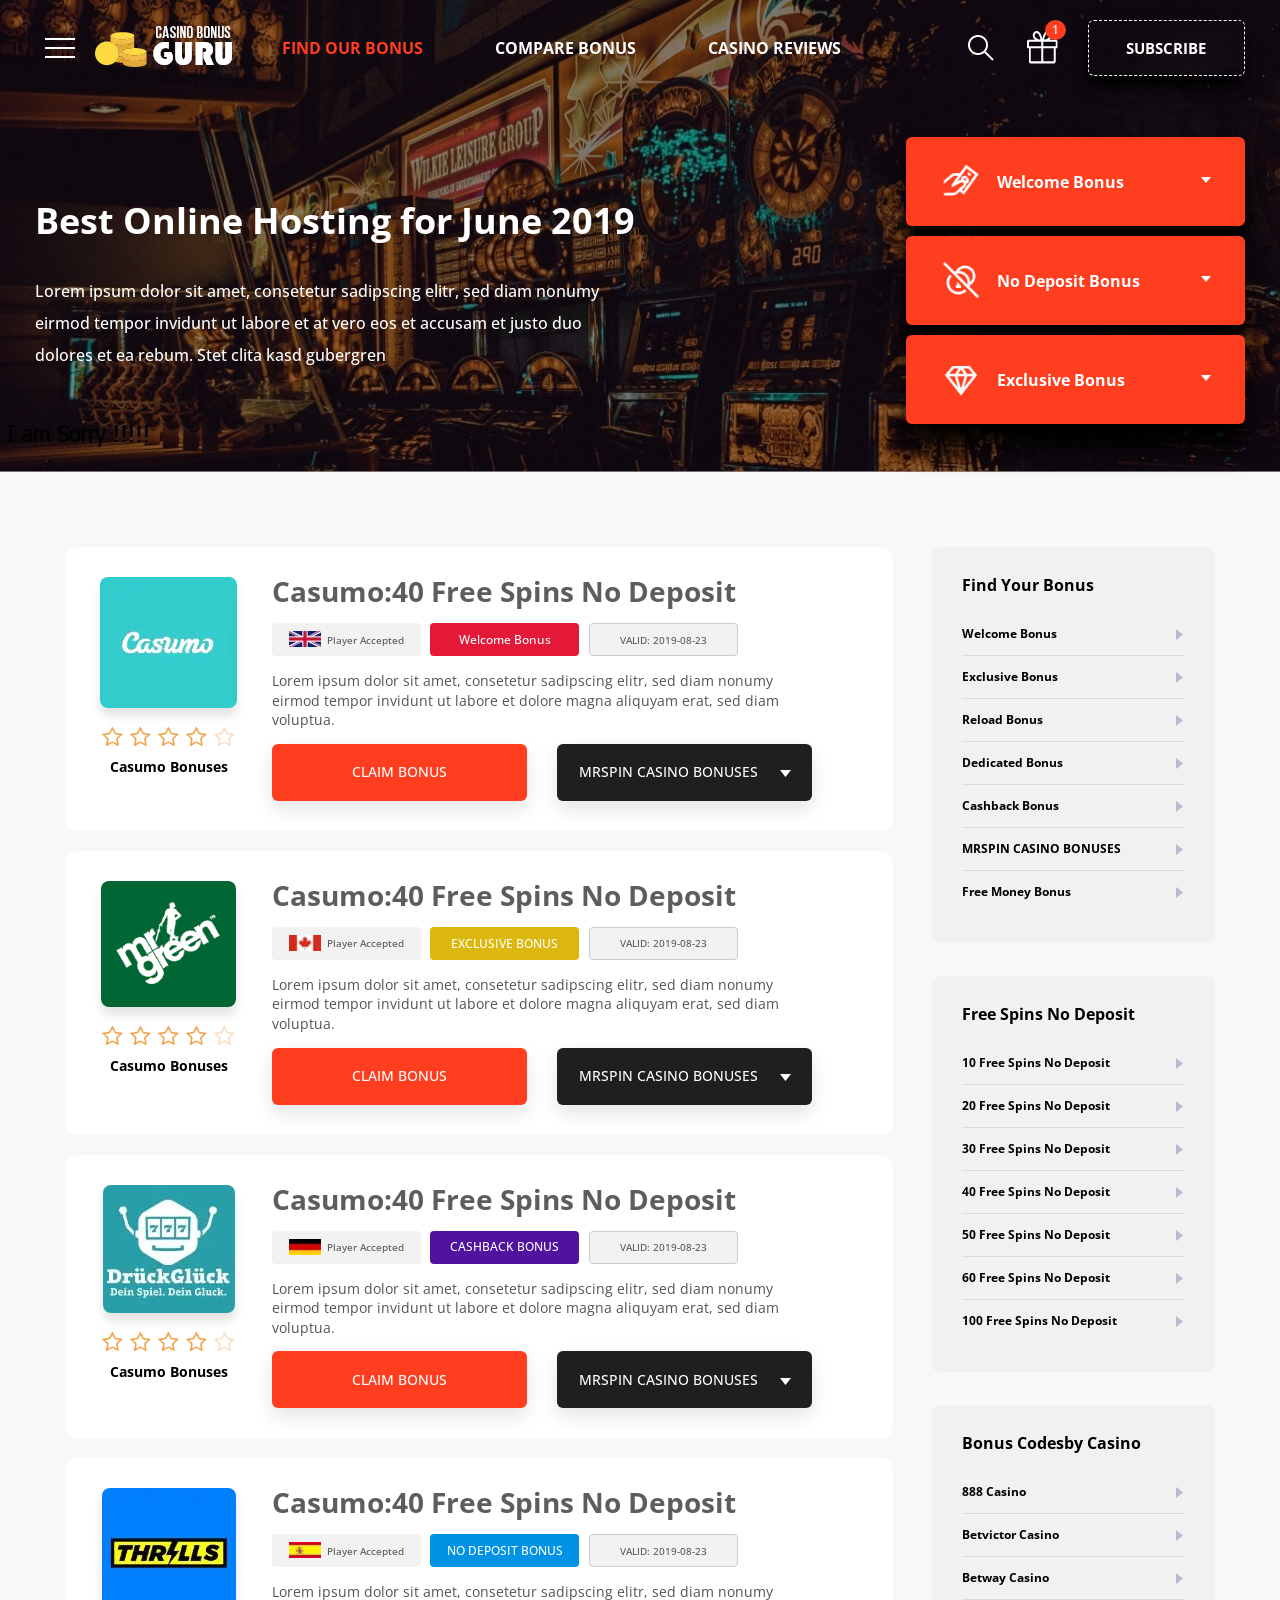
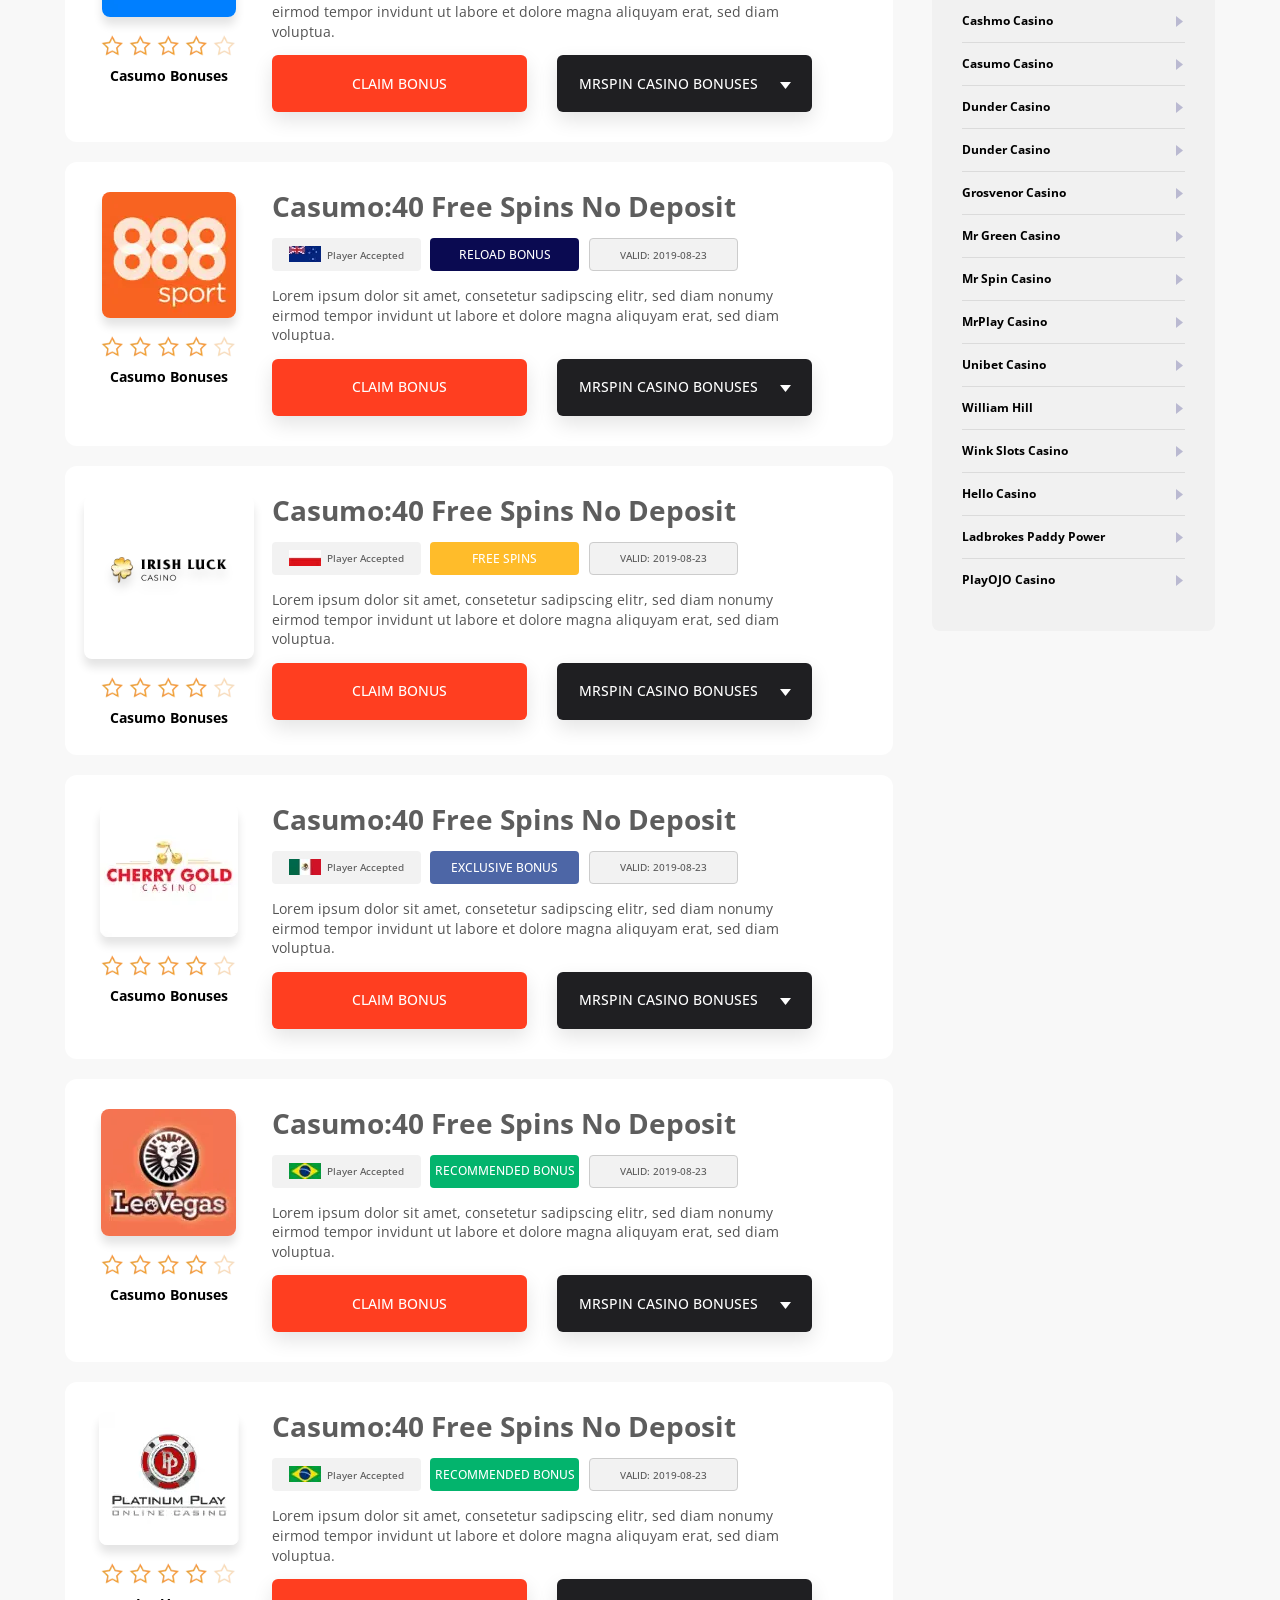
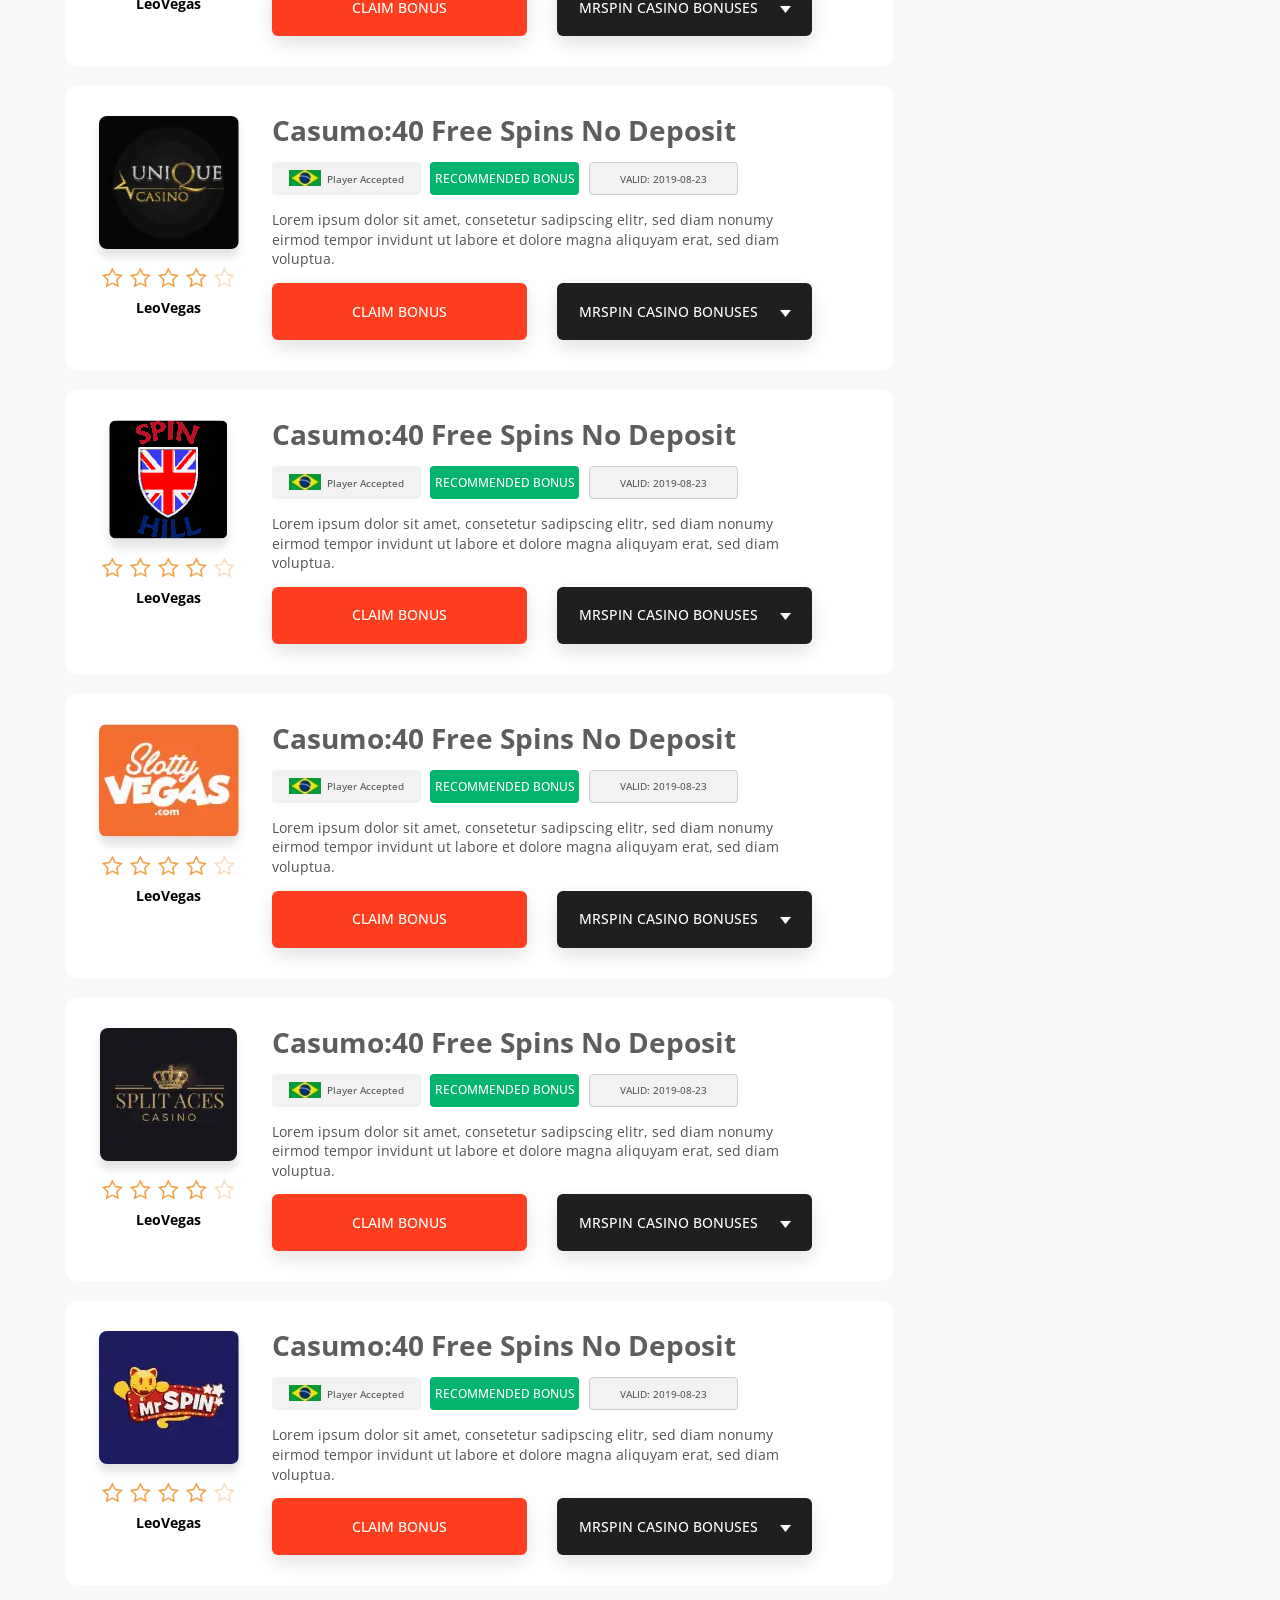
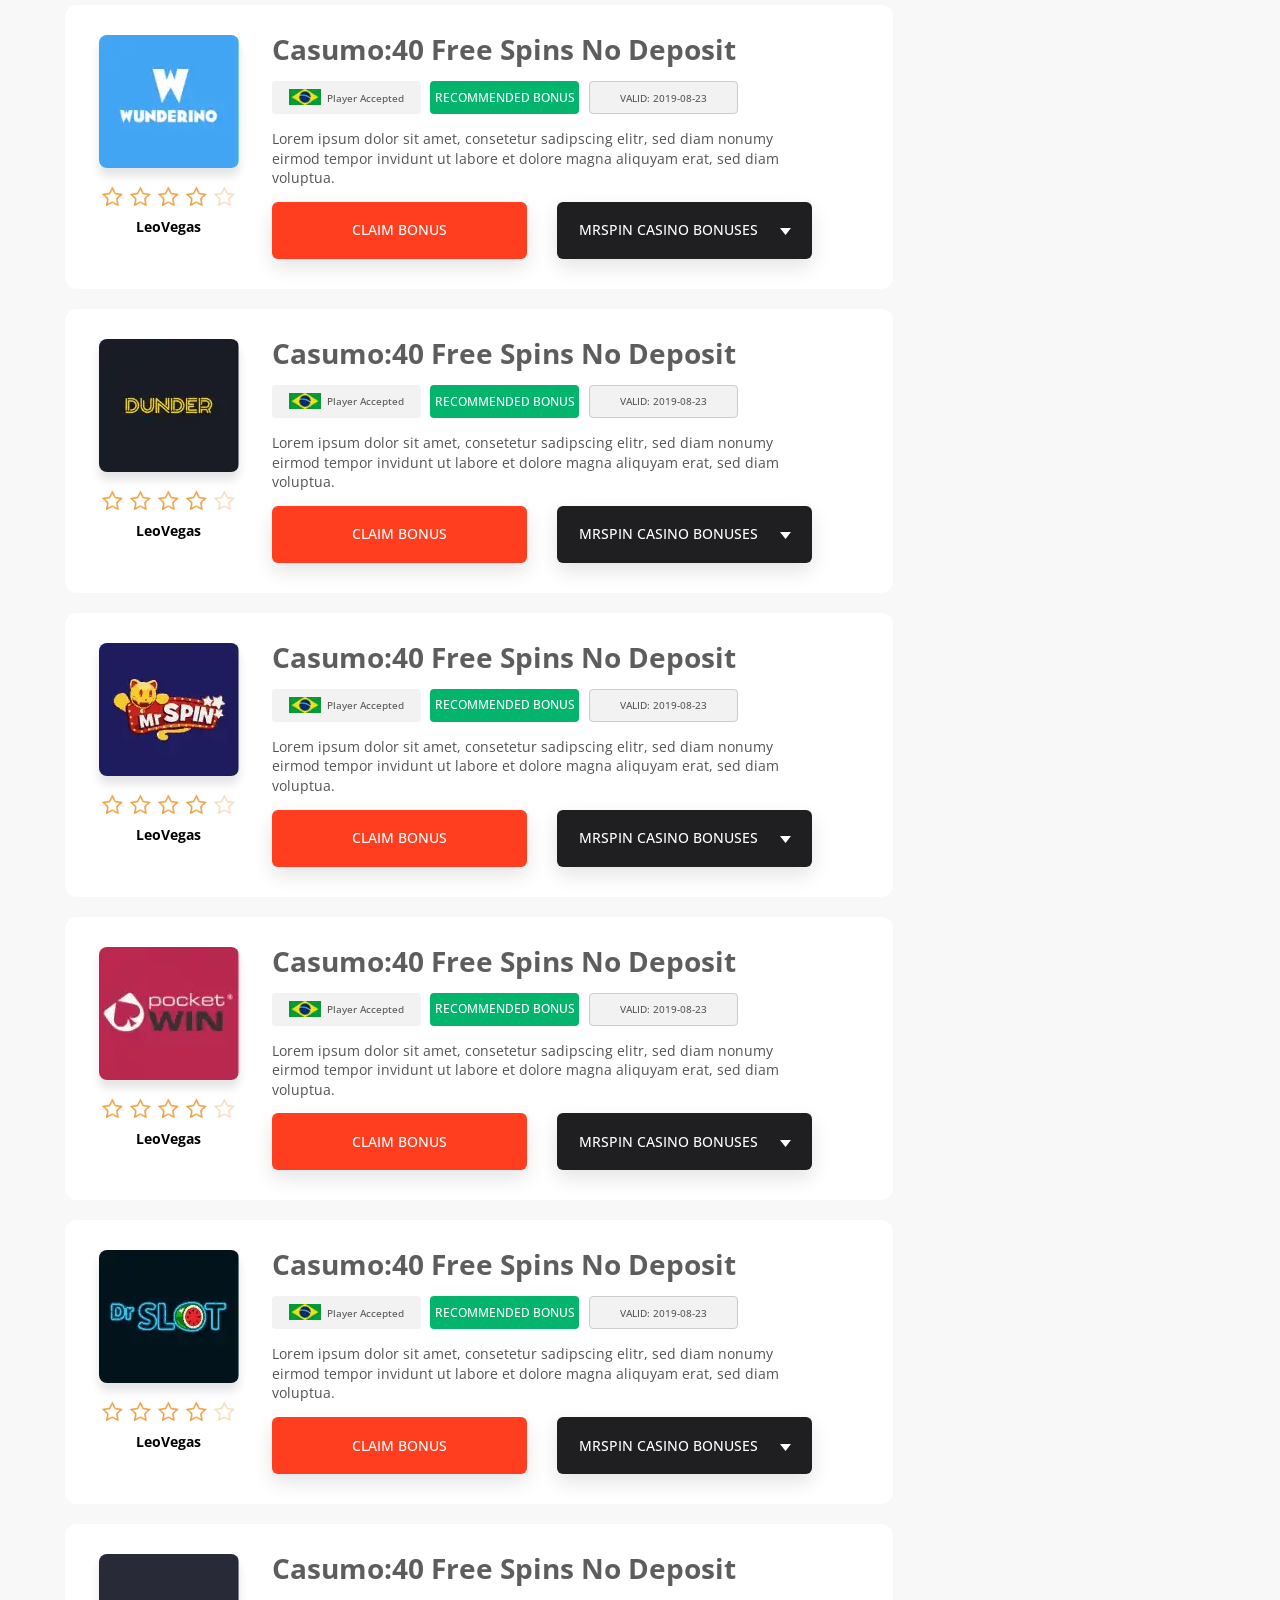
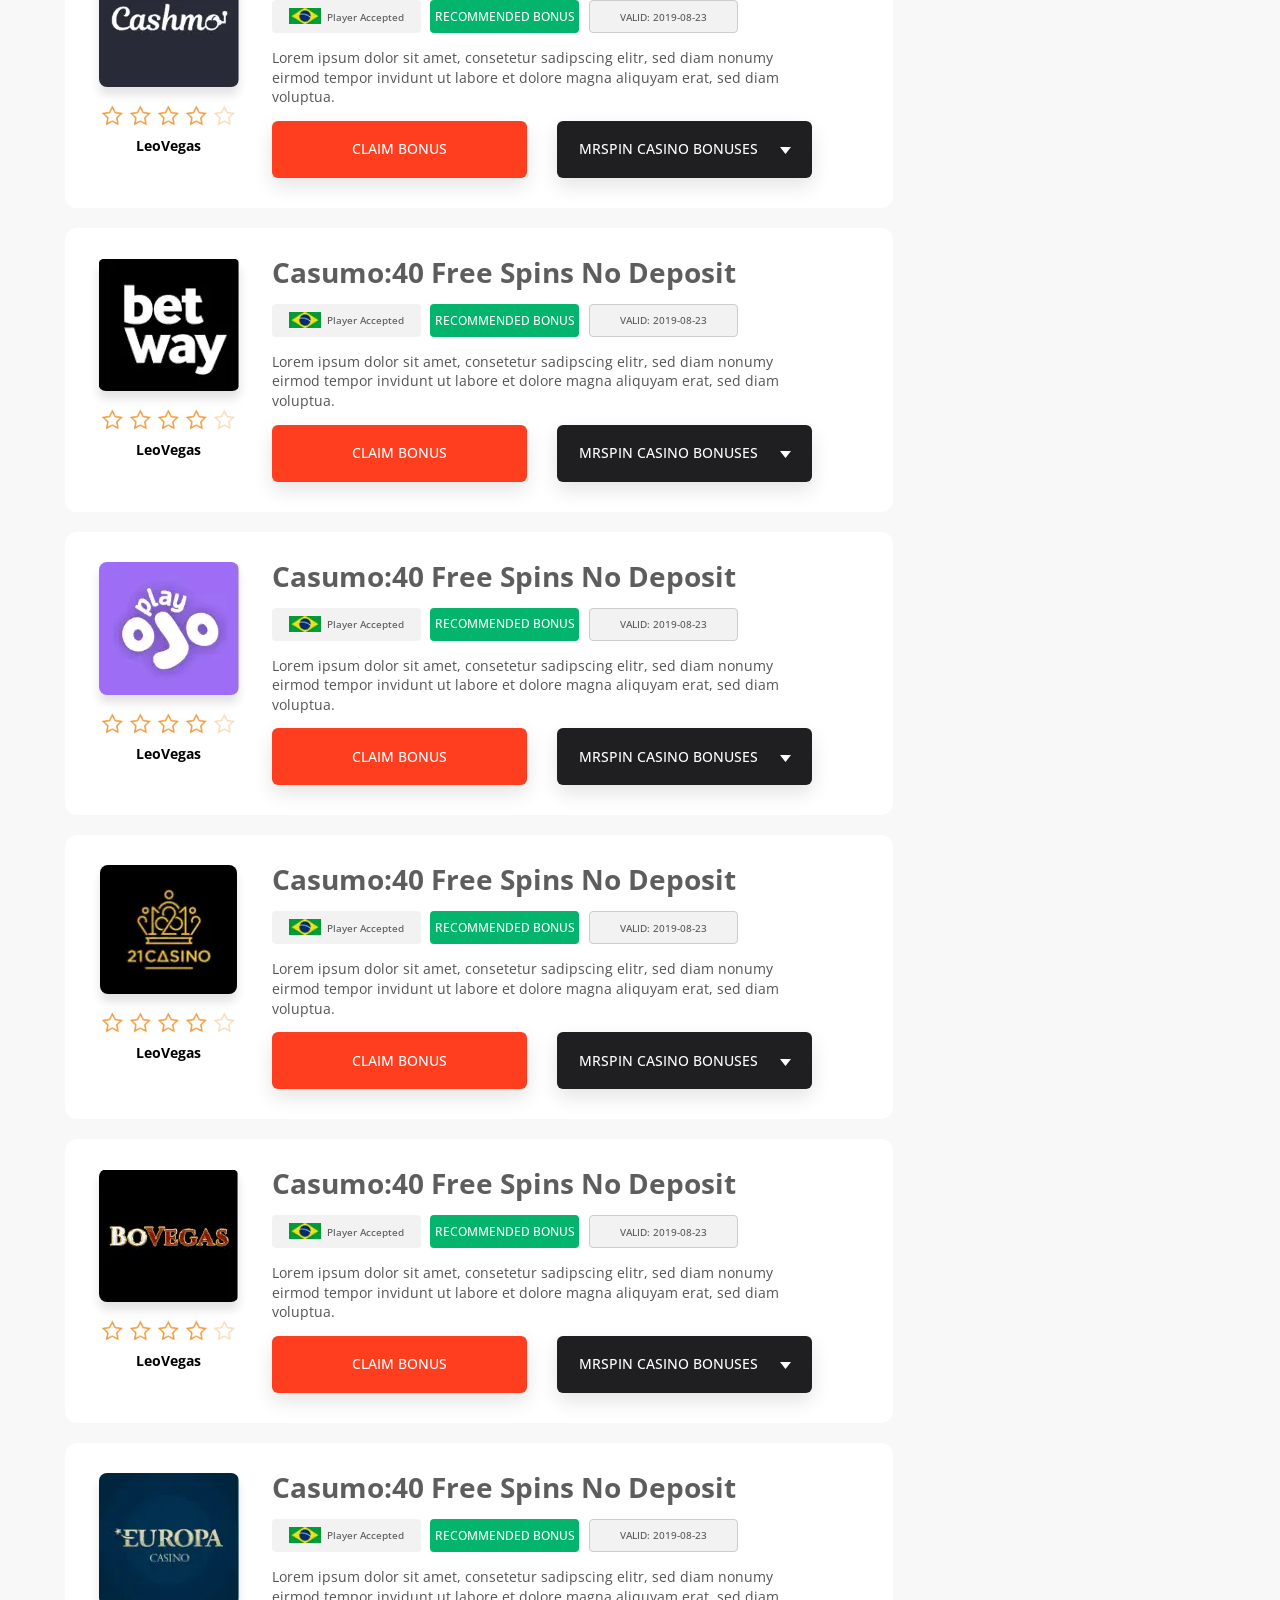
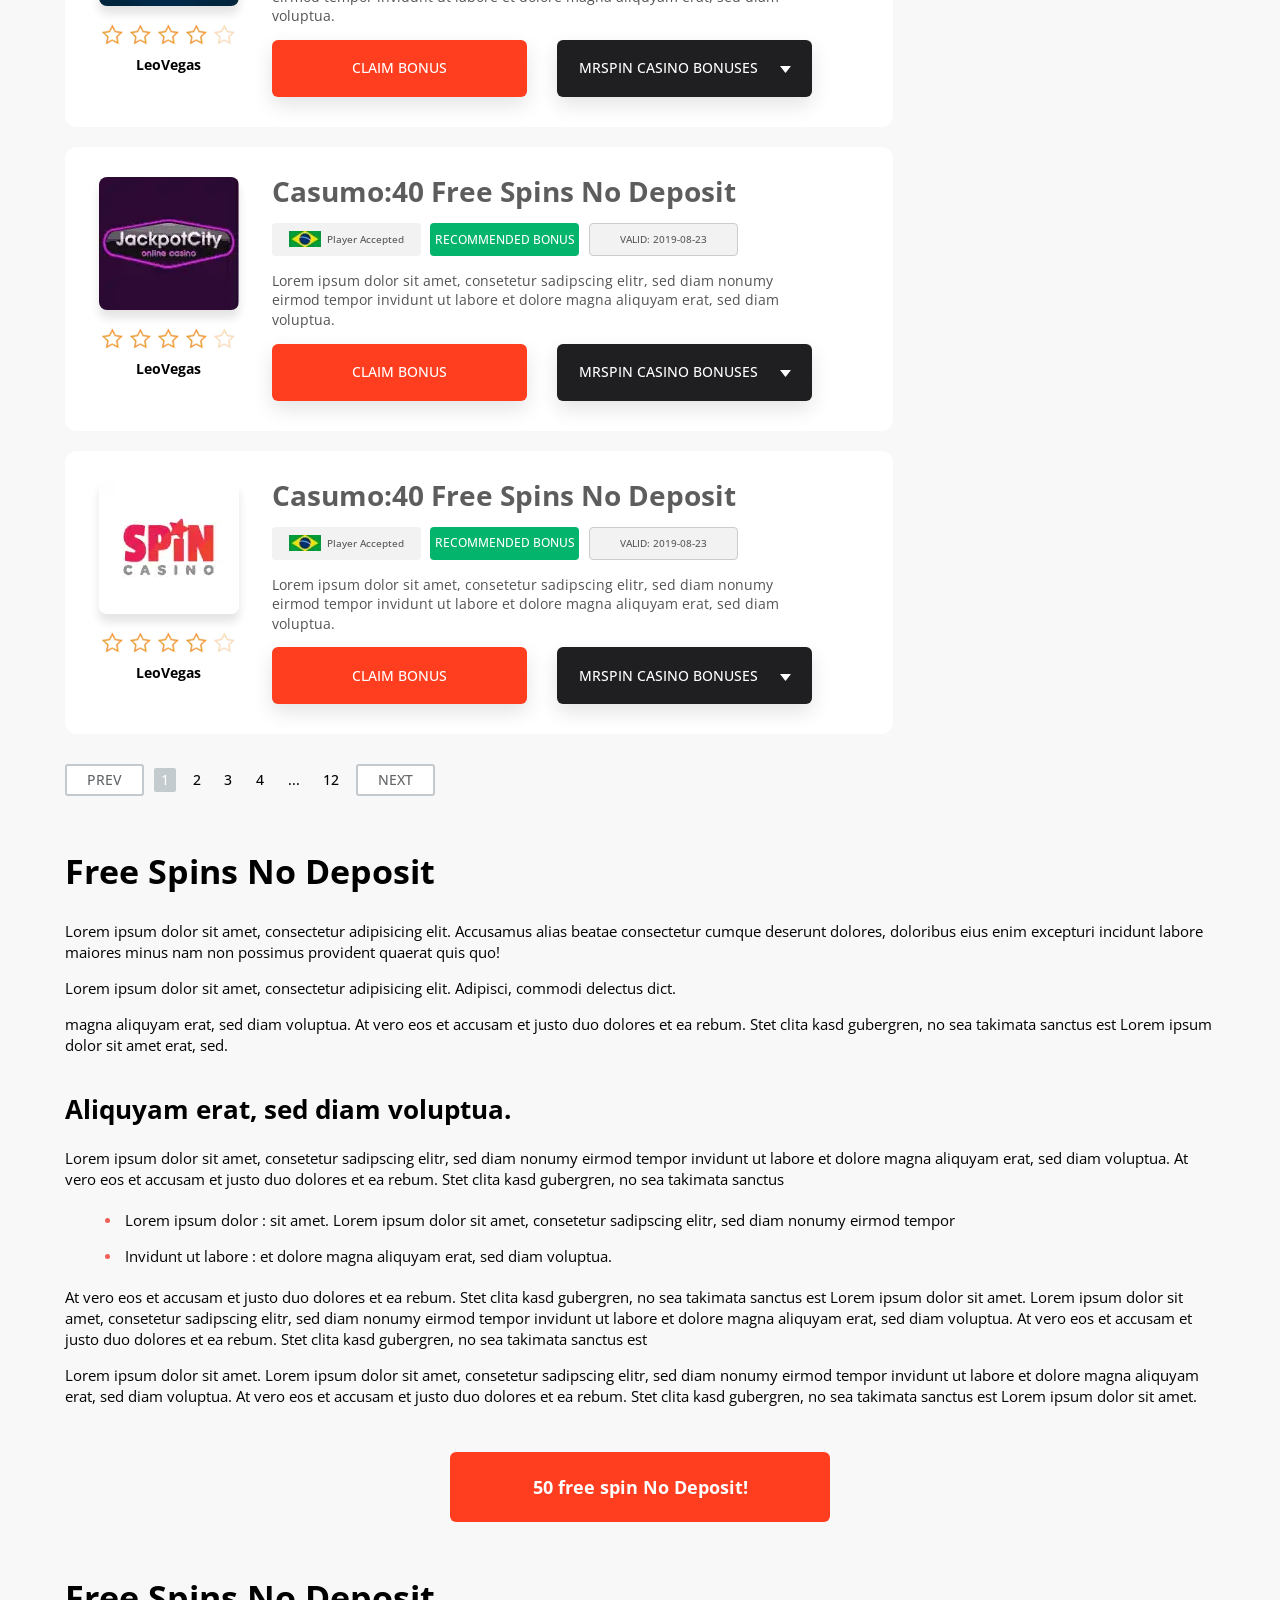
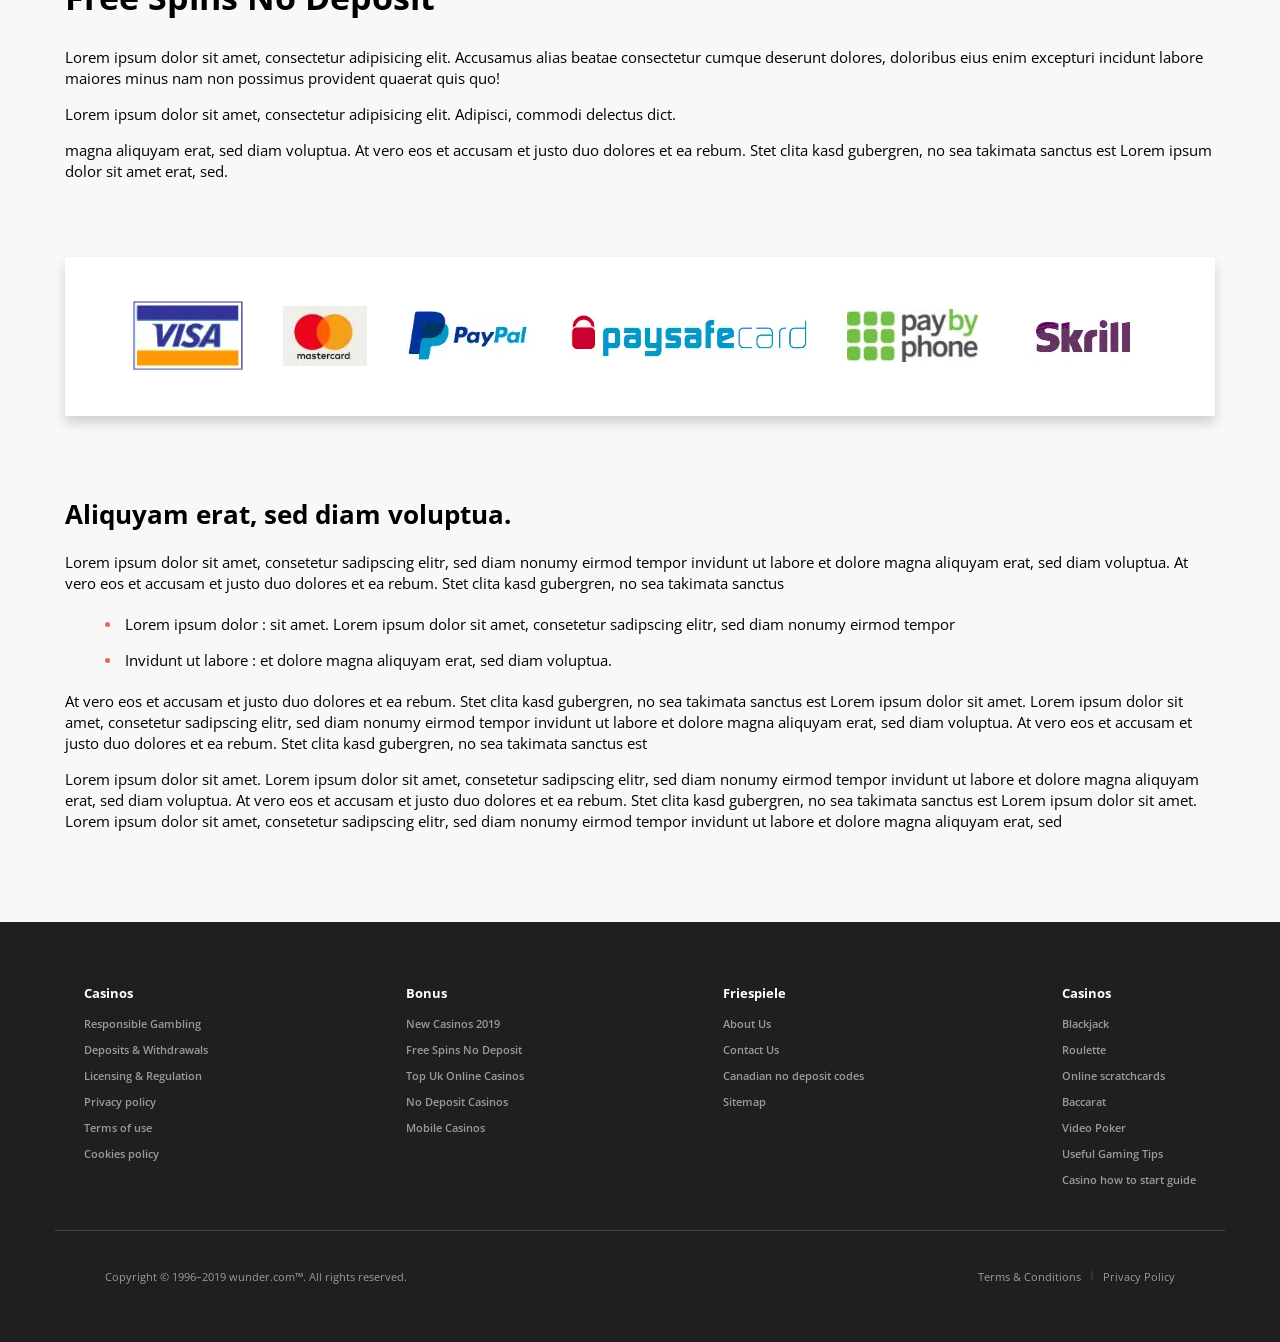
<file: index.html>
<!DOCTYPE html>
<html lang="en" class="no-webp">
<head>
  <meta charset="UTF-8">
  <meta name="viewport" content="width=device-width, initial-scale=1.0">
  <title>Final Guru</title>
  
  <style>
    @import url('https://fonts.googleapis.com/css?family=Open+Sans:400,600,700,800&display=swap');
  </style>
  <link rel="stylesheet" href="css/main.css">
</head>
<body>

<header class="header" id="mainHeader">

  <div class="header__bgOverlap"></div>
  <div class="container">
  
    <div class="header__top">
      <div class="header__top__all">
        <div class="header__top__all__left">
          <div class="header__top__all__left__navMenu">
            <div class="menuLine"></div>
          </div>
          <a href="#">
            <picture>
            <source srcset="img/webp/logo.webp" type="image/webp">
            <source srcset="img/logo.png" type="image/png">
            <img src="img/logo.png" alt="Site Logo">
          </picture>
          </a>
        </div>
        <ul class="header__top__all__middle">
          <li class="headerFirstLi active">
            <a href="#">FIND OUR BONUS</a>
            
            <ul class="header__top__all__middle__liOptions firstLiOptions hide">
                <li><a href="#">Option 1</a></li>
                <li><a href="#">Option 2</a></li>
                <li><a href="#">Option 3</a></li>
            </ul>
          </li>
          <li class="headerSecLi">
            <a href="#">COMPARE BONUS</a>
            <ul class="header__top__all__middle__liOptions secondLiOptions hide">
              <li><a href="#">Option 1</a></li>
              <li><a href="#">Option 2</a></li>
              <li><a href="#">Option 3</a></li>
            </ul>


          </li>
          <li class="headerThirdLi">
            <a href="#">CASINO REVIEWS</a>
            <ul class="header__top__all__middle__liOptions thirdLiOptions hide">
              <li><a href="#">Option 1</a></li>
              <li><a href="#">Option 2</a></li>
              <li><a href="#">Option 3</a></li>
            </ul>
          </li>

        </ul>
        
        <div class="header__top__all__rightIcons">
          <div class="searchIcon">
            <picture>
              <source srcset="img/webp/search.webp" type="image/webp">
              <source srcset="img/search.png" type="image/png">
              <img src="img/search.png" alt="Search Icon">
            </picture>
          </div>
          <div class="giftIcon">
            <div class="giftIconNotification">1</div>
            <picture>
              <source srcset="img/webp/gift.webp" type="image/webp">
              <source srcset="img/gift.png" type="image/png">
              <img src="img/gift.png" alt="Gift Icon">
            </picture>
          </div>
        </div>
        
      </div>
      <div class="header__top__btn">
        <button class="btn ">SUBSCRIBE</button>
      </div>
    </div>

    <div class="header__Content">
      <div class="header__Content__text">
        <h1>
          Best Online Hosting for June 2019
        </h1>
        <p>
          Lorem ipsum dolor sit amet, consetetur sadipscing elitr, sed diam nonumy eirmod tempor invidunt ut labore et  at vero eos et accusam et justo duo dolores et ea rebum. Stet clita kasd gubergren
        </p>
      </div>
      <div class="header__Content__btns">
        
        
        <div class="header__Content__btns__btnContainer headerFirstSidebBtn">
          <div class="header__Content__btns__btnContainer__IconsText">
            <picture>
              <source srcset="img/webp/cash-in-hand.webp" type="image/webp">
              <source srcset="img/cash-in-hand.png" type="image/png">
              <img src="img/cash-in-hand.png" alt="cash in hand Icon">
            </picture>
            <h3>Welcome Bonus</h3>
          </div>
          <div class="header__Content__btns__btnContainer__downIcon firstBtnOptions">
            <picture>
              <source srcset="img/webp/downIcon.webp" type="image/webp">
              <source srcset="img/downIcon.png" type="image/png">
              <img src="img/downIcon.png" alt="Down Icon">
            </picture>
  
            <ul class="header__Content__btns__btnContainer__downIcon__liOptions  hide">
              <li><a href="#">Option 1</a></li>
              <li><a href="#">Option 2</a></li>
              <li><a href="#">Option 3</a></li>
            </ul>

          </div>
        </div>
        
        
        <div class="header__Content__btns__btnContainer headerSecondSidebBtn">
          <div class="header__Content__btns__btnContainer__IconsText">
            <picture>
              <source srcset="img/webp/nocash.webp" type="image/webp">
              <source srcset="img/nocash.png" type="image/png">
              <img src="img/nocash.png" alt="no cash Icon">
            </picture>
            <h3>No Deposit Bonus</h3>
          </div>
          <div class="header__Content__btns__btnContainer__downIcon secondBtnOptions">
            <picture>
              <source srcset="img/webp/downIcon.webp" type="image/webp">
              <source srcset="img/downIcon.png" type="image/png">
              <img src="img/downIcon.png" alt="Down Icon">
            </picture>
  
            <ul class="header__Content__btns__btnContainer__downIcon__liOptions  hide">
              <li><a href="#">Option 1</a></li>
              <li><a href="#">Option 2</a></li>
              <li><a href="#">Option 3</a></li>
            </ul>

          </div>
        </div>
        
        <div class="header__Content__btns__btnContainer headerThirdSidebBtn">
          <div class="header__Content__btns__btnContainer__IconsText ">
            <picture>
              <source srcset="img/webp/diamond.webp" type="image/webp">
              <source srcset="img/diamond.png" type="image/png">
              <img src="img/diamond.png" alt="daimond bonus Icon">
            </picture>
            <h3>Exclusive Bonus</h3>
          </div>
          <div class="header__Content__btns__btnContainer__downIcon thirdBtnOptions">
            <picture>
              <source srcset="img/webp/downIcon.webp" type="image/webp">
              <source srcset="img/downIcon.png" type="image/png">
              <img src="img/downIcon.png" alt="Down Icon">
            </picture>
  
            <ul class="header__Content__btns__btnContainer__downIcon__liOptions  hide">
              <li><a href="#">Exclusive bonus Option 1</a></li>
              <li><a href="#">Exclusive bonus Option 2</a></li>
              <li><a href="#">Exclusive bonus Option 3</a></li>
            </ul>

          </div>
        </div>
      
      </div>
      
    </div>
    
    
  </div>
</header>
<nav class="nav moveNavAway">
  
  <div class="nav__close">
  
  </div>

  <div class="nav__container">
  
    <h2>Find Your Bonus</h2>
    <ul>
      <li>
        <a href="#">Option 1</a>
      </li>
      <li>
        <a href="#">Option 2</a>
      </li>
    </ul>
  
    <span></span>
    <h2>Compare Bonus</h2>
    <ul>
      <li>
        <a href="#">Option 1</a>
      </li>
      <li>
        <a href="#">Option 2</a>
      </li>
    </ul>
    <span></span>
    <h2>Casino Review</h2>
    <ul>
      <li>
        <a href="#">Option 1</a>
      </li>
      <li>
        <a href="#">Option 2</a>
      </li>
    </ul>
    <span></span>

  </div>
</nav>



<main>

  <section class="sectionMain">
    <div class="container">
      
      
      <div class="sectionMain__contentList">
  
        <div class="sectionMain__contentList__item">
          <div class="sectionMain__contentList__item__aboutLeft">
            <picture>
              <source srcset="img/webp/casumo-logo.webp" type="image/webp">
              <source srcset="img/casumo-logo.png" type="image/png">
              <img src="img/casumo-logo.png" alt="casumo logo">
            </picture>
      
            <div class="sectionMain__contentList__item__aboutLeft__ratingStars">
        
              <!--One Rating Star Start-->
              <picture>
                <source srcset="img/webp/startFill.webp" type="image/webp">
                <source srcset="img/startFill.png" type="image/png">
                <img src="img/startFill.png" alt="Rating Star">
              </picture>
              <!--One Rating Star End-->
        
              <!--One Rating Star Start-->
              <picture>
                <source srcset="img/webp/startFill.webp" type="image/webp">
                <source srcset="img/startFill.png" type="image/png">
                <img src="img/startFill.png" alt="Rating Star">
              </picture>
              <!--One Rating Star End-->
        
              <!--One Rating Star Start-->
              <picture>
                <source srcset="img/webp/startFill.webp" type="image/webp">
                <source srcset="img/startFill.png" type="image/png">
                <img src="img/startFill.png" alt="Rating Star">
              </picture>
              <!--One Rating Star End-->
        
              <!--One Rating Star Start-->
              <picture>
                <source srcset="img/webp/startFill.webp" type="image/webp">
                <source srcset="img/startFill.png" type="image/png">
                <img src="img/startFill.png" alt="Rating Star">
              </picture>
              <!--One Rating Star End-->
        
              <!--One Rating Star Start-->
              <picture>
                <source srcset="img/webp/starEmpty.webp" type="image/webp">
                <source srcset="img/starEmpty.png" type="image/png">
                <img src="img/starEmpty.png" alt="Rating Star">
              </picture>
              <!--One Rating Star End-->
            </div>
            <a href="#" class="sectionMain__contentList__item__aboutLeft__name">Casumo  Bonuses</a>
          </div>
    
          <div class="sectionMain__contentList__item__contentRight">
            <h3>Casumo:40 Free Spins No Deposit</h3>
            <div class="sectionMain__contentList__item__contentRight__topBtns">
              <a href="#" class="playerTypeBtn">
                <picture>
                  <source srcset="img/webp/united-kingdom-flag-.webp" type="image/webp">
                  <source srcset="img/united-kingdom-flag-.png" type="image/png">
                  <img src="img/united-kingdom-flag-.png" alt="united kingdom flag">
                </picture>
                <h4>Player Accepted</h4>
              </a>
              <a href="#" class="bonusTypeBtn">
                Welcome Bonus
              </a>
              <a href="#" class="validTimeBtn">
                VALID: 2019-08-23
              </a>
            </div>
      
            <p>
              Lorem ipsum dolor sit amet, consetetur sadipscing elitr, sed diam nonumy eirmod tempor invidunt ut labore et dolore magna aliquyam erat, sed diam voluptua.
            </p>
      
            <div class="sectionMain__contentList__item__contentRight__bottomBtns">
              <button class="sectionMainItemBtn itemBtnOne">
                CLAIM BONUS
              </button>
        
              <div class="sectionMainItemBtn itemBtnTwo">
                <h4>MRSPIN CASINO BONUSES</h4>
                <div class="itemBtnTwo__downIcon">
                  <picture>
                    <source srcset="img/webp/downIcon.webp" type="image/webp">
                    <source srcset="img/downIcon.png" type="image/png">
                    <img src="img/downIcon.png" alt="Down Icon">
                  </picture>
  
  
                  <ul class="itemBtnTwo__downIcon__liOptions  hide">
                    <li><a href="#">Option 1</a></li>
                    <li><a href="#">Option 2</a></li>
                    <li><a href="#">Option 3</a></li>
                  </ul>

                </div>
              </div>
      
            </div>
          </div>
        </div>
  
        <div class="sectionMain__contentList__item">
          <div class="sectionMain__contentList__item__aboutLeft">
            <picture>
              <source srcset="img/webp/logoMrGreenm.webp" type="image/webp">
              <source srcset="img/logoMrGreenm.png" type="image/png">
              <img src="img/logoMrGreenm.png" alt="Home Icon">
            </picture>
      
            <div class="sectionMain__contentList__item__aboutLeft__ratingStars">
        
              <!--One Rating Star Start-->
              <picture>
                <source srcset="img/webp/startFill.webp" type="image/webp">
                <source srcset="img/startFill.png" type="image/png">
                <img src="img/startFill.png" alt="Rating Star">
              </picture>
              <!--One Rating Star End-->
        
              <!--One Rating Star Start-->
              <picture>
                <source srcset="img/webp/startFill.webp" type="image/webp">
                <source srcset="img/startFill.png" type="image/png">
                <img src="img/startFill.png" alt="Rating Star">
              </picture>
              <!--One Rating Star End-->
        
              <!--One Rating Star Start-->
              <picture>
                <source srcset="img/webp/startFill.webp" type="image/webp">
                <source srcset="img/startFill.png" type="image/png">
                <img src="img/startFill.png" alt="Rating Star">
              </picture>
              <!--One Rating Star End-->
        
              <!--One Rating Star Start-->
              <picture>
                <source srcset="img/webp/startFill.webp" type="image/webp">
                <source srcset="img/startFill.png" type="image/png">
                <img src="img/startFill.png" alt="Rating Star">
              </picture>
              <!--One Rating Star End-->
        
              <!--One Rating Star Start-->
              <picture>
                <source srcset="img/webp/starEmpty.webp" type="image/webp">
                <source srcset="img/starEmpty.png" type="image/png">
                <img src="img/starEmpty.png" alt="Rating Star">
              </picture>
              <!--One Rating Star End-->
            </div>
            <a href="#" class="sectionMain__contentList__item__aboutLeft__name">Casumo  Bonuses</a>
          </div>
    
          <div class="sectionMain__contentList__item__contentRight">
            <h3>Casumo:40 Free Spins No Deposit</h3>
            <div class="sectionMain__contentList__item__contentRight__topBtns">
              <a href="#" class="playerTypeBtn">
                <picture>
                  <source srcset="img/webp/Flag_of_Canada.webp" type="image/webp">
                  <source srcset="img/Flag_of_Canada.png" type="image/png">
                  <img src="img/Flag_of_Canada.png" alt="united kingdom flag">
                </picture>
                <h4>Player Accepted</h4>
              </a>
              <a href="#" class="bonusTypeBtn" style="background-color: #DCB70E">
                EXCLUSIVE BONUS
              </a>
              <a href="#" class="validTimeBtn">
                VALID: 2019-08-23
              </a>
            </div>
      
            <p>
              Lorem ipsum dolor sit amet, consetetur sadipscing elitr, sed diam nonumy eirmod tempor invidunt ut labore et dolore magna aliquyam erat, sed diam voluptua.
            </p>
      
            <div class="sectionMain__contentList__item__contentRight__bottomBtns">
              <button class="sectionMainItemBtn itemBtnOne">
                CLAIM BONUS
              </button>
  
              <div class="sectionMainItemBtn itemBtnTwo">
                <h4>MRSPIN CASINO BONUSES</h4>
                <div class="itemBtnTwo__downIcon">
                  <picture>
                    <source srcset="img/webp/downIcon.webp" type="image/webp">
                    <source srcset="img/downIcon.png" type="image/png">
                    <img src="img/downIcon.png" alt="Down Icon">
                  </picture>
      
      
                  <ul class="itemBtnTwo__downIcon__liOptions  hide">
                    <li><a href="#">Option 1</a></li>
                    <li><a href="#">Option 2</a></li>
                    <li><a href="#">Option 3</a></li>
                  </ul>
    
                </div>
              </div>
      
            </div>
          </div>
        </div>
  
        <div class="sectionMain__contentList__item">
          <div class="sectionMain__contentList__item__aboutLeft">
  
            <picture>
              <source srcset="img/webp/dg.webp" type="image/webp">
              <source srcset="img/dg.jpg" type="image/jpg">
              <img src="img/dg.jpg" alt="Home Icon">
            </picture>
  
  
            <div class="sectionMain__contentList__item__aboutLeft__ratingStars">
        
              <!--One Rating Star Start-->
              <picture>
                <source srcset="img/webp/startFill.webp" type="image/webp">
                <source srcset="img/startFill.png" type="image/png">
                <img src="img/startFill.png" alt="Rating Star">
              </picture>
              <!--One Rating Star End-->
        
              <!--One Rating Star Start-->
              <picture>
                <source srcset="img/webp/startFill.webp" type="image/webp">
                <source srcset="img/startFill.png" type="image/png">
                <img src="img/startFill.png" alt="Rating Star">
              </picture>
              <!--One Rating Star End-->
        
              <!--One Rating Star Start-->
              <picture>
                <source srcset="img/webp/startFill.webp" type="image/webp">
                <source srcset="img/startFill.png" type="image/png">
                <img src="img/startFill.png" alt="Rating Star">
              </picture>
              <!--One Rating Star End-->
        
              <!--One Rating Star Start-->
              <picture>
                <source srcset="img/webp/startFill.webp" type="image/webp">
                <source srcset="img/startFill.png" type="image/png">
                <img src="img/startFill.png" alt="Rating Star">
              </picture>
              <!--One Rating Star End-->
        
              <!--One Rating Star Start-->
              <picture>
                <source srcset="img/webp/starEmpty.webp" type="image/webp">
                <source srcset="img/starEmpty.png" type="image/png">
                <img src="img/starEmpty.png" alt="Rating Star">
              </picture>
              <!--One Rating Star End-->
            </div>
            <a href="#" class="sectionMain__contentList__item__aboutLeft__name">Casumo  Bonuses</a>
          </div>
    
          <div class="sectionMain__contentList__item__contentRight">
            <h3>Casumo:40 Free Spins No Deposit</h3>
            <div class="sectionMain__contentList__item__contentRight__topBtns">
              <a href="#"class="playerTypeBtn">
                <picture>
                  <source srcset="img/webp/Flag_of_Germany.webp" type="image/webp">
                  <source srcset="img/Flag_of_Germany.png" type="image/png">
                  <img src="img/Flag_of_Germany.png" alt="united kingdom flag">
                </picture>
                <h4>Player Accepted</h4>
              </a>
              <a href="#" class="bonusTypeBtn" style="background-color: #51139D">
                CASHBACK BONUS
              </a>
              <a href="#" class="validTimeBtn">
                VALID: 2019-08-23
              </a>
            </div>
      
            <p>
              Lorem ipsum dolor sit amet, consetetur sadipscing elitr, sed diam nonumy eirmod tempor invidunt ut labore et dolore magna aliquyam erat, sed diam voluptua.
            </p>
      
            <div class="sectionMain__contentList__item__contentRight__bottomBtns">
              <button class="sectionMainItemBtn itemBtnOne">
                CLAIM BONUS
              </button>
        
              <div class="sectionMainItemBtn itemBtnTwo">
                <h4>MRSPIN CASINO BONUSES</h4>
                <div class="itemBtnTwo__downIcon">
                  <picture>
                    <source srcset="img/webp/downIcon.webp" type="image/webp">
                    <source srcset="img/downIcon.png" type="image/png">
                    <img src="img/downIcon.png" alt="Down Icon">
                  </picture>
    
    
                  <ul class="itemBtnTwo__downIcon__liOptions  hide">
                    <li><a href="#">Option 1</a></li>
                    <li><a href="#">Option 2</a></li>
                    <li><a href="#">Option 3</a></li>
                  </ul>
  
                </div>
              </div>
      
            </div>
          </div>
        </div>
  
        <div class="sectionMain__contentList__item">
          <div class="sectionMain__contentList__item__aboutLeft">
            <picture>
              <source srcset="img/webp/download.webp" type="image/webp">
              <source srcset="img/download.jpg" type="image/jpg">
              <img src="img/download.jpg" alt="Home Icon">
            </picture>
      
            <div class="sectionMain__contentList__item__aboutLeft__ratingStars">
        
              <!--One Rating Star Start-->
              <picture>
                <source srcset="img/webp/startFill.webp" type="image/webp">
                <source srcset="img/startFill.png" type="image/png">
                <img src="img/startFill.png" alt="Rating Star">
              </picture>
              <!--One Rating Star End-->
        
              <!--One Rating Star Start-->
              <picture>
                <source srcset="img/webp/startFill.webp" type="image/webp">
                <source srcset="img/startFill.png" type="image/png">
                <img src="img/startFill.png" alt="Rating Star">
              </picture>
              <!--One Rating Star End-->
        
              <!--One Rating Star Start-->
              <picture>
                <source srcset="img/webp/startFill.webp" type="image/webp">
                <source srcset="img/startFill.png" type="image/png">
                <img src="img/startFill.png" alt="Rating Star">
              </picture>
              <!--One Rating Star End-->
        
              <!--One Rating Star Start-->
              <picture>
                <source srcset="img/webp/startFill.webp" type="image/webp">
                <source srcset="img/startFill.png" type="image/png">
                <img src="img/startFill.png" alt="Rating Star">
              </picture>
              <!--One Rating Star End-->
        
              <!--One Rating Star Start-->
              <picture>
                <source srcset="img/webp/starEmpty.webp" type="image/webp">
                <source srcset="img/starEmpty.png" type="image/png">
                <img src="img/starEmpty.png" alt="Rating Star">
              </picture>
              <!--One Rating Star End-->
            </div>
            <a href="#" class="sectionMain__contentList__item__aboutLeft__name">Casumo  Bonuses</a>
          </div>
    
          <div class="sectionMain__contentList__item__contentRight">
            <h3>Casumo:40 Free Spins No Deposit</h3>
            <div class="sectionMain__contentList__item__contentRight__topBtns">
              <a href="#" class="playerTypeBtn">
                <picture>
                  <source srcset="img/webp/spainFlag.webp" type="image/webp">
                  <source srcset="img/spainFlag.png" type="image/png">
                  <img src="img/spainFlag.png" alt="united kingdom flag">
                </picture>
                <h4>Player Accepted</h4>
              </a>
              <a href="#" class="bonusTypeBtn" style="background-color: #0092E5">
                NO DEPOSIT BONUS
              </a>
              <a href="#" class="validTimeBtn">
                VALID: 2019-08-23
              </a>
            </div>
      
            <p>
              Lorem ipsum dolor sit amet, consetetur sadipscing elitr, sed diam nonumy eirmod tempor invidunt ut labore et dolore magna aliquyam erat, sed diam voluptua.
            </p>
      
            <div class="sectionMain__contentList__item__contentRight__bottomBtns">
              <button class="sectionMainItemBtn itemBtnOne">
                CLAIM BONUS
              </button>
        
              <div class="sectionMainItemBtn itemBtnTwo">
                <h4>MRSPIN CASINO BONUSES</h4>
                <div class="itemBtnTwo__downIcon">
                  <picture>
                    <source srcset="img/webp/downIcon.webp" type="image/webp">
                    <source srcset="img/downIcon.png" type="image/png">
                    <img src="img/downIcon.png" alt="Down Icon">
                  </picture>
    
    
                  <ul class="itemBtnTwo__downIcon__liOptions  hide">
                    <li><a href="#">Option 1</a></li>
                    <li><a href="#">Option 2</a></li>
                    <li><a href="#">Option 3</a></li>
                  </ul>
  
                </div>
              </div>
      
            </div>
          </div>
        </div>
  
        <div class="sectionMain__contentList__item">
          <div class="sectionMain__contentList__item__aboutLeft">
            <picture>
              <source srcset="img/webp/888sport.webp" type="image/webp">
              <source srcset="img/888sport.jpg" type="image/jpg">
              <img src="img/888sport.jpg" alt="Home Icon">
            </picture>
      
            <div class="sectionMain__contentList__item__aboutLeft__ratingStars">
        
              <!--One Rating Star Start-->
              <picture>
                <source srcset="img/webp/startFill.webp" type="image/webp">
                <source srcset="img/startFill.png" type="image/png">
                <img src="img/startFill.png" alt="Rating Star">
              </picture>
              <!--One Rating Star End-->
        
              <!--One Rating Star Start-->
              <picture>
                <source srcset="img/webp/startFill.webp" type="image/webp">
                <source srcset="img/startFill.png" type="image/png">
                <img src="img/startFill.png" alt="Rating Star">
              </picture>
              <!--One Rating Star End-->
        
              <!--One Rating Star Start-->
              <picture>
                <source srcset="img/webp/startFill.webp" type="image/webp">
                <source srcset="img/startFill.png" type="image/png">
                <img src="img/startFill.png" alt="Rating Star">
              </picture>
              <!--One Rating Star End-->
        
              <!--One Rating Star Start-->
              <picture>
                <source srcset="img/webp/startFill.webp" type="image/webp">
                <source srcset="img/startFill.png" type="image/png">
                <img src="img/startFill.png" alt="Rating Star">
              </picture>
              <!--One Rating Star End-->
        
              <!--One Rating Star Start-->
              <picture>
                <source srcset="img/webp/starEmpty.webp" type="image/webp">
                <source srcset="img/starEmpty.png" type="image/png">
                <img src="img/starEmpty.png" alt="Rating Star">
              </picture>
              <!--One Rating Star End-->
            </div>
            <a href="#" class="sectionMain__contentList__item__aboutLeft__name">Casumo  Bonuses</a>
          </div>
    
          <div class="sectionMain__contentList__item__contentRight">
            <h3>Casumo:40 Free Spins No Deposit</h3>
            <div class="sectionMain__contentList__item__contentRight__topBtns">
              <a href="#" class="playerTypeBtn">
                <picture>
                  <source srcset="img/webp/Flag_of_New_Zealand.svg.webp" type="image/webp">
                  <source srcset="img/Flag_of_New_Zealand.svg.png" type="image/png">
                  <img src="img/Flag_of_New_Zealand.svg.png" alt="united kingdom flag">
                </picture>
                <h4>Player Accepted</h4>
              </a>
              <a href="#" class="bonusTypeBtn" style="background-color: #0A0A51">
                RELOAD BONUS
              </a>
              <a href="#" class="validTimeBtn">
                VALID: 2019-08-23
              </a>
            </div>
      
            <p>
              Lorem ipsum dolor sit amet, consetetur sadipscing elitr, sed diam nonumy eirmod tempor invidunt ut labore et dolore magna aliquyam erat, sed diam voluptua.
            </p>
      
            <div class="sectionMain__contentList__item__contentRight__bottomBtns">
              <button class="sectionMainItemBtn itemBtnOne">
                CLAIM BONUS
              </button>
        
              <div class="sectionMainItemBtn itemBtnTwo">
                <h4>MRSPIN CASINO BONUSES</h4>
                <div class="itemBtnTwo__downIcon">
                  <picture>
                    <source srcset="img/webp/downIcon.webp" type="image/webp">
                    <source srcset="img/downIcon.png" type="image/png">
                    <img src="img/downIcon.png" alt="Down Icon">
                  </picture>
    
    
                  <ul class="itemBtnTwo__downIcon__liOptions  hide">
                    <li><a href="#">Option 1</a></li>
                    <li><a href="#">Option 2</a></li>
                    <li><a href="#">Option 3</a></li>
                  </ul>
  
                </div>
              </div>
      
            </div>
          </div>
        </div>
  
  
        <div class="sectionMain__contentList__item">
          <div class="sectionMain__contentList__item__aboutLeft">
  
            <picture>
              <source srcset="img/webp/irishLuck.webp" type="image/webp">
              <source srcset="img/irishLuck.png" type="image/png">
              <img src="img/irishLuck.png" alt="Home Icon">
            </picture>
            <div class="sectionMain__contentList__item__aboutLeft__ratingStars">
        
              <!--One Rating Star Start-->
              <picture>
                <source srcset="img/webp/startFill.webp" type="image/webp">
                <source srcset="img/startFill.png" type="image/png">
                <img src="img/startFill.png" alt="Rating Star">
              </picture>
              <!--One Rating Star End-->
        
              <!--One Rating Star Start-->
              <picture>
                <source srcset="img/webp/startFill.webp" type="image/webp">
                <source srcset="img/startFill.png" type="image/png">
                <img src="img/startFill.png" alt="Rating Star">
              </picture>
              <!--One Rating Star End-->
        
              <!--One Rating Star Start-->
              <picture>
                <source srcset="img/webp/startFill.webp" type="image/webp">
                <source srcset="img/startFill.png" type="image/png">
                <img src="img/startFill.png" alt="Rating Star">
              </picture>
              <!--One Rating Star End-->
        
              <!--One Rating Star Start-->
              <picture>
                <source srcset="img/webp/startFill.webp" type="image/webp">
                <source srcset="img/startFill.png" type="image/png">
                <img src="img/startFill.png" alt="Rating Star">
              </picture>
              <!--One Rating Star End-->
        
              <!--One Rating Star Start-->
              <picture>
                <source srcset="img/webp/starEmpty.webp" type="image/webp">
                <source srcset="img/starEmpty.png" type="image/png">
                <img src="img/starEmpty.png" alt="Rating Star">
              </picture>
              <!--One Rating Star End-->
            </div>
            <a href="#" class="sectionMain__contentList__item__aboutLeft__name">Casumo  Bonuses</a>
          </div>
    
          <div class="sectionMain__contentList__item__contentRight">
            <h3>Casumo:40 Free Spins No Deposit</h3>
            <div class="sectionMain__contentList__item__contentRight__topBtns">
              <a href="#" class="playerTypeBtn">
                <picture>
                  <source srcset="img/webp/poland-flag.webp" type="image/webp">
                  <source srcset="img/poland-flag.png" type="image/png">
                  <img src="img/poland-flag.png" alt="united kingdom flag">
                </picture>
                <h4>Player Accepted</h4>
              </a>
              <a href="#" class="bonusTypeBtn" style="background-color: #FFBC2A">
                FREE SPINS
              </a>
              <a href="#" class="validTimeBtn">
                VALID: 2019-08-23
              </a>
            </div>
      
            <p>
              Lorem ipsum dolor sit amet, consetetur sadipscing elitr, sed diam nonumy eirmod tempor invidunt ut labore et dolore magna aliquyam erat, sed diam voluptua.
            </p>
      
            <div class="sectionMain__contentList__item__contentRight__bottomBtns">
              <button class="sectionMainItemBtn itemBtnOne">
                CLAIM BONUS
              </button>
        
              <div class="sectionMainItemBtn itemBtnTwo">
                <h4>MRSPIN CASINO BONUSES</h4>
                <div class="itemBtnTwo__downIcon">
                  <picture>
                    <source srcset="img/webp/downIcon.webp" type="image/webp">
                    <source srcset="img/downIcon.png" type="image/png">
                    <img src="img/downIcon.png" alt="Down Icon">
                  </picture>
    
    
                  <ul class="itemBtnTwo__downIcon__liOptions  hide">
                    <li><a href="#">Option 1</a></li>
                    <li><a href="#">Option 2</a></li>
                    <li><a href="#">Option 3</a></li>
                  </ul>
  
                </div>
              </div>
      
            </div>
          </div>
        </div>
  
  
        <div class="sectionMain__contentList__item">
          <div class="sectionMain__contentList__item__aboutLeft">
            <picture>
              <source srcset="img/webp/cherygoald.webp" type="image/webp">
              <source srcset="img/cherygoald.jpg" type="image/jpg">
              <img src="img/cherygoald.jpg" alt="Home Icon">
            </picture>
  
  
            <div class="sectionMain__contentList__item__aboutLeft__ratingStars">
        
              <!--One Rating Star Start-->
              <picture>
                <source srcset="img/webp/startFill.webp" type="image/webp">
                <source srcset="img/startFill.png" type="image/png">
                <img src="img/startFill.png" alt="Rating Star">
              </picture>
              <!--One Rating Star End-->
        
              <!--One Rating Star Start-->
              <picture>
                <source srcset="img/webp/startFill.webp" type="image/webp">
                <source srcset="img/startFill.png" type="image/png">
                <img src="img/startFill.png" alt="Rating Star">
              </picture>
              <!--One Rating Star End-->
        
              <!--One Rating Star Start-->
              <picture>
                <source srcset="img/webp/startFill.webp" type="image/webp">
                <source srcset="img/startFill.png" type="image/png">
                <img src="img/startFill.png" alt="Rating Star">
              </picture>
              <!--One Rating Star End-->
        
              <!--One Rating Star Start-->
              <picture>
                <source srcset="img/webp/startFill.webp" type="image/webp">
                <source srcset="img/startFill.png" type="image/png">
                <img src="img/startFill.png" alt="Rating Star">
              </picture>
              <!--One Rating Star End-->
        
              <!--One Rating Star Start-->
              <picture>
                <source srcset="img/webp/starEmpty.webp" type="image/webp">
                <source srcset="img/starEmpty.png" type="image/png">
                <img src="img/starEmpty.png" alt="Rating Star">
              </picture>
              <!--One Rating Star End-->
            </div>
            <a href="#" class="sectionMain__contentList__item__aboutLeft__name">Casumo  Bonuses</a>
          </div>
    
          <div class="sectionMain__contentList__item__contentRight">
            <h3>Casumo:40 Free Spins No Deposit</h3>
            <div class="sectionMain__contentList__item__contentRight__topBtns">
              <a href="#" class="playerTypeBtn">
                <picture>
                  <source srcset="img/webp/Flag_of_Mexico.svg.webp" type="image/webp">
                  <source srcset="img/Flag_of_Mexico.svg.png" type="image/png">
                  <img src="img/Flag_of_Mexico.svg.png" alt="united kingdom flag">
                </picture>
                <h4>Player Accepted</h4>
              </a>
              <a href="#" class="bonusTypeBtn" style="background-color: #4D66A6">
                EXCLUSIVE BONUS
              </a>
              <a href="#" class="validTimeBtn">
                VALID: 2019-08-23
              </a>
            </div>
      
            <p>
              Lorem ipsum dolor sit amet, consetetur sadipscing elitr, sed diam nonumy eirmod tempor invidunt ut labore et dolore magna aliquyam erat, sed diam voluptua.
            </p>
      
            <div class="sectionMain__contentList__item__contentRight__bottomBtns">
              <button class="sectionMainItemBtn itemBtnOne">
                CLAIM BONUS
              </button>
        
              <div class="sectionMainItemBtn itemBtnTwo">
                <h4>MRSPIN CASINO BONUSES</h4>
                <div class="itemBtnTwo__downIcon">
                  <picture>
                    <source srcset="img/webp/downIcon.webp" type="image/webp">
                    <source srcset="img/downIcon.png" type="image/png">
                    <img src="img/downIcon.png" alt="Down Icon">
                  </picture>
    
    
                  <ul class="itemBtnTwo__downIcon__liOptions  hide">
                    <li><a href="#">Option 1</a></li>
                    <li><a href="#">Option 2</a></li>
                    <li><a href="#">Option 3</a></li>
                  </ul>
  
                </div>
              </div>
      
            </div>
          </div>
        </div>
  
        <div class="sectionMain__contentList__item">
          <div class="sectionMain__contentList__item__aboutLeft">
            <picture>
              <source srcset="img/webp/leovegas-casino-logo.webp" type="image/webp">
              <source srcset="img/leovegas-casino-logo.jpg" type="image/jpg">
              <img src="img/leovegas-casino-logo.jpg" alt="Home Icon">
            </picture>
      
            <div class="sectionMain__contentList__item__aboutLeft__ratingStars">
        
              <!--One Rating Star Start-->
              <picture>
                <source srcset="img/webp/startFill.webp" type="image/webp">
                <source srcset="img/startFill.png" type="image/png">
                <img src="img/startFill.png" alt="Rating Star">
              </picture>
              <!--One Rating Star End-->
        
              <!--One Rating Star Start-->
              <picture>
                <source srcset="img/webp/startFill.webp" type="image/webp">
                <source srcset="img/startFill.png" type="image/png">
                <img src="img/startFill.png" alt="Rating Star">
              </picture>
              <!--One Rating Star End-->
        
              <!--One Rating Star Start-->
              <picture>
                <source srcset="img/webp/startFill.webp" type="image/webp">
                <source srcset="img/startFill.png" type="image/png">
                <img src="img/startFill.png" alt="Rating Star">
              </picture>
              <!--One Rating Star End-->
        
              <!--One Rating Star Start-->
              <picture>
                <source srcset="img/webp/startFill.webp" type="image/webp">
                <source srcset="img/startFill.png" type="image/png">
                <img src="img/startFill.png" alt="Rating Star">
              </picture>
              <!--One Rating Star End-->
        
              <!--One Rating Star Start-->
              <picture>
                <source srcset="img/webp/starEmpty.webp" type="image/webp">
                <source srcset="img/starEmpty.png" type="image/png">
                <img src="img/starEmpty.png" alt="Rating Star">
              </picture>
              <!--One Rating Star End-->
            </div>
            <a href="#" class="sectionMain__contentList__item__aboutLeft__name">Casumo  Bonuses</a>
          </div>
    
          <div class="sectionMain__contentList__item__contentRight">
            <h3>Casumo:40 Free Spins No Deposit</h3>
            <div class="sectionMain__contentList__item__contentRight__topBtns">
              <a href="#" class="playerTypeBtn">
                <picture>
                  <source srcset="img/webp/Flag_of_Brazil.svg.webp" type="image/webp">
                  <source srcset="img/Flag_of_Brazil.svg.png" type="image/png">
                  <img src="img/Flag_of_Brazil.svg.png" alt="united kingdom flag">
                </picture>
                <h4>Player Accepted</h4>
              </a>
              <a href="#" class="bonusTypeBtn" style="background-color: #03B46D">
                RECOMMENDED BONUS
              </a>
              <a href="#" class="validTimeBtn">
                VALID: 2019-08-23
              </a>
            </div>
      
            <p>
              Lorem ipsum dolor sit amet, consetetur sadipscing elitr, sed diam nonumy eirmod tempor invidunt ut labore et dolore magna aliquyam erat, sed diam voluptua.
            </p>
      
            <div class="sectionMain__contentList__item__contentRight__bottomBtns">
              <button class="sectionMainItemBtn itemBtnOne">
                CLAIM BONUS
              </button>
        
              <div class="sectionMainItemBtn itemBtnTwo">
                <h4>MRSPIN CASINO BONUSES</h4>
                <div class="itemBtnTwo__downIcon">
                  <picture>
                    <source srcset="img/webp/downIcon.webp" type="image/webp">
                    <source srcset="img/downIcon.png" type="image/png">
                    <img src="img/downIcon.png" alt="Down Icon">
                  </picture>
            
            
                  <ul class="itemBtnTwo__downIcon__liOptions  hide">
                    <li><a href="#">Option 1</a></li>
                    <li><a href="#">Option 2</a></li>
                    <li><a href="#">Option 3</a></li>
                  </ul>
          
                </div>
              </div>
      
            </div>
          </div>
        </div>

        
        <div class="sectionMain__contentList__item">
          <div class="sectionMain__contentList__item__aboutLeft">
            <picture>
              <source srcset="img/webp/PlatinumPlay.webp" type="image/webp">
              <source srcset="img/PlatinumPlay.png" type="image/png">
              <img src="img/PlatinumPlay.png" alt="Platinum Play Icon">
            </picture>
      
            <div class="sectionMain__contentList__item__aboutLeft__ratingStars">
        
              <!--One Rating Star Start-->
              <picture>
                <source srcset="img/webp/startFill.webp" type="image/webp">
                <source srcset="img/startFill.png" type="image/png">
                <img src="img/startFill.png" alt="Rating Star">
              </picture>
              <!--One Rating Star End-->
        
              <!--One Rating Star Start-->
              <picture>
                <source srcset="img/webp/startFill.webp" type="image/webp">
                <source srcset="img/startFill.png" type="image/png">
                <img src="img/startFill.png" alt="Rating Star">
              </picture>
              <!--One Rating Star End-->
        
              <!--One Rating Star Start-->
              <picture>
                <source srcset="img/webp/startFill.webp" type="image/webp">
                <source srcset="img/startFill.png" type="image/png">
                <img src="img/startFill.png" alt="Rating Star">
              </picture>
              <!--One Rating Star End-->
        
              <!--One Rating Star Start-->
              <picture>
                <source srcset="img/webp/startFill.webp" type="image/webp">
                <source srcset="img/startFill.png" type="image/png">
                <img src="img/startFill.png" alt="Rating Star">
              </picture>
              <!--One Rating Star End-->
        
              <!--One Rating Star Start-->
              <picture>
                <source srcset="img/webp/starEmpty.webp" type="image/webp">
                <source srcset="img/starEmpty.png" type="image/png">
                <img src="img/starEmpty.png" alt="Rating Star">
              </picture>
              <!--One Rating Star End-->
            </div>
            <a href="#" class="sectionMain__contentList__item__aboutLeft__name">LeoVegas</a>
          </div>
    
          <div class="sectionMain__contentList__item__contentRight">
            <h3>Casumo:40 Free Spins No Deposit</h3>
            <div class="sectionMain__contentList__item__contentRight__topBtns">
              <a href="#" class="playerTypeBtn">
                <picture>
                  <source srcset="img/webp/Flag_of_Brazil.svg.webp" type="image/webp">
                  <source srcset="img/Flag_of_Brazil.svg.png" type="image/png">
                  <img src="img/Flag_of_Brazil.svg.png" alt="united kingdom flag">
                </picture>
                <h4>Player Accepted</h4>
              </a>
              <a href="#" class="bonusTypeBtn" style="background-color: #03B46D">
                RECOMMENDED BONUS
              </a>
              <a href="#" class="validTimeBtn">
                VALID: 2019-08-23
              </a>
            </div>
      
            <p>
              Lorem ipsum dolor sit amet, consetetur sadipscing elitr, sed diam nonumy eirmod tempor invidunt ut labore et dolore magna aliquyam erat, sed diam voluptua.
            </p>
      
            <div class="sectionMain__contentList__item__contentRight__bottomBtns">
              <button class="sectionMainItemBtn itemBtnOne">
                CLAIM BONUS
              </button>
        
              <div class="sectionMainItemBtn itemBtnTwo">
                <h4>MRSPIN CASINO BONUSES</h4>
                <div class="itemBtnTwo__downIcon">
                  <picture>
                    <source srcset="img/webp/downIcon.webp" type="image/webp">
                    <source srcset="img/downIcon.png" type="image/png">
                    <img src="img/downIcon.png" alt="Down Icon">
                  </picture>
            
            
                  <ul class="itemBtnTwo__downIcon__liOptions  hide">
                    <li><a href="#">Option 1</a></li>
                    <li><a href="#">Option 2</a></li>
                    <li><a href="#">Option 3</a></li>
                  </ul>
          
                </div>
              </div>
      
            </div>
          </div>
        </div>
<!--Start changing from here-->
  
        <div class="sectionMain__contentList__item">
          <div class="sectionMain__contentList__item__aboutLeft">
            <picture>
              <source srcset="img/webp/uniquecasino-.webp" type="image/webp">
              <source srcset="img/uniquecasino-.png" type="image/png">
              <img src="img/uniquecasino-.png" alt="Platinum Play Icon">
            </picture>
      
            <div class="sectionMain__contentList__item__aboutLeft__ratingStars">
        
              <!--One Rating Star Start-->
              <picture>
                <source srcset="img/webp/startFill.webp" type="image/webp">
                <source srcset="img/startFill.png" type="image/png">
                <img src="img/startFill.png" alt="Rating Star">
              </picture>
              <!--One Rating Star End-->
        
              <!--One Rating Star Start-->
              <picture>
                <source srcset="img/webp/startFill.webp" type="image/webp">
                <source srcset="img/startFill.png" type="image/png">
                <img src="img/startFill.png" alt="Rating Star">
              </picture>
              <!--One Rating Star End-->
        
              <!--One Rating Star Start-->
              <picture>
                <source srcset="img/webp/startFill.webp" type="image/webp">
                <source srcset="img/startFill.png" type="image/png">
                <img src="img/startFill.png" alt="Rating Star">
              </picture>
              <!--One Rating Star End-->
        
              <!--One Rating Star Start-->
              <picture>
                <source srcset="img/webp/startFill.webp" type="image/webp">
                <source srcset="img/startFill.png" type="image/png">
                <img src="img/startFill.png" alt="Rating Star">
              </picture>
              <!--One Rating Star End-->
        
              <!--One Rating Star Start-->
              <picture>
                <source srcset="img/webp/starEmpty.webp" type="image/webp">
                <source srcset="img/starEmpty.png" type="image/png">
                <img src="img/starEmpty.png" alt="Rating Star">
              </picture>
              <!--One Rating Star End-->
            </div>
            <a href="#" class="sectionMain__contentList__item__aboutLeft__name">LeoVegas</a>
          </div>
    
          <div class="sectionMain__contentList__item__contentRight">
            <h3>Casumo:40 Free Spins No Deposit</h3>
            <div class="sectionMain__contentList__item__contentRight__topBtns">
              <a href="#" class="playerTypeBtn">
                <picture>
                  <source srcset="img/webp/Flag_of_Brazil.svg.webp" type="image/webp">
                  <source srcset="img/Flag_of_Brazil.svg.png" type="image/png">
                  <img src="img/Flag_of_Brazil.svg.png" alt="united kingdom flag">
                </picture>
                <h4>Player Accepted</h4>
              </a>
              <a href="#" class="bonusTypeBtn" style="background-color: #03B46D">
                RECOMMENDED BONUS
              </a>
              <a href="#" class="validTimeBtn">
                VALID: 2019-08-23
              </a>
            </div>
      
            <p>
              Lorem ipsum dolor sit amet, consetetur sadipscing elitr, sed diam nonumy eirmod tempor invidunt ut labore et dolore magna aliquyam erat, sed diam voluptua.
            </p>
      
            <div class="sectionMain__contentList__item__contentRight__bottomBtns">
              <button class="sectionMainItemBtn itemBtnOne">
                CLAIM BONUS
              </button>
        
              <div class="sectionMainItemBtn itemBtnTwo">
                <h4>MRSPIN CASINO BONUSES</h4>
                <div class="itemBtnTwo__downIcon">
                  <picture>
                    <source srcset="img/webp/downIcon.webp" type="image/webp">
                    <source srcset="img/downIcon.png" type="image/png">
                    <img src="img/downIcon.png" alt="Down Icon">
                  </picture>
            
            
                  <ul class="itemBtnTwo__downIcon__liOptions  hide">
                    <li><a href="#">Option 1</a></li>
                    <li><a href="#">Option 2</a></li>
                    <li><a href="#">Option 3</a></li>
                  </ul>
          
                </div>
              </div>
      
            </div>
          </div>
        </div>
  
        <div class="sectionMain__contentList__item">
          <div class="sectionMain__contentList__item__aboutLeft">
            <picture>
              <source srcset="img/webp/SpinhillCasino.webp" type="image/webp">
              <source srcset="img/SpinhillCasino.png" type="image/png">
              <img src="img/SpinhillCasino.png" alt="Platinum Play Icon">
            </picture>
      
            <div class="sectionMain__contentList__item__aboutLeft__ratingStars">
        
              <!--One Rating Star Start-->
              <picture>
                <source srcset="img/webp/startFill.webp" type="image/webp">
                <source srcset="img/startFill.png" type="image/png">
                <img src="img/startFill.png" alt="Rating Star">
              </picture>
              <!--One Rating Star End-->
        
              <!--One Rating Star Start-->
              <picture>
                <source srcset="img/webp/startFill.webp" type="image/webp">
                <source srcset="img/startFill.png" type="image/png">
                <img src="img/startFill.png" alt="Rating Star">
              </picture>
              <!--One Rating Star End-->
        
              <!--One Rating Star Start-->
              <picture>
                <source srcset="img/webp/startFill.webp" type="image/webp">
                <source srcset="img/startFill.png" type="image/png">
                <img src="img/startFill.png" alt="Rating Star">
              </picture>
              <!--One Rating Star End-->
        
              <!--One Rating Star Start-->
              <picture>
                <source srcset="img/webp/startFill.webp" type="image/webp">
                <source srcset="img/startFill.png" type="image/png">
                <img src="img/startFill.png" alt="Rating Star">
              </picture>
              <!--One Rating Star End-->
        
              <!--One Rating Star Start-->
              <picture>
                <source srcset="img/webp/starEmpty.webp" type="image/webp">
                <source srcset="img/starEmpty.png" type="image/png">
                <img src="img/starEmpty.png" alt="Rating Star">
              </picture>
              <!--One Rating Star End-->
            </div>
            <a href="#" class="sectionMain__contentList__item__aboutLeft__name">LeoVegas</a>
          </div>
    
          <div class="sectionMain__contentList__item__contentRight">
            <h3>Casumo:40 Free Spins No Deposit</h3>
            <div class="sectionMain__contentList__item__contentRight__topBtns">
              <a href="#" class="playerTypeBtn">
                <picture>
                  <source srcset="img/webp/Flag_of_Brazil.svg.webp" type="image/webp">
                  <source srcset="img/Flag_of_Brazil.svg.png" type="image/png">
                  <img src="img/Flag_of_Brazil.svg.png" alt="united kingdom flag">
                </picture>
                <h4>Player Accepted</h4>
              </a>
              <a href="#" class="bonusTypeBtn" style="background-color: #03B46D">
                RECOMMENDED BONUS
              </a>
              <a href="#" class="validTimeBtn">
                VALID: 2019-08-23
              </a>
            </div>
      
            <p>
              Lorem ipsum dolor sit amet, consetetur sadipscing elitr, sed diam nonumy eirmod tempor invidunt ut labore et dolore magna aliquyam erat, sed diam voluptua.
            </p>
      
            <div class="sectionMain__contentList__item__contentRight__bottomBtns">
              <button class="sectionMainItemBtn itemBtnOne">
                CLAIM BONUS
              </button>
        
              <div class="sectionMainItemBtn itemBtnTwo">
                <h4>MRSPIN CASINO BONUSES</h4>
                <div class="itemBtnTwo__downIcon">
                  <picture>
                    <source srcset="img/webp/downIcon.webp" type="image/webp">
                    <source srcset="img/downIcon.png" type="image/png">
                    <img src="img/downIcon.png" alt="Down Icon">
                  </picture>
            
            
                  <ul class="itemBtnTwo__downIcon__liOptions  hide">
                    <li><a href="#">Option 1</a></li>
                    <li><a href="#">Option 2</a></li>
                    <li><a href="#">Option 3</a></li>
                  </ul>
          
                </div>
              </div>
      
            </div>
          </div>
        </div>
  
        <div class="sectionMain__contentList__item">
          <div class="sectionMain__contentList__item__aboutLeft">
            <picture>
              <source srcset="img/webp/slottyVegas.webp" type="image/webp">
              <source srcset="img/slottyVegas.png" type="image/png">
              <img src="img/slottyVegas.png" alt="Platinum Play Icon">
            </picture>
      
            <div class="sectionMain__contentList__item__aboutLeft__ratingStars">
        
              <!--One Rating Star Start-->
              <picture>
                <source srcset="img/webp/startFill.webp" type="image/webp">
                <source srcset="img/startFill.png" type="image/png">
                <img src="img/startFill.png" alt="Rating Star">
              </picture>
              <!--One Rating Star End-->
        
              <!--One Rating Star Start-->
              <picture>
                <source srcset="img/webp/startFill.webp" type="image/webp">
                <source srcset="img/startFill.png" type="image/png">
                <img src="img/startFill.png" alt="Rating Star">
              </picture>
              <!--One Rating Star End-->
        
              <!--One Rating Star Start-->
              <picture>
                <source srcset="img/webp/startFill.webp" type="image/webp">
                <source srcset="img/startFill.png" type="image/png">
                <img src="img/startFill.png" alt="Rating Star">
              </picture>
              <!--One Rating Star End-->
        
              <!--One Rating Star Start-->
              <picture>
                <source srcset="img/webp/startFill.webp" type="image/webp">
                <source srcset="img/startFill.png" type="image/png">
                <img src="img/startFill.png" alt="Rating Star">
              </picture>
              <!--One Rating Star End-->
        
              <!--One Rating Star Start-->
              <picture>
                <source srcset="img/webp/starEmpty.webp" type="image/webp">
                <source srcset="img/starEmpty.png" type="image/png">
                <img src="img/starEmpty.png" alt="Rating Star">
              </picture>
              <!--One Rating Star End-->
            </div>
            <a href="#" class="sectionMain__contentList__item__aboutLeft__name">LeoVegas</a>
          </div>
    
          <div class="sectionMain__contentList__item__contentRight">
            <h3>Casumo:40 Free Spins No Deposit</h3>
            <div class="sectionMain__contentList__item__contentRight__topBtns">
              <a href="#" class="playerTypeBtn">
                <picture>
                  <source srcset="img/webp/Flag_of_Brazil.svg.webp" type="image/webp">
                  <source srcset="img/Flag_of_Brazil.svg.png" type="image/png">
                  <img src="img/Flag_of_Brazil.svg.png" alt="united kingdom flag">
                </picture>
                <h4>Player Accepted</h4>
              </a>
              <a href="#" class="bonusTypeBtn" style="background-color: #03B46D">
                RECOMMENDED BONUS
              </a>
              <a href="#" class="validTimeBtn">
                VALID: 2019-08-23
              </a>
            </div>
      
            <p>
              Lorem ipsum dolor sit amet, consetetur sadipscing elitr, sed diam nonumy eirmod tempor invidunt ut labore et dolore magna aliquyam erat, sed diam voluptua.
            </p>
      
            <div class="sectionMain__contentList__item__contentRight__bottomBtns">
              <button class="sectionMainItemBtn itemBtnOne">
                CLAIM BONUS
              </button>
        
              <div class="sectionMainItemBtn itemBtnTwo">
                <h4>MRSPIN CASINO BONUSES</h4>
                <div class="itemBtnTwo__downIcon">
                  <picture>
                    <source srcset="img/webp/downIcon.webp" type="image/webp">
                    <source srcset="img/downIcon.png" type="image/png">
                    <img src="img/downIcon.png" alt="Down Icon">
                  </picture>
            
            
                  <ul class="itemBtnTwo__downIcon__liOptions  hide">
                    <li><a href="#">Option 1</a></li>
                    <li><a href="#">Option 2</a></li>
                    <li><a href="#">Option 3</a></li>
                  </ul>
          
                </div>
              </div>
      
            </div>
          </div>
        </div>
  
        <div class="sectionMain__contentList__item">
          <div class="sectionMain__contentList__item__aboutLeft">
            <picture>
              <source srcset="img/webp/spliteaces.webp" type="image/webp">
              <source srcset="img/spliteaces.png" type="image/png">
              <img src="img/spliteaces.png" alt="Platinum Play Icon">
            </picture>
      
            <div class="sectionMain__contentList__item__aboutLeft__ratingStars">
        
              <!--One Rating Star Start-->
              <picture>
                <source srcset="img/webp/startFill.webp" type="image/webp">
                <source srcset="img/startFill.png" type="image/png">
                <img src="img/startFill.png" alt="Rating Star">
              </picture>
              <!--One Rating Star End-->
        
              <!--One Rating Star Start-->
              <picture>
                <source srcset="img/webp/startFill.webp" type="image/webp">
                <source srcset="img/startFill.png" type="image/png">
                <img src="img/startFill.png" alt="Rating Star">
              </picture>
              <!--One Rating Star End-->
        
              <!--One Rating Star Start-->
              <picture>
                <source srcset="img/webp/startFill.webp" type="image/webp">
                <source srcset="img/startFill.png" type="image/png">
                <img src="img/startFill.png" alt="Rating Star">
              </picture>
              <!--One Rating Star End-->
        
              <!--One Rating Star Start-->
              <picture>
                <source srcset="img/webp/startFill.webp" type="image/webp">
                <source srcset="img/startFill.png" type="image/png">
                <img src="img/startFill.png" alt="Rating Star">
              </picture>
              <!--One Rating Star End-->
        
              <!--One Rating Star Start-->
              <picture>
                <source srcset="img/webp/starEmpty.webp" type="image/webp">
                <source srcset="img/starEmpty.png" type="image/png">
                <img src="img/starEmpty.png" alt="Rating Star">
              </picture>
              <!--One Rating Star End-->
            </div>
            <a href="#" class="sectionMain__contentList__item__aboutLeft__name">LeoVegas</a>
          </div>
    
          <div class="sectionMain__contentList__item__contentRight">
            <h3>Casumo:40 Free Spins No Deposit</h3>
            <div class="sectionMain__contentList__item__contentRight__topBtns">
              <a href="#" class="playerTypeBtn">
                <picture>
                  <source srcset="img/webp/Flag_of_Brazil.svg.webp" type="image/webp">
                  <source srcset="img/Flag_of_Brazil.svg.png" type="image/png">
                  <img src="img/Flag_of_Brazil.svg.png" alt="united kingdom flag">
                </picture>
                <h4>Player Accepted</h4>
              </a>
              <a href="#" class="bonusTypeBtn" style="background-color: #03B46D">
                RECOMMENDED BONUS
              </a>
              <a href="#" class="validTimeBtn">
                VALID: 2019-08-23
              </a>
            </div>
      
            <p>
              Lorem ipsum dolor sit amet, consetetur sadipscing elitr, sed diam nonumy eirmod tempor invidunt ut labore et dolore magna aliquyam erat, sed diam voluptua.
            </p>
      
            <div class="sectionMain__contentList__item__contentRight__bottomBtns">
              <button class="sectionMainItemBtn itemBtnOne">
                CLAIM BONUS
              </button>
        
              <div class="sectionMainItemBtn itemBtnTwo">
                <h4>MRSPIN CASINO BONUSES</h4>
                <div class="itemBtnTwo__downIcon">
                  <picture>
                    <source srcset="img/webp/downIcon.webp" type="image/webp">
                    <source srcset="img/downIcon.png" type="image/png">
                    <img src="img/downIcon.png" alt="Down Icon">
                  </picture>
            
            
                  <ul class="itemBtnTwo__downIcon__liOptions  hide">
                    <li><a href="#">Option 1</a></li>
                    <li><a href="#">Option 2</a></li>
                    <li><a href="#">Option 3</a></li>
                  </ul>
          
                </div>
              </div>
      
            </div>
          </div>
        </div>
  
        <div class="sectionMain__contentList__item">
          <div class="sectionMain__contentList__item__aboutLeft">
            <picture>
              <source srcset="img/webp/mrspin.webp" type="image/webp">
              <source srcset="img/mrspin.png" type="image/png">
              <img src="img/mrspin.png" alt="Platinum Play Icon">
            </picture>
      
            <div class="sectionMain__contentList__item__aboutLeft__ratingStars">
        
              <!--One Rating Star Start-->
              <picture>
                <source srcset="img/webp/startFill.webp" type="image/webp">
                <source srcset="img/startFill.png" type="image/png">
                <img src="img/startFill.png" alt="Rating Star">
              </picture>
              <!--One Rating Star End-->
        
              <!--One Rating Star Start-->
              <picture>
                <source srcset="img/webp/startFill.webp" type="image/webp">
                <source srcset="img/startFill.png" type="image/png">
                <img src="img/startFill.png" alt="Rating Star">
              </picture>
              <!--One Rating Star End-->
        
              <!--One Rating Star Start-->
              <picture>
                <source srcset="img/webp/startFill.webp" type="image/webp">
                <source srcset="img/startFill.png" type="image/png">
                <img src="img/startFill.png" alt="Rating Star">
              </picture>
              <!--One Rating Star End-->
        
              <!--One Rating Star Start-->
              <picture>
                <source srcset="img/webp/startFill.webp" type="image/webp">
                <source srcset="img/startFill.png" type="image/png">
                <img src="img/startFill.png" alt="Rating Star">
              </picture>
              <!--One Rating Star End-->
        
              <!--One Rating Star Start-->
              <picture>
                <source srcset="img/webp/starEmpty.webp" type="image/webp">
                <source srcset="img/starEmpty.png" type="image/png">
                <img src="img/starEmpty.png" alt="Rating Star">
              </picture>
              <!--One Rating Star End-->
            </div>
            <a href="#" class="sectionMain__contentList__item__aboutLeft__name">LeoVegas</a>
          </div>
    
          <div class="sectionMain__contentList__item__contentRight">
            <h3>Casumo:40 Free Spins No Deposit</h3>
            <div class="sectionMain__contentList__item__contentRight__topBtns">
              <a href="#" class="playerTypeBtn">
                <picture>
                  <source srcset="img/webp/Flag_of_Brazil.svg.webp" type="image/webp">
                  <source srcset="img/Flag_of_Brazil.svg.png" type="image/png">
                  <img src="img/Flag_of_Brazil.svg.png" alt="united kingdom flag">
                </picture>
                <h4>Player Accepted</h4>
              </a>
              <a href="#" class="bonusTypeBtn" style="background-color: #03B46D">
                RECOMMENDED BONUS
              </a>
              <a href="#" class="validTimeBtn">
                VALID: 2019-08-23
              </a>
            </div>
      
            <p>
              Lorem ipsum dolor sit amet, consetetur sadipscing elitr, sed diam nonumy eirmod tempor invidunt ut labore et dolore magna aliquyam erat, sed diam voluptua.
            </p>
      
            <div class="sectionMain__contentList__item__contentRight__bottomBtns">
              <button class="sectionMainItemBtn itemBtnOne">
                CLAIM BONUS
              </button>
        
              <div class="sectionMainItemBtn itemBtnTwo">
                <h4>MRSPIN CASINO BONUSES</h4>
                <div class="itemBtnTwo__downIcon">
                  <picture>
                    <source srcset="img/webp/downIcon.webp" type="image/webp">
                    <source srcset="img/downIcon.png" type="image/png">
                    <img src="img/downIcon.png" alt="Down Icon">
                  </picture>
            
            
                  <ul class="itemBtnTwo__downIcon__liOptions  hide">
                    <li><a href="#">Option 1</a></li>
                    <li><a href="#">Option 2</a></li>
                    <li><a href="#">Option 3</a></li>
                  </ul>
          
                </div>
              </div>
      
            </div>
          </div>
        </div>
  
        <div class="sectionMain__contentList__item">
          <div class="sectionMain__contentList__item__aboutLeft">
            <picture>
              <source srcset="img/webp/wunderino-casino.webp" type="image/webp">
              <source srcset="img/wunderino-casino.png" type="image/png">
              <img src="img/wunderino-casino.png" alt="Platinum Play Icon">
            </picture>
      
            <div class="sectionMain__contentList__item__aboutLeft__ratingStars">
        
              <!--One Rating Star Start-->
              <picture>
                <source srcset="img/webp/startFill.webp" type="image/webp">
                <source srcset="img/startFill.png" type="image/png">
                <img src="img/startFill.png" alt="Rating Star">
              </picture>
              <!--One Rating Star End-->
        
              <!--One Rating Star Start-->
              <picture>
                <source srcset="img/webp/startFill.webp" type="image/webp">
                <source srcset="img/startFill.png" type="image/png">
                <img src="img/startFill.png" alt="Rating Star">
              </picture>
              <!--One Rating Star End-->
        
              <!--One Rating Star Start-->
              <picture>
                <source srcset="img/webp/startFill.webp" type="image/webp">
                <source srcset="img/startFill.png" type="image/png">
                <img src="img/startFill.png" alt="Rating Star">
              </picture>
              <!--One Rating Star End-->
        
              <!--One Rating Star Start-->
              <picture>
                <source srcset="img/webp/startFill.webp" type="image/webp">
                <source srcset="img/startFill.png" type="image/png">
                <img src="img/startFill.png" alt="Rating Star">
              </picture>
              <!--One Rating Star End-->
        
              <!--One Rating Star Start-->
              <picture>
                <source srcset="img/webp/starEmpty.webp" type="image/webp">
                <source srcset="img/starEmpty.png" type="image/png">
                <img src="img/starEmpty.png" alt="Rating Star">
              </picture>
              <!--One Rating Star End-->
            </div>
            <a href="#" class="sectionMain__contentList__item__aboutLeft__name">LeoVegas</a>
          </div>
    
          <div class="sectionMain__contentList__item__contentRight">
            <h3>Casumo:40 Free Spins No Deposit</h3>
            <div class="sectionMain__contentList__item__contentRight__topBtns">
              <a href="#" class="playerTypeBtn">
                <picture>
                  <source srcset="img/webp/Flag_of_Brazil.svg.webp" type="image/webp">
                  <source srcset="img/Flag_of_Brazil.svg.png" type="image/png">
                  <img src="img/Flag_of_Brazil.svg.png" alt="united kingdom flag">
                </picture>
                <h4>Player Accepted</h4>
              </a>
              <a href="#" class="bonusTypeBtn" style="background-color: #03B46D">
                RECOMMENDED BONUS
              </a>
              <a href="#" class="validTimeBtn">
                VALID: 2019-08-23
              </a>
            </div>
      
            <p>
              Lorem ipsum dolor sit amet, consetetur sadipscing elitr, sed diam nonumy eirmod tempor invidunt ut labore et dolore magna aliquyam erat, sed diam voluptua.
            </p>
      
            <div class="sectionMain__contentList__item__contentRight__bottomBtns">
              <button class="sectionMainItemBtn itemBtnOne">
                CLAIM BONUS
              </button>
        
              <div class="sectionMainItemBtn itemBtnTwo">
                <h4>MRSPIN CASINO BONUSES</h4>
                <div class="itemBtnTwo__downIcon">
                  <picture>
                    <source srcset="img/webp/downIcon.webp" type="image/webp">
                    <source srcset="img/downIcon.png" type="image/png">
                    <img src="img/downIcon.png" alt="Down Icon">
                  </picture>
            
            
                  <ul class="itemBtnTwo__downIcon__liOptions  hide">
                    <li><a href="#">Option 1</a></li>
                    <li><a href="#">Option 2</a></li>
                    <li><a href="#">Option 3</a></li>
                  </ul>
          
                </div>
              </div>
      
            </div>
          </div>
        </div>
  
        <div class="sectionMain__contentList__item">
          <div class="sectionMain__contentList__item__aboutLeft">
            <picture>
              <source srcset="img/webp/dunder.webp" type="image/webp">
              <source srcset="img/dunder.png" type="image/png">
              <img src="img/dunder.png" alt="Platinum Play Icon">
            </picture>
      
            <div class="sectionMain__contentList__item__aboutLeft__ratingStars">
        
              <!--One Rating Star Start-->
              <picture>
                <source srcset="img/webp/startFill.webp" type="image/webp">
                <source srcset="img/startFill.png" type="image/png">
                <img src="img/startFill.png" alt="Rating Star">
              </picture>
              <!--One Rating Star End-->
        
              <!--One Rating Star Start-->
              <picture>
                <source srcset="img/webp/startFill.webp" type="image/webp">
                <source srcset="img/startFill.png" type="image/png">
                <img src="img/startFill.png" alt="Rating Star">
              </picture>
              <!--One Rating Star End-->
        
              <!--One Rating Star Start-->
              <picture>
                <source srcset="img/webp/startFill.webp" type="image/webp">
                <source srcset="img/startFill.png" type="image/png">
                <img src="img/startFill.png" alt="Rating Star">
              </picture>
              <!--One Rating Star End-->
        
              <!--One Rating Star Start-->
              <picture>
                <source srcset="img/webp/startFill.webp" type="image/webp">
                <source srcset="img/startFill.png" type="image/png">
                <img src="img/startFill.png" alt="Rating Star">
              </picture>
              <!--One Rating Star End-->
        
              <!--One Rating Star Start-->
              <picture>
                <source srcset="img/webp/starEmpty.webp" type="image/webp">
                <source srcset="img/starEmpty.png" type="image/png">
                <img src="img/starEmpty.png" alt="Rating Star">
              </picture>
              <!--One Rating Star End-->
            </div>
            <a href="#" class="sectionMain__contentList__item__aboutLeft__name">LeoVegas</a>
          </div>
    
          <div class="sectionMain__contentList__item__contentRight">
            <h3>Casumo:40 Free Spins No Deposit</h3>
            <div class="sectionMain__contentList__item__contentRight__topBtns">
              <a href="#" class="playerTypeBtn">
                <picture>
                  <source srcset="img/webp/Flag_of_Brazil.svg.webp" type="image/webp">
                  <source srcset="img/Flag_of_Brazil.svg.png" type="image/png">
                  <img src="img/Flag_of_Brazil.svg.png" alt="united kingdom flag">
                </picture>
                <h4>Player Accepted</h4>
              </a>
              <a href="#" class="bonusTypeBtn" style="background-color: #03B46D">
                RECOMMENDED BONUS
              </a>
              <a href="#" class="validTimeBtn">
                VALID: 2019-08-23
              </a>
            </div>
      
            <p>
              Lorem ipsum dolor sit amet, consetetur sadipscing elitr, sed diam nonumy eirmod tempor invidunt ut labore et dolore magna aliquyam erat, sed diam voluptua.
            </p>
      
            <div class="sectionMain__contentList__item__contentRight__bottomBtns">
              <button class="sectionMainItemBtn itemBtnOne">
                CLAIM BONUS
              </button>
        
              <div class="sectionMainItemBtn itemBtnTwo">
                <h4>MRSPIN CASINO BONUSES</h4>
                <div class="itemBtnTwo__downIcon">
                  <picture>
                    <source srcset="img/webp/downIcon.webp" type="image/webp">
                    <source srcset="img/downIcon.png" type="image/png">
                    <img src="img/downIcon.png" alt="Down Icon">
                  </picture>
            
            
                  <ul class="itemBtnTwo__downIcon__liOptions  hide">
                    <li><a href="#">Option 1</a></li>
                    <li><a href="#">Option 2</a></li>
                    <li><a href="#">Option 3</a></li>
                  </ul>
          
                </div>
              </div>
      
            </div>
          </div>
        </div>
  
        <div class="sectionMain__contentList__item">
          <div class="sectionMain__contentList__item__aboutLeft">
            <picture>
              <source srcset="img/webp/mrspin.webp" type="image/webp">
              <source srcset="img/mrspin.png" type="image/png">
              <img src="img/mrspin.png" alt="Platinum Play Icon">
            </picture>
      
            <div class="sectionMain__contentList__item__aboutLeft__ratingStars">
        
              <!--One Rating Star Start-->
              <picture>
                <source srcset="img/webp/startFill.webp" type="image/webp">
                <source srcset="img/startFill.png" type="image/png">
                <img src="img/startFill.png" alt="Rating Star">
              </picture>
              <!--One Rating Star End-->
        
              <!--One Rating Star Start-->
              <picture>
                <source srcset="img/webp/startFill.webp" type="image/webp">
                <source srcset="img/startFill.png" type="image/png">
                <img src="img/startFill.png" alt="Rating Star">
              </picture>
              <!--One Rating Star End-->
        
              <!--One Rating Star Start-->
              <picture>
                <source srcset="img/webp/startFill.webp" type="image/webp">
                <source srcset="img/startFill.png" type="image/png">
                <img src="img/startFill.png" alt="Rating Star">
              </picture>
              <!--One Rating Star End-->
        
              <!--One Rating Star Start-->
              <picture>
                <source srcset="img/webp/startFill.webp" type="image/webp">
                <source srcset="img/startFill.png" type="image/png">
                <img src="img/startFill.png" alt="Rating Star">
              </picture>
              <!--One Rating Star End-->
        
              <!--One Rating Star Start-->
              <picture>
                <source srcset="img/webp/starEmpty.webp" type="image/webp">
                <source srcset="img/starEmpty.png" type="image/png">
                <img src="img/starEmpty.png" alt="Rating Star">
              </picture>
              <!--One Rating Star End-->
            </div>
            <a href="#" class="sectionMain__contentList__item__aboutLeft__name">LeoVegas</a>
          </div>
    
          <div class="sectionMain__contentList__item__contentRight">
            <h3>Casumo:40 Free Spins No Deposit</h3>
            <div class="sectionMain__contentList__item__contentRight__topBtns">
              <a href="#" class="playerTypeBtn">
                <picture>
                  <source srcset="img/webp/Flag_of_Brazil.svg.webp" type="image/webp">
                  <source srcset="img/Flag_of_Brazil.svg.png" type="image/png">
                  <img src="img/Flag_of_Brazil.svg.png" alt="united kingdom flag">
                </picture>
                <h4>Player Accepted</h4>
              </a>
              <a href="#" class="bonusTypeBtn" style="background-color: #03B46D">
                RECOMMENDED BONUS
              </a>
              <a href="#" class="validTimeBtn">
                VALID: 2019-08-23
              </a>
            </div>
      
            <p>
              Lorem ipsum dolor sit amet, consetetur sadipscing elitr, sed diam nonumy eirmod tempor invidunt ut labore et dolore magna aliquyam erat, sed diam voluptua.
            </p>
      
            <div class="sectionMain__contentList__item__contentRight__bottomBtns">
              <button class="sectionMainItemBtn itemBtnOne">
                CLAIM BONUS
              </button>
        
              <div class="sectionMainItemBtn itemBtnTwo">
                <h4>MRSPIN CASINO BONUSES</h4>
                <div class="itemBtnTwo__downIcon">
                  <picture>
                    <source srcset="img/webp/downIcon.webp" type="image/webp">
                    <source srcset="img/downIcon.png" type="image/png">
                    <img src="img/downIcon.png" alt="Down Icon">
                  </picture>
            
            
                  <ul class="itemBtnTwo__downIcon__liOptions  hide">
                    <li><a href="#">Option 1</a></li>
                    <li><a href="#">Option 2</a></li>
                    <li><a href="#">Option 3</a></li>
                  </ul>
          
                </div>
              </div>
      
            </div>
          </div>
        </div>
  
        <div class="sectionMain__contentList__item">
          <div class="sectionMain__contentList__item__aboutLeft">
            <picture>
              <source srcset="img/webp/Pocket-Wins-casino-Logo.webp" type="image/webp">
              <source srcset="img/Pocket-Wins-casino-Logo.png" type="image/png">
              <img src="img/Pocket-Wins-casino-Logo.png" alt="Platinum Play Icon">
            </picture>
      
            <div class="sectionMain__contentList__item__aboutLeft__ratingStars">
        
              <!--One Rating Star Start-->
              <picture>
                <source srcset="img/webp/startFill.webp" type="image/webp">
                <source srcset="img/startFill.png" type="image/png">
                <img src="img/startFill.png" alt="Rating Star">
              </picture>
              <!--One Rating Star End-->
        
              <!--One Rating Star Start-->
              <picture>
                <source srcset="img/webp/startFill.webp" type="image/webp">
                <source srcset="img/startFill.png" type="image/png">
                <img src="img/startFill.png" alt="Rating Star">
              </picture>
              <!--One Rating Star End-->
        
              <!--One Rating Star Start-->
              <picture>
                <source srcset="img/webp/startFill.webp" type="image/webp">
                <source srcset="img/startFill.png" type="image/png">
                <img src="img/startFill.png" alt="Rating Star">
              </picture>
              <!--One Rating Star End-->
        
              <!--One Rating Star Start-->
              <picture>
                <source srcset="img/webp/startFill.webp" type="image/webp">
                <source srcset="img/startFill.png" type="image/png">
                <img src="img/startFill.png" alt="Rating Star">
              </picture>
              <!--One Rating Star End-->
        
              <!--One Rating Star Start-->
              <picture>
                <source srcset="img/webp/starEmpty.webp" type="image/webp">
                <source srcset="img/starEmpty.png" type="image/png">
                <img src="img/starEmpty.png" alt="Rating Star">
              </picture>
              <!--One Rating Star End-->
            </div>
            <a href="#" class="sectionMain__contentList__item__aboutLeft__name">LeoVegas</a>
          </div>
    
          <div class="sectionMain__contentList__item__contentRight">
            <h3>Casumo:40 Free Spins No Deposit</h3>
            <div class="sectionMain__contentList__item__contentRight__topBtns">
              <a href="#" class="playerTypeBtn">
                <picture>
                  <source srcset="img/webp/Flag_of_Brazil.svg.webp" type="image/webp">
                  <source srcset="img/Flag_of_Brazil.svg.png" type="image/png">
                  <img src="img/Flag_of_Brazil.svg.png" alt="united kingdom flag">
                </picture>
                <h4>Player Accepted</h4>
              </a>
              <a href="#" class="bonusTypeBtn" style="background-color: #03B46D">
                RECOMMENDED BONUS
              </a>
              <a href="#" class="validTimeBtn">
                VALID: 2019-08-23
              </a>
            </div>
      
            <p>
              Lorem ipsum dolor sit amet, consetetur sadipscing elitr, sed diam nonumy eirmod tempor invidunt ut labore et dolore magna aliquyam erat, sed diam voluptua.
            </p>
      
            <div class="sectionMain__contentList__item__contentRight__bottomBtns">
              <button class="sectionMainItemBtn itemBtnOne">
                CLAIM BONUS
              </button>
        
              <div class="sectionMainItemBtn itemBtnTwo">
                <h4>MRSPIN CASINO BONUSES</h4>
                <div class="itemBtnTwo__downIcon">
                  <picture>
                    <source srcset="img/webp/downIcon.webp" type="image/webp">
                    <source srcset="img/downIcon.png" type="image/png">
                    <img src="img/downIcon.png" alt="Down Icon">
                  </picture>
            
            
                  <ul class="itemBtnTwo__downIcon__liOptions  hide">
                    <li><a href="#">Option 1</a></li>
                    <li><a href="#">Option 2</a></li>
                    <li><a href="#">Option 3</a></li>
                  </ul>
          
                </div>
              </div>
      
            </div>
          </div>
        </div>
  
        <div class="sectionMain__contentList__item">
          <div class="sectionMain__contentList__item__aboutLeft">
            <picture>
              <source srcset="img/webp/drslot.webp" type="image/webp">
              <source srcset="img/drslot.png" type="image/png">
              <img src="img/drslot.png" alt="Platinum Play Icon">
            </picture>
      
            <div class="sectionMain__contentList__item__aboutLeft__ratingStars">
        
              <!--One Rating Star Start-->
              <picture>
                <source srcset="img/webp/startFill.webp" type="image/webp">
                <source srcset="img/startFill.png" type="image/png">
                <img src="img/startFill.png" alt="Rating Star">
              </picture>
              <!--One Rating Star End-->
        
              <!--One Rating Star Start-->
              <picture>
                <source srcset="img/webp/startFill.webp" type="image/webp">
                <source srcset="img/startFill.png" type="image/png">
                <img src="img/startFill.png" alt="Rating Star">
              </picture>
              <!--One Rating Star End-->
        
              <!--One Rating Star Start-->
              <picture>
                <source srcset="img/webp/startFill.webp" type="image/webp">
                <source srcset="img/startFill.png" type="image/png">
                <img src="img/startFill.png" alt="Rating Star">
              </picture>
              <!--One Rating Star End-->
        
              <!--One Rating Star Start-->
              <picture>
                <source srcset="img/webp/startFill.webp" type="image/webp">
                <source srcset="img/startFill.png" type="image/png">
                <img src="img/startFill.png" alt="Rating Star">
              </picture>
              <!--One Rating Star End-->
        
              <!--One Rating Star Start-->
              <picture>
                <source srcset="img/webp/starEmpty.webp" type="image/webp">
                <source srcset="img/starEmpty.png" type="image/png">
                <img src="img/starEmpty.png" alt="Rating Star">
              </picture>
              <!--One Rating Star End-->
            </div>
            <a href="#" class="sectionMain__contentList__item__aboutLeft__name">LeoVegas</a>
          </div>
    
          <div class="sectionMain__contentList__item__contentRight">
            <h3>Casumo:40 Free Spins No Deposit</h3>
            <div class="sectionMain__contentList__item__contentRight__topBtns">
              <a href="#" class="playerTypeBtn">
                <picture>
                  <source srcset="img/webp/Flag_of_Brazil.svg.webp" type="image/webp">
                  <source srcset="img/Flag_of_Brazil.svg.png" type="image/png">
                  <img src="img/Flag_of_Brazil.svg.png" alt="united kingdom flag">
                </picture>
                <h4>Player Accepted</h4>
              </a>
              <a href="#" class="bonusTypeBtn" style="background-color: #03B46D">
                RECOMMENDED BONUS
              </a>
              <a href="#" class="validTimeBtn">
                VALID: 2019-08-23
              </a>
            </div>
      
            <p>
              Lorem ipsum dolor sit amet, consetetur sadipscing elitr, sed diam nonumy eirmod tempor invidunt ut labore et dolore magna aliquyam erat, sed diam voluptua.
            </p>
      
            <div class="sectionMain__contentList__item__contentRight__bottomBtns">
              <button class="sectionMainItemBtn itemBtnOne">
                CLAIM BONUS
              </button>
        
              <div class="sectionMainItemBtn itemBtnTwo">
                <h4>MRSPIN CASINO BONUSES</h4>
                <div class="itemBtnTwo__downIcon">
                  <picture>
                    <source srcset="img/webp/downIcon.webp" type="image/webp">
                    <source srcset="img/downIcon.png" type="image/png">
                    <img src="img/downIcon.png" alt="Down Icon">
                  </picture>
            
            
                  <ul class="itemBtnTwo__downIcon__liOptions  hide">
                    <li><a href="#">Option 1</a></li>
                    <li><a href="#">Option 2</a></li>
                    <li><a href="#">Option 3</a></li>
                  </ul>
          
                </div>
              </div>
      
            </div>
          </div>
        </div>
  
        <div class="sectionMain__contentList__item">
          <div class="sectionMain__contentList__item__aboutLeft">
            <picture>
              <source srcset="img/webp/cashmo.webp" type="image/webp">
              <source srcset="img/cashmo.png" type="image/png">
              <img src="img/cashmo.png" alt="Platinum Play Icon">
            </picture>
      
            <div class="sectionMain__contentList__item__aboutLeft__ratingStars">
        
              <!--One Rating Star Start-->
              <picture>
                <source srcset="img/webp/startFill.webp" type="image/webp">
                <source srcset="img/startFill.png" type="image/png">
                <img src="img/startFill.png" alt="Rating Star">
              </picture>
              <!--One Rating Star End-->
        
              <!--One Rating Star Start-->
              <picture>
                <source srcset="img/webp/startFill.webp" type="image/webp">
                <source srcset="img/startFill.png" type="image/png">
                <img src="img/startFill.png" alt="Rating Star">
              </picture>
              <!--One Rating Star End-->
        
              <!--One Rating Star Start-->
              <picture>
                <source srcset="img/webp/startFill.webp" type="image/webp">
                <source srcset="img/startFill.png" type="image/png">
                <img src="img/startFill.png" alt="Rating Star">
              </picture>
              <!--One Rating Star End-->
        
              <!--One Rating Star Start-->
              <picture>
                <source srcset="img/webp/startFill.webp" type="image/webp">
                <source srcset="img/startFill.png" type="image/png">
                <img src="img/startFill.png" alt="Rating Star">
              </picture>
              <!--One Rating Star End-->
        
              <!--One Rating Star Start-->
              <picture>
                <source srcset="img/webp/starEmpty.webp" type="image/webp">
                <source srcset="img/starEmpty.png" type="image/png">
                <img src="img/starEmpty.png" alt="Rating Star">
              </picture>
              <!--One Rating Star End-->
            </div>
            <a href="#" class="sectionMain__contentList__item__aboutLeft__name">LeoVegas</a>
          </div>
    
          <div class="sectionMain__contentList__item__contentRight">
            <h3>Casumo:40 Free Spins No Deposit</h3>
            <div class="sectionMain__contentList__item__contentRight__topBtns">
              <a href="#" class="playerTypeBtn">
                <picture>
                  <source srcset="img/webp/Flag_of_Brazil.svg.webp" type="image/webp">
                  <source srcset="img/Flag_of_Brazil.svg.png" type="image/png">
                  <img src="img/Flag_of_Brazil.svg.png" alt="united kingdom flag">
                </picture>
                <h4>Player Accepted</h4>
              </a>
              <a href="#" class="bonusTypeBtn" style="background-color: #03B46D">
                RECOMMENDED BONUS
              </a>
              <a href="#" class="validTimeBtn">
                VALID: 2019-08-23
              </a>
            </div>
      
            <p>
              Lorem ipsum dolor sit amet, consetetur sadipscing elitr, sed diam nonumy eirmod tempor invidunt ut labore et dolore magna aliquyam erat, sed diam voluptua.
            </p>
      
            <div class="sectionMain__contentList__item__contentRight__bottomBtns">
              <button class="sectionMainItemBtn itemBtnOne">
                CLAIM BONUS
              </button>
        
              <div class="sectionMainItemBtn itemBtnTwo">
                <h4>MRSPIN CASINO BONUSES</h4>
                <div class="itemBtnTwo__downIcon">
                  <picture>
                    <source srcset="img/webp/downIcon.webp" type="image/webp">
                    <source srcset="img/downIcon.png" type="image/png">
                    <img src="img/downIcon.png" alt="Down Icon">
                  </picture>
            
            
                  <ul class="itemBtnTwo__downIcon__liOptions  hide">
                    <li><a href="#">Option 1</a></li>
                    <li><a href="#">Option 2</a></li>
                    <li><a href="#">Option 3</a></li>
                  </ul>
          
                </div>
              </div>
      
            </div>
          </div>
        </div>
  
        <div class="sectionMain__contentList__item">
          <div class="sectionMain__contentList__item__aboutLeft">
            <picture>
              <source srcset="img/webp/betway.webp" type="image/webp">
              <source srcset="img/betway.png" type="image/png">
              <img src="img/betway.png" alt="Platinum Play Icon">
            </picture>
      
            <div class="sectionMain__contentList__item__aboutLeft__ratingStars">
        
              <!--One Rating Star Start-->
              <picture>
                <source srcset="img/webp/startFill.webp" type="image/webp">
                <source srcset="img/startFill.png" type="image/png">
                <img src="img/startFill.png" alt="Rating Star">
              </picture>
              <!--One Rating Star End-->
        
              <!--One Rating Star Start-->
              <picture>
                <source srcset="img/webp/startFill.webp" type="image/webp">
                <source srcset="img/startFill.png" type="image/png">
                <img src="img/startFill.png" alt="Rating Star">
              </picture>
              <!--One Rating Star End-->
        
              <!--One Rating Star Start-->
              <picture>
                <source srcset="img/webp/startFill.webp" type="image/webp">
                <source srcset="img/startFill.png" type="image/png">
                <img src="img/startFill.png" alt="Rating Star">
              </picture>
              <!--One Rating Star End-->
        
              <!--One Rating Star Start-->
              <picture>
                <source srcset="img/webp/startFill.webp" type="image/webp">
                <source srcset="img/startFill.png" type="image/png">
                <img src="img/startFill.png" alt="Rating Star">
              </picture>
              <!--One Rating Star End-->
        
              <!--One Rating Star Start-->
              <picture>
                <source srcset="img/webp/starEmpty.webp" type="image/webp">
                <source srcset="img/starEmpty.png" type="image/png">
                <img src="img/starEmpty.png" alt="Rating Star">
              </picture>
              <!--One Rating Star End-->
            </div>
            <a href="#" class="sectionMain__contentList__item__aboutLeft__name">LeoVegas</a>
          </div>
    
          <div class="sectionMain__contentList__item__contentRight">
            <h3>Casumo:40 Free Spins No Deposit</h3>
            <div class="sectionMain__contentList__item__contentRight__topBtns">
              <a href="#" class="playerTypeBtn">
                <picture>
                  <source srcset="img/webp/Flag_of_Brazil.svg.webp" type="image/webp">
                  <source srcset="img/Flag_of_Brazil.svg.png" type="image/png">
                  <img src="img/Flag_of_Brazil.svg.png" alt="united kingdom flag">
                </picture>
                <h4>Player Accepted</h4>
              </a>
              <a href="#" class="bonusTypeBtn" style="background-color: #03B46D">
                RECOMMENDED BONUS
              </a>
              <a href="#" class="validTimeBtn">
                VALID: 2019-08-23
              </a>
            </div>
      
            <p>
              Lorem ipsum dolor sit amet, consetetur sadipscing elitr, sed diam nonumy eirmod tempor invidunt ut labore et dolore magna aliquyam erat, sed diam voluptua.
            </p>
      
            <div class="sectionMain__contentList__item__contentRight__bottomBtns">
              <button class="sectionMainItemBtn itemBtnOne">
                CLAIM BONUS
              </button>
        
              <div class="sectionMainItemBtn itemBtnTwo">
                <h4>MRSPIN CASINO BONUSES</h4>
                <div class="itemBtnTwo__downIcon">
                  <picture>
                    <source srcset="img/webp/downIcon.webp" type="image/webp">
                    <source srcset="img/downIcon.png" type="image/png">
                    <img src="img/downIcon.png" alt="Down Icon">
                  </picture>
            
            
                  <ul class="itemBtnTwo__downIcon__liOptions  hide">
                    <li><a href="#">Option 1</a></li>
                    <li><a href="#">Option 2</a></li>
                    <li><a href="#">Option 3</a></li>
                  </ul>
          
                </div>
              </div>
      
            </div>
          </div>
        </div>
  
        <div class="sectionMain__contentList__item">
          <div class="sectionMain__contentList__item__aboutLeft">
            <picture>
              <source srcset="img/webp/pllayojo.webp" type="image/webp">
              <source srcset="img/pllayojo.png" type="image/png">
              <img src="img/pllayojo.png" alt="Platinum Play Icon">
            </picture>
      
            <div class="sectionMain__contentList__item__aboutLeft__ratingStars">
        
              <!--One Rating Star Start-->
              <picture>
                <source srcset="img/webp/startFill.webp" type="image/webp">
                <source srcset="img/startFill.png" type="image/png">
                <img src="img/startFill.png" alt="Rating Star">
              </picture>
              <!--One Rating Star End-->
        
              <!--One Rating Star Start-->
              <picture>
                <source srcset="img/webp/startFill.webp" type="image/webp">
                <source srcset="img/startFill.png" type="image/png">
                <img src="img/startFill.png" alt="Rating Star">
              </picture>
              <!--One Rating Star End-->
        
              <!--One Rating Star Start-->
              <picture>
                <source srcset="img/webp/startFill.webp" type="image/webp">
                <source srcset="img/startFill.png" type="image/png">
                <img src="img/startFill.png" alt="Rating Star">
              </picture>
              <!--One Rating Star End-->
        
              <!--One Rating Star Start-->
              <picture>
                <source srcset="img/webp/startFill.webp" type="image/webp">
                <source srcset="img/startFill.png" type="image/png">
                <img src="img/startFill.png" alt="Rating Star">
              </picture>
              <!--One Rating Star End-->
        
              <!--One Rating Star Start-->
              <picture>
                <source srcset="img/webp/starEmpty.webp" type="image/webp">
                <source srcset="img/starEmpty.png" type="image/png">
                <img src="img/starEmpty.png" alt="Rating Star">
              </picture>
              <!--One Rating Star End-->
            </div>
            <a href="#" class="sectionMain__contentList__item__aboutLeft__name">LeoVegas</a>
          </div>
    
          <div class="sectionMain__contentList__item__contentRight">
            <h3>Casumo:40 Free Spins No Deposit</h3>
            <div class="sectionMain__contentList__item__contentRight__topBtns">
              <a href="#" class="playerTypeBtn">
                <picture>
                  <source srcset="img/webp/Flag_of_Brazil.svg.webp" type="image/webp">
                  <source srcset="img/Flag_of_Brazil.svg.png" type="image/png">
                  <img src="img/Flag_of_Brazil.svg.png" alt="united kingdom flag">
                </picture>
                <h4>Player Accepted</h4>
              </a>
              <a href="#" class="bonusTypeBtn" style="background-color: #03B46D">
                RECOMMENDED BONUS
              </a>
              <a href="#" class="validTimeBtn">
                VALID: 2019-08-23
              </a>
            </div>
      
            <p>
              Lorem ipsum dolor sit amet, consetetur sadipscing elitr, sed diam nonumy eirmod tempor invidunt ut labore et dolore magna aliquyam erat, sed diam voluptua.
            </p>
      
            <div class="sectionMain__contentList__item__contentRight__bottomBtns">
              <button class="sectionMainItemBtn itemBtnOne">
                CLAIM BONUS
              </button>
        
              <div class="sectionMainItemBtn itemBtnTwo">
                <h4>MRSPIN CASINO BONUSES</h4>
                <div class="itemBtnTwo__downIcon">
                  <picture>
                    <source srcset="img/webp/downIcon.webp" type="image/webp">
                    <source srcset="img/downIcon.png" type="image/png">
                    <img src="img/downIcon.png" alt="Down Icon">
                  </picture>
            
            
                  <ul class="itemBtnTwo__downIcon__liOptions  hide">
                    <li><a href="#">Option 1</a></li>
                    <li><a href="#">Option 2</a></li>
                    <li><a href="#">Option 3</a></li>
                  </ul>
          
                </div>
              </div>
      
            </div>
          </div>
        </div>
  
        <div class="sectionMain__contentList__item">
          <div class="sectionMain__contentList__item__aboutLeft">
            <picture>
              <source srcset="img/webp/21casino.webp" type="image/webp">
              <source srcset="img/21casino.png" type="image/png">
              <img src="img/21casino.png" alt="Platinum Play Icon">
            </picture>
      
            <div class="sectionMain__contentList__item__aboutLeft__ratingStars">
        
              <!--One Rating Star Start-->
              <picture>
                <source srcset="img/webp/startFill.webp" type="image/webp">
                <source srcset="img/startFill.png" type="image/png">
                <img src="img/startFill.png" alt="Rating Star">
              </picture>
              <!--One Rating Star End-->
        
              <!--One Rating Star Start-->
              <picture>
                <source srcset="img/webp/startFill.webp" type="image/webp">
                <source srcset="img/startFill.png" type="image/png">
                <img src="img/startFill.png" alt="Rating Star">
              </picture>
              <!--One Rating Star End-->
        
              <!--One Rating Star Start-->
              <picture>
                <source srcset="img/webp/startFill.webp" type="image/webp">
                <source srcset="img/startFill.png" type="image/png">
                <img src="img/startFill.png" alt="Rating Star">
              </picture>
              <!--One Rating Star End-->
        
              <!--One Rating Star Start-->
              <picture>
                <source srcset="img/webp/startFill.webp" type="image/webp">
                <source srcset="img/startFill.png" type="image/png">
                <img src="img/startFill.png" alt="Rating Star">
              </picture>
              <!--One Rating Star End-->
        
              <!--One Rating Star Start-->
              <picture>
                <source srcset="img/webp/starEmpty.webp" type="image/webp">
                <source srcset="img/starEmpty.png" type="image/png">
                <img src="img/starEmpty.png" alt="Rating Star">
              </picture>
              <!--One Rating Star End-->
            </div>
            <a href="#" class="sectionMain__contentList__item__aboutLeft__name">LeoVegas</a>
          </div>
    
          <div class="sectionMain__contentList__item__contentRight">
            <h3>Casumo:40 Free Spins No Deposit</h3>
            <div class="sectionMain__contentList__item__contentRight__topBtns">
              <a href="#" class="playerTypeBtn">
                <picture>
                  <source srcset="img/webp/Flag_of_Brazil.svg.webp" type="image/webp">
                  <source srcset="img/Flag_of_Brazil.svg.png" type="image/png">
                  <img src="img/Flag_of_Brazil.svg.png" alt="united kingdom flag">
                </picture>
                <h4>Player Accepted</h4>
              </a>
              <a href="#" class="bonusTypeBtn" style="background-color: #03B46D">
                RECOMMENDED BONUS
              </a>
              <a href="#" class="validTimeBtn">
                VALID: 2019-08-23
              </a>
            </div>
      
            <p>
              Lorem ipsum dolor sit amet, consetetur sadipscing elitr, sed diam nonumy eirmod tempor invidunt ut labore et dolore magna aliquyam erat, sed diam voluptua.
            </p>
      
            <div class="sectionMain__contentList__item__contentRight__bottomBtns">
              <button class="sectionMainItemBtn itemBtnOne">
                CLAIM BONUS
              </button>
        
              <div class="sectionMainItemBtn itemBtnTwo">
                <h4>MRSPIN CASINO BONUSES</h4>
                <div class="itemBtnTwo__downIcon">
                  <picture>
                    <source srcset="img/webp/downIcon.webp" type="image/webp">
                    <source srcset="img/downIcon.png" type="image/png">
                    <img src="img/downIcon.png" alt="Down Icon">
                  </picture>
            
            
                  <ul class="itemBtnTwo__downIcon__liOptions  hide">
                    <li><a href="#">Option 1</a></li>
                    <li><a href="#">Option 2</a></li>
                    <li><a href="#">Option 3</a></li>
                  </ul>
          
                </div>
              </div>
      
            </div>
          </div>
        </div>
  
        <div class="sectionMain__contentList__item">
          <div class="sectionMain__contentList__item__aboutLeft">
            <picture>
              <source srcset="img/webp/bovegas.webp" type="image/webp">
              <source srcset="img/bovegas.png" type="image/png">
              <img src="img/bovegas.png" alt="Platinum Play Icon">
            </picture>
      
            <div class="sectionMain__contentList__item__aboutLeft__ratingStars">
        
              <!--One Rating Star Start-->
              <picture>
                <source srcset="img/webp/startFill.webp" type="image/webp">
                <source srcset="img/startFill.png" type="image/png">
                <img src="img/startFill.png" alt="Rating Star">
              </picture>
              <!--One Rating Star End-->
        
              <!--One Rating Star Start-->
              <picture>
                <source srcset="img/webp/startFill.webp" type="image/webp">
                <source srcset="img/startFill.png" type="image/png">
                <img src="img/startFill.png" alt="Rating Star">
              </picture>
              <!--One Rating Star End-->
        
              <!--One Rating Star Start-->
              <picture>
                <source srcset="img/webp/startFill.webp" type="image/webp">
                <source srcset="img/startFill.png" type="image/png">
                <img src="img/startFill.png" alt="Rating Star">
              </picture>
              <!--One Rating Star End-->
        
              <!--One Rating Star Start-->
              <picture>
                <source srcset="img/webp/startFill.webp" type="image/webp">
                <source srcset="img/startFill.png" type="image/png">
                <img src="img/startFill.png" alt="Rating Star">
              </picture>
              <!--One Rating Star End-->
        
              <!--One Rating Star Start-->
              <picture>
                <source srcset="img/webp/starEmpty.webp" type="image/webp">
                <source srcset="img/starEmpty.png" type="image/png">
                <img src="img/starEmpty.png" alt="Rating Star">
              </picture>
              <!--One Rating Star End-->
            </div>
            <a href="#" class="sectionMain__contentList__item__aboutLeft__name">LeoVegas</a>
          </div>
    
          <div class="sectionMain__contentList__item__contentRight">
            <h3>Casumo:40 Free Spins No Deposit</h3>
            <div class="sectionMain__contentList__item__contentRight__topBtns">
              <a href="#" class="playerTypeBtn">
                <picture>
                  <source srcset="img/webp/Flag_of_Brazil.svg.webp" type="image/webp">
                  <source srcset="img/Flag_of_Brazil.svg.png" type="image/png">
                  <img src="img/Flag_of_Brazil.svg.png" alt="united kingdom flag">
                </picture>
                <h4>Player Accepted</h4>
              </a>
              <a href="#" class="bonusTypeBtn" style="background-color: #03B46D">
                RECOMMENDED BONUS
              </a>
              <a href="#" class="validTimeBtn">
                VALID: 2019-08-23
              </a>
            </div>
      
            <p>
              Lorem ipsum dolor sit amet, consetetur sadipscing elitr, sed diam nonumy eirmod tempor invidunt ut labore et dolore magna aliquyam erat, sed diam voluptua.
            </p>
      
            <div class="sectionMain__contentList__item__contentRight__bottomBtns">
              <button class="sectionMainItemBtn itemBtnOne">
                CLAIM BONUS
              </button>
        
              <div class="sectionMainItemBtn itemBtnTwo">
                <h4>MRSPIN CASINO BONUSES</h4>
                <div class="itemBtnTwo__downIcon">
                  <picture>
                    <source srcset="img/webp/downIcon.webp" type="image/webp">
                    <source srcset="img/downIcon.png" type="image/png">
                    <img src="img/downIcon.png" alt="Down Icon">
                  </picture>
            
            
                  <ul class="itemBtnTwo__downIcon__liOptions  hide">
                    <li><a href="#">Option 1</a></li>
                    <li><a href="#">Option 2</a></li>
                    <li><a href="#">Option 3</a></li>
                  </ul>
          
                </div>
              </div>
      
            </div>
          </div>
        </div>
  
        <div class="sectionMain__contentList__item">
          <div class="sectionMain__contentList__item__aboutLeft">
            <picture>
              <source srcset="img/webp/europacasino.webp" type="image/webp">
              <source srcset="img/europacasino.png" type="image/png">
              <img src="img/europacasino.png" alt="Platinum Play Icon">
            </picture>
      
            <div class="sectionMain__contentList__item__aboutLeft__ratingStars">
        
              <!--One Rating Star Start-->
              <picture>
                <source srcset="img/webp/startFill.webp" type="image/webp">
                <source srcset="img/startFill.png" type="image/png">
                <img src="img/startFill.png" alt="Rating Star">
              </picture>
              <!--One Rating Star End-->
        
              <!--One Rating Star Start-->
              <picture>
                <source srcset="img/webp/startFill.webp" type="image/webp">
                <source srcset="img/startFill.png" type="image/png">
                <img src="img/startFill.png" alt="Rating Star">
              </picture>
              <!--One Rating Star End-->
        
              <!--One Rating Star Start-->
              <picture>
                <source srcset="img/webp/startFill.webp" type="image/webp">
                <source srcset="img/startFill.png" type="image/png">
                <img src="img/startFill.png" alt="Rating Star">
              </picture>
              <!--One Rating Star End-->
        
              <!--One Rating Star Start-->
              <picture>
                <source srcset="img/webp/startFill.webp" type="image/webp">
                <source srcset="img/startFill.png" type="image/png">
                <img src="img/startFill.png" alt="Rating Star">
              </picture>
              <!--One Rating Star End-->
        
              <!--One Rating Star Start-->
              <picture>
                <source srcset="img/webp/starEmpty.webp" type="image/webp">
                <source srcset="img/starEmpty.png" type="image/png">
                <img src="img/starEmpty.png" alt="Rating Star">
              </picture>
              <!--One Rating Star End-->
            </div>
            <a href="#" class="sectionMain__contentList__item__aboutLeft__name">LeoVegas</a>
          </div>
    
          <div class="sectionMain__contentList__item__contentRight">
            <h3>Casumo:40 Free Spins No Deposit</h3>
            <div class="sectionMain__contentList__item__contentRight__topBtns">
              <a href="#" class="playerTypeBtn">
                <picture>
                  <source srcset="img/webp/Flag_of_Brazil.svg.webp" type="image/webp">
                  <source srcset="img/Flag_of_Brazil.svg.png" type="image/png">
                  <img src="img/Flag_of_Brazil.svg.png" alt="united kingdom flag">
                </picture>
                <h4>Player Accepted</h4>
              </a>
              <a href="#" class="bonusTypeBtn" style="background-color: #03B46D">
                RECOMMENDED BONUS
              </a>
              <a href="#" class="validTimeBtn">
                VALID: 2019-08-23
              </a>
            </div>
      
            <p>
              Lorem ipsum dolor sit amet, consetetur sadipscing elitr, sed diam nonumy eirmod tempor invidunt ut labore et dolore magna aliquyam erat, sed diam voluptua.
            </p>
      
            <div class="sectionMain__contentList__item__contentRight__bottomBtns">
              <button class="sectionMainItemBtn itemBtnOne">
                CLAIM BONUS
              </button>
        
              <div class="sectionMainItemBtn itemBtnTwo">
                <h4>MRSPIN CASINO BONUSES</h4>
                <div class="itemBtnTwo__downIcon">
                  <picture>
                    <source srcset="img/webp/downIcon.webp" type="image/webp">
                    <source srcset="img/downIcon.png" type="image/png">
                    <img src="img/downIcon.png" alt="Down Icon">
                  </picture>
            
            
                  <ul class="itemBtnTwo__downIcon__liOptions  hide">
                    <li><a href="#">Option 1</a></li>
                    <li><a href="#">Option 2</a></li>
                    <li><a href="#">Option 3</a></li>
                  </ul>
          
                </div>
              </div>
      
            </div>
          </div>
        </div>
  
        <div class="sectionMain__contentList__item">
          <div class="sectionMain__contentList__item__aboutLeft">
            <picture>
              <source srcset="img/webp/jackpotcity.webp" type="image/webp">
              <source srcset="img/jackpotcity.png" type="image/png">
              <img src="img/jackpotcity.png" alt="Platinum Play Icon">
            </picture>
      
            <div class="sectionMain__contentList__item__aboutLeft__ratingStars">
        
              <!--One Rating Star Start-->
              <picture>
                <source srcset="img/webp/startFill.webp" type="image/webp">
                <source srcset="img/startFill.png" type="image/png">
                <img src="img/startFill.png" alt="Rating Star">
              </picture>
              <!--One Rating Star End-->
        
              <!--One Rating Star Start-->
              <picture>
                <source srcset="img/webp/startFill.webp" type="image/webp">
                <source srcset="img/startFill.png" type="image/png">
                <img src="img/startFill.png" alt="Rating Star">
              </picture>
              <!--One Rating Star End-->
        
              <!--One Rating Star Start-->
              <picture>
                <source srcset="img/webp/startFill.webp" type="image/webp">
                <source srcset="img/startFill.png" type="image/png">
                <img src="img/startFill.png" alt="Rating Star">
              </picture>
              <!--One Rating Star End-->
        
              <!--One Rating Star Start-->
              <picture>
                <source srcset="img/webp/startFill.webp" type="image/webp">
                <source srcset="img/startFill.png" type="image/png">
                <img src="img/startFill.png" alt="Rating Star">
              </picture>
              <!--One Rating Star End-->
        
              <!--One Rating Star Start-->
              <picture>
                <source srcset="img/webp/starEmpty.webp" type="image/webp">
                <source srcset="img/starEmpty.png" type="image/png">
                <img src="img/starEmpty.png" alt="Rating Star">
              </picture>
              <!--One Rating Star End-->
            </div>
            <a href="#" class="sectionMain__contentList__item__aboutLeft__name">LeoVegas</a>
          </div>
    
          <div class="sectionMain__contentList__item__contentRight">
            <h3>Casumo:40 Free Spins No Deposit</h3>
            <div class="sectionMain__contentList__item__contentRight__topBtns">
              <a href="#" class="playerTypeBtn">
                <picture>
                  <source srcset="img/webp/Flag_of_Brazil.svg.webp" type="image/webp">
                  <source srcset="img/Flag_of_Brazil.svg.png" type="image/png">
                  <img src="img/Flag_of_Brazil.svg.png" alt="united kingdom flag">
                </picture>
                <h4>Player Accepted</h4>
              </a>
              <a href="#" class="bonusTypeBtn" style="background-color: #03B46D">
                RECOMMENDED BONUS
              </a>
              <a href="#" class="validTimeBtn">
                VALID: 2019-08-23
              </a>
            </div>
      
            <p>
              Lorem ipsum dolor sit amet, consetetur sadipscing elitr, sed diam nonumy eirmod tempor invidunt ut labore et dolore magna aliquyam erat, sed diam voluptua.
            </p>
      
            <div class="sectionMain__contentList__item__contentRight__bottomBtns">
              <button class="sectionMainItemBtn itemBtnOne">
                CLAIM BONUS
              </button>
        
              <div class="sectionMainItemBtn itemBtnTwo">
                <h4>MRSPIN CASINO BONUSES</h4>
                <div class="itemBtnTwo__downIcon">
                  <picture>
                    <source srcset="img/webp/downIcon.webp" type="image/webp">
                    <source srcset="img/downIcon.png" type="image/png">
                    <img src="img/downIcon.png" alt="Down Icon">
                  </picture>
            
            
                  <ul class="itemBtnTwo__downIcon__liOptions  hide">
                    <li><a href="#">Option 1</a></li>
                    <li><a href="#">Option 2</a></li>
                    <li><a href="#">Option 3</a></li>
                  </ul>
          
                </div>
              </div>
      
            </div>
          </div>
        </div>
  
        <div class="sectionMain__contentList__item">
          <div class="sectionMain__contentList__item__aboutLeft">
            <picture>
              <source srcset="img/webp/pincasino.webp" type="image/webp">
              <source srcset="img/pincasino.png" type="image/png">
              <img src="img/pincasino.png" alt="Platinum Play Icon">
            </picture>
      
            <div class="sectionMain__contentList__item__aboutLeft__ratingStars">
        
              <!--One Rating Star Start-->
              <picture>
                <source srcset="img/webp/startFill.webp" type="image/webp">
                <source srcset="img/startFill.png" type="image/png">
                <img src="img/startFill.png" alt="Rating Star">
              </picture>
              <!--One Rating Star End-->
        
              <!--One Rating Star Start-->
              <picture>
                <source srcset="img/webp/startFill.webp" type="image/webp">
                <source srcset="img/startFill.png" type="image/png">
                <img src="img/startFill.png" alt="Rating Star">
              </picture>
              <!--One Rating Star End-->
        
              <!--One Rating Star Start-->
              <picture>
                <source srcset="img/webp/startFill.webp" type="image/webp">
                <source srcset="img/startFill.png" type="image/png">
                <img src="img/startFill.png" alt="Rating Star">
              </picture>
              <!--One Rating Star End-->
        
              <!--One Rating Star Start-->
              <picture>
                <source srcset="img/webp/startFill.webp" type="image/webp">
                <source srcset="img/startFill.png" type="image/png">
                <img src="img/startFill.png" alt="Rating Star">
              </picture>
              <!--One Rating Star End-->
        
              <!--One Rating Star Start-->
              <picture>
                <source srcset="img/webp/starEmpty.webp" type="image/webp">
                <source srcset="img/starEmpty.png" type="image/png">
                <img src="img/starEmpty.png" alt="Rating Star">
              </picture>
              <!--One Rating Star End-->
            </div>
            <a href="#" class="sectionMain__contentList__item__aboutLeft__name">LeoVegas</a>
          </div>
    
          <div class="sectionMain__contentList__item__contentRight">
            <h3>Casumo:40 Free Spins No Deposit</h3>
            <div class="sectionMain__contentList__item__contentRight__topBtns">
              <a href="#" class="playerTypeBtn">
                <picture>
                  <source srcset="img/webp/Flag_of_Brazil.svg.webp" type="image/webp">
                  <source srcset="img/Flag_of_Brazil.svg.png" type="image/png">
                  <img src="img/Flag_of_Brazil.svg.png" alt="united kingdom flag">
                </picture>
                <h4>Player Accepted</h4>
              </a>
              <a href="#" class="bonusTypeBtn" style="background-color: #03B46D">
                RECOMMENDED BONUS
              </a>
              <a href="#" class="validTimeBtn">
                VALID: 2019-08-23
              </a>
            </div>
      
            <p>
              Lorem ipsum dolor sit amet, consetetur sadipscing elitr, sed diam nonumy eirmod tempor invidunt ut labore et dolore magna aliquyam erat, sed diam voluptua.
            </p>
      
            <div class="sectionMain__contentList__item__contentRight__bottomBtns">
              <button class="sectionMainItemBtn itemBtnOne">
                CLAIM BONUS
              </button>
        
              <div class="sectionMainItemBtn itemBtnTwo">
                <h4>MRSPIN CASINO BONUSES</h4>
                <div class="itemBtnTwo__downIcon">
                  <picture>
                    <source srcset="img/webp/downIcon.webp" type="image/webp">
                    <source srcset="img/downIcon.png" type="image/png">
                    <img src="img/downIcon.png" alt="Down Icon">
                  </picture>
            
            
                  <ul class="itemBtnTwo__downIcon__liOptions  hide">
                    <li><a href="#">Option 1</a></li>
                    <li><a href="#">Option 2</a></li>
                    <li><a href="#">Option 3</a></li>
                  </ul>
          
                </div>
              </div>
      
            </div>
          </div>
        </div>
  
  
  
        <div class="sectionMain__contentList__changeBtns">
          <button class="changeBtn__prev">
            PREV
          </button>
          <div class="sectionMain__contentList__changeBtns__middle">
            <span class="active">1</span>
            <span>2</span>
            <span>3</span>
            <span>4</span>
            <span>...</span>
            <span>12</span>
          </div>
          <button class="changeBtn__next">
            NEXT
          </button>
        </div>
        
      </div>
      
      <div class="sectionMain__sideWidget">
  
        <div class="sectionMain__sideWidget__widget widgetOne">
          <h2>Find Your Bonus</h2>
    
          <ul>
            <li>
              <a href="#" class="active">
                <h3 >Welcome Bonus</h3>
                <div class="sectionMain__sideWidget__widgetOne__downIcon">
                  <picture>
                    <source srcset="img/webp/downIcon.webp" type="image/webp">
                    <source srcset="img/downIcon.png" type="image/png">
                    <img src="img/downIcon.png" alt="Down Icon">
                  </picture>
                </div>
              </a>
            </li>
            <li>
              <a href="#">
                <h3>Exclusive  Bonus</h3>
                <div class="sectionMain__sideWidget__widgetOne__downIcon">
                  <picture>
                    <source srcset="img/webp/downIcon.webp" type="image/webp">
                    <source srcset="img/downIcon.png" type="image/png">
                    <img src="img/downIcon.png" alt="Down Icon">
                  </picture>
                </div>
              </a>
            </li>
            <li>
              <a href="#">
                <h3>Reload  Bonus</h3>
                <div class="sectionMain__sideWidget__widgetOne__downIcon">
                  <picture>
                    <source srcset="img/webp/downIcon.webp" type="image/webp">
                    <source srcset="img/downIcon.png" type="image/png">
                    <img src="img/downIcon.png" alt="Down Icon">
                  </picture>
                </div>
              </a>
            </li>
            <li>
              <a href="#">
                <h3>Dedicated  Bonus</h3>
                <div class="sectionMain__sideWidget__widgetOne__downIcon">
                  <picture>
                    <source srcset="img/webp/downIcon.webp" type="image/webp">
                    <source srcset="img/downIcon.png" type="image/png">
                    <img src="img/downIcon.png" alt="Down Icon">
                  </picture>
                </div>
              </a>
            </li>
            <li>
              <a href="#">
                <h3>Cashback  Bonus</h3>
                <div class="sectionMain__sideWidget__widgetOne__downIcon">
                  <picture>
                    <source srcset="img/webp/downIcon.webp" type="image/webp">
                    <source srcset="img/downIcon.png" type="image/png">
                    <img src="img/downIcon.png" alt="Down Icon">
                  </picture>
                </div>
              </a>
            </li>
            <li>
              <a href="#">
                <h4>MRSPIN CASINO BONUSES</h4>
                <div class="sectionMain__sideWidget__widgetOne__downIcon">
                  <picture>
                    <source srcset="img/webp/downIcon.webp" type="image/webp">
                    <source srcset="img/downIcon.png" type="image/png">
                    <img src="img/downIcon.png" alt="Down Icon">
                  </picture>
                </div>
              </a>
            </li>
            <li>
              <a href="#">
                <h3>Free Money Bonus</h3>
                <div class="sectionMain__sideWidget__widgetOne__downIcon">
                  <picture>
                    <source srcset="img/webp/downIcon.webp" type="image/webp">
                    <source srcset="img/downIcon.png" type="image/png">
                    <img src="img/downIcon.png" alt="Down Icon">
                  </picture>
                </div>
              </a>
            </li>
          </ul>
        </div>
  
        <div class="sectionMain__sideWidget__widget widgetTwo">
          <h2>Free Spins No Deposit</h2>
    
          <ul>
            <li>
              <a href="#">
                <h3>10 Free Spins No Deposit</h3>
                <div class="sectionMain__sideWidget__widgetOne__downIcon">
                  <picture>
                    <source srcset="img/webp/downIcon.webp" type="image/webp">
                    <source srcset="img/downIcon.png" type="image/png">
                    <img src="img/downIcon.png" alt="Down Icon">
                  </picture>
                </div>
              </a>
            </li>
            <li>
              <a href="#">
                <h3>20 Free Spins No Deposit</h3>
                <div class="sectionMain__sideWidget__widgetOne__downIcon">
                  <picture>
                    <source srcset="img/webp/downIcon.webp" type="image/webp">
                    <source srcset="img/downIcon.png" type="image/png">
                    <img src="img/downIcon.png" alt="Down Icon">
                  </picture>
                </div>
              </a>
            </li>
            <li>
              <a href="#">
                <h3>30 Free Spins No Deposit</h3>
                <div class="sectionMain__sideWidget__widgetOne__downIcon">
                  <picture>
                    <source srcset="img/webp/downIcon.webp" type="image/webp">
                    <source srcset="img/downIcon.png" type="image/png">
                    <img src="img/downIcon.png" alt="Down Icon">
                  </picture>
                </div>
              </a>
            </li>
            <li>
              <a href="#">
                <h3>40 Free Spins No Deposit</h3>
                <div class="sectionMain__sideWidget__widgetOne__downIcon">
                  <picture>
                    <source srcset="img/webp/downIcon.webp" type="image/webp">
                    <source srcset="img/downIcon.png" type="image/png">
                    <img src="img/downIcon.png" alt="Down Icon">
                  </picture>
                </div>
              </a>
            </li>
            <li>
              <a href="#">
                <h3>50 Free Spins No Deposit</h3>
                <div class="sectionMain__sideWidget__widgetOne__downIcon">
                  <picture>
                    <source srcset="img/webp/downIcon.webp" type="image/webp">
                    <source srcset="img/downIcon.png" type="image/png">
                    <img src="img/downIcon.png" alt="Down Icon">
                  </picture>
                </div>
              </a>
            </li>
            <li>
              <a href="#">
                <h3>60 Free Spins No Deposit</h3>
                <div class="sectionMain__sideWidget__widgetOne__downIcon">
                  <picture>
                    <source srcset="img/webp/downIcon.webp" type="image/webp">
                    <source srcset="img/downIcon.png" type="image/png">
                    <img src="img/downIcon.png" alt="Down Icon">
                  </picture>
                </div>
              </a>
            </li>
            <li>
              <a href="#">
                <h3>100 Free Spins No Deposit</h3>
                <div class="sectionMain__sideWidget__widgetOne__downIcon">
                  <picture>
                    <source srcset="img/webp/downIcon.webp" type="image/webp">
                    <source srcset="img/downIcon.png" type="image/png">
                    <img src="img/downIcon.png" alt="Down Icon">
                  </picture>
                </div>
              </a>
            </li>
          </ul>
        </div>
  
        <div class="sectionMain__sideWidget__widget widgetThree">
          <h2>Bonus Codesby Casino</h2>
    
          <ul>
            <li>
              <a href="#">
                <h3>888 Casino</h3>
                <div class="sectionMain__sideWidget__widgetOne__downIcon">
                  <picture>
                    <source srcset="img/webp/downIcon.webp" type="image/webp">
                    <source srcset="img/downIcon.png" type="image/png">
                    <img src="img/downIcon.png" alt="Down Icon">
                  </picture>
                </div>
              </a>
            </li>
            <li>
              <a href="#">
                <h3>Betvictor Casino
                </h3>
                <div class="sectionMain__sideWidget__widgetOne__downIcon">
                  <picture>
                    <source srcset="img/webp/downIcon.webp" type="image/webp">
                    <source srcset="img/downIcon.png" type="image/png">
                    <img src="img/downIcon.png" alt="Down Icon">
                  </picture>
                </div>
              </a>
            </li>
            <li>
              <a href="#">
                <h3>Betway Casino</h3>
                <div class="sectionMain__sideWidget__widgetOne__downIcon">
                  <picture>
                    <source srcset="img/webp/downIcon.webp" type="image/webp">
                    <source srcset="img/downIcon.png" type="image/png">
                    <img src="img/downIcon.png" alt="Down Icon">
                  </picture>
                </div>
              </a>
            </li>
            <li>
              <a href="#">
                <h3>Cashmo Casino</h3>
                <div class="sectionMain__sideWidget__widgetOne__downIcon">
                  <picture>
                    <source srcset="img/webp/downIcon.webp" type="image/webp">
                    <source srcset="img/downIcon.png" type="image/png">
                    <img src="img/downIcon.png" alt="Down Icon">
                  </picture>
                </div>
              </a>
            </li>
            <li>
              <a href="#">
                <h3>Casumo Casino</h3>
                <div class="sectionMain__sideWidget__widgetOne__downIcon">
                  <picture>
                    <source srcset="img/webp/downIcon.webp" type="image/webp">
                    <source srcset="img/downIcon.png" type="image/png">
                    <img src="img/downIcon.png" alt="Down Icon">
                  </picture>
                </div>
              </a>
            </li>
            <li>
              <a href="#">
                <h3>Dunder Casino</h3>
                <div class="sectionMain__sideWidget__widgetOne__downIcon">
                  <picture>
                    <source srcset="img/webp/downIcon.webp" type="image/webp">
                    <source srcset="img/downIcon.png" type="image/png">
                    <img src="img/downIcon.png" alt="Down Icon">
                  </picture>
                </div>
              </a>
            </li>
            <li>
              <a href="#">
                <h3>Dunder Casino</h3>
                <div class="sectionMain__sideWidget__widgetOne__downIcon">
                  <picture>
                    <source srcset="img/webp/downIcon.webp" type="image/webp">
                    <source srcset="img/downIcon.png" type="image/png">
                    <img src="img/downIcon.png" alt="Down Icon">
                  </picture>
                </div>
              </a>
            </li>
  
            <li>
              <a href="#">
                <h3>Grosvenor Casino</h3>
                <div class="sectionMain__sideWidget__widgetOne__downIcon">
                  <picture>
                    <source srcset="img/webp/downIcon.webp" type="image/webp">
                    <source srcset="img/downIcon.png" type="image/png">
                    <img src="img/downIcon.png" alt="Down Icon">
                  </picture>
                </div>
              </a>
            </li>
  
            <li>
              <a href="#">
                <h3>Mr Green Casino</h3>
                <div class="sectionMain__sideWidget__widgetOne__downIcon">
                  <picture>
                    <source srcset="img/webp/downIcon.webp" type="image/webp">
                    <source srcset="img/downIcon.png" type="image/png">
                    <img src="img/downIcon.png" alt="Down Icon">
                  </picture>
                </div>
              </a>
            </li>
  
            <li>
              <a href="#">
                <h3>Mr Spin Casino</h3>
                <div class="sectionMain__sideWidget__widgetOne__downIcon">
                  <picture>
                    <source srcset="img/webp/downIcon.webp" type="image/webp">
                    <source srcset="img/downIcon.png" type="image/png">
                    <img src="img/downIcon.png" alt="Down Icon">
                  </picture>
                </div>
              </a>
            </li>
  
            <li>
              <a href="#">
                <h3>MrPlay Casino</h3>
                <div class="sectionMain__sideWidget__widgetOne__downIcon">
                  <picture>
                    <source srcset="img/webp/downIcon.webp" type="image/webp">
                    <source srcset="img/downIcon.png" type="image/png">
                    <img src="img/downIcon.png" alt="Down Icon">
                  </picture>
                </div>
              </a>
            </li>
            <li>
              <a href="#">
                <h3>Unibet Casino</h3>
                <div class="sectionMain__sideWidget__widgetOne__downIcon">
                  <picture>
                    <source srcset="img/webp/downIcon.webp" type="image/webp">
                    <source srcset="img/downIcon.png" type="image/png">
                    <img src="img/downIcon.png" alt="Down Icon">
                  </picture>
                </div>
              </a>
            </li>
            <li>
              <a href="#">
                <h3>William Hill</h3>
                <div class="sectionMain__sideWidget__widgetOne__downIcon">
                  <picture>
                    <source srcset="img/webp/downIcon.webp" type="image/webp">
                    <source srcset="img/downIcon.png" type="image/png">
                    <img src="img/downIcon.png" alt="Down Icon">
                  </picture>
                </div>
              </a>
            </li>
  
            <li>
              <a href="#">
                <h3>Wink Slots Casino</h3>
                <div class="sectionMain__sideWidget__widgetOne__downIcon">
                  <picture>
                    <source srcset="img/webp/downIcon.webp" type="image/webp">
                    <source srcset="img/downIcon.png" type="image/png">
                    <img src="img/downIcon.png" alt="Down Icon">
                  </picture>
                </div>
              </a>
            </li>
  
            <li>
              <a href="#">
                <h3>Hello Casino</h3>
                <div class="sectionMain__sideWidget__widgetOne__downIcon">
                  <picture>
                    <source srcset="img/webp/downIcon.webp" type="image/webp">
                    <source srcset="img/downIcon.png" type="image/png">
                    <img src="img/downIcon.png" alt="Down Icon">
                  </picture>
                </div>
              </a>
            </li>
  
            <li>
              <a href="#">
                <h3>Ladbrokes Paddy Power</h3>
                <div class="sectionMain__sideWidget__widgetOne__downIcon">
                  <picture>
                    <source srcset="img/webp/downIcon.webp" type="image/webp">
                    <source srcset="img/downIcon.png" type="image/png">
                    <img src="img/downIcon.png" alt="Down Icon">
                  </picture>
                </div>
              </a>
            </li>
  
            <li>
              <a href="#">
                <h3>PlayOJO Casino</h3>
                <div class="sectionMain__sideWidget__widgetOne__downIcon">
                  <picture>
                    <source srcset="img/webp/downIcon.webp" type="image/webp">
                    <source srcset="img/downIcon.png" type="image/png">
                    <img src="img/downIcon.png" alt="Down Icon">
                  </picture>
                </div>
              </a>
            </li>
            
          </ul>
        </div>
  
      </div>
      
      
    </div>
    
  </section>

  <section class="sectionBottomText">
    <div class="container">
      <div class="sectionBottomText__upperPart">
        <h1>Free Spins No Deposit</h1>
  
        <p>
          Lorem ipsum dolor sit amet, consectetur adipisicing elit. Accusamus alias beatae consectetur cumque deserunt dolores, doloribus eius enim excepturi incidunt labore maiores minus nam non possimus provident quaerat quis quo!
        </p>
        <p>
          Lorem ipsum dolor sit amet, consectetur adipisicing elit. Adipisci, commodi delectus dict.
        </p>
        <p>
          magna aliquyam erat, sed diam voluptua. At vero eos et accusam et justo duo dolores et ea rebum. Stet clita kasd gubergren, no sea takimata sanctus est Lorem ipsum dolor sit amet erat, sed.
        </p>

      </div>
      
      <div class="sectionBottomText__listCircleText">
        <h2>Aliquyam erat, sed diam voluptua.</h2>
  
        <p>
          Lorem ipsum dolor sit amet, consetetur sadipscing elitr, sed diam nonumy eirmod tempor invidunt ut labore et dolore magna aliquyam erat, sed diam voluptua. At vero eos et accusam et justo duo dolores et ea rebum. Stet clita kasd gubergren, no sea takimata sanctus
        </p>
        
        <ul class="listCircle">
          <li>
            <div class="itemCircle"></div>
            <h3>
              Lorem ipsum dolor : sit amet. Lorem ipsum dolor sit amet, consetetur sadipscing elitr, sed diam nonumy eirmod tempor
            </h3>
          </li>
          <li>
            <div class="itemCircle"></div>
            <h3>
              Invidunt ut labore    : et dolore magna aliquyam erat, sed diam voluptua.
            </h3>
          </li>
        </ul>
  
        <p>
          At vero eos et accusam et justo duo dolores et ea rebum. Stet clita kasd gubergren, no sea takimata sanctus est Lorem ipsum dolor sit amet.
          Lorem ipsum dolor sit amet, consetetur sadipscing elitr, sed diam nonumy eirmod tempor invidunt ut labore et dolore magna aliquyam erat, sed diam voluptua. At vero eos et accusam et justo duo dolores et ea rebum. Stet clita kasd gubergren, no sea takimata sanctus est
  
        </p>
        <p>
          Lorem ipsum dolor sit amet. Lorem ipsum dolor sit amet, consetetur sadipscing elitr, sed diam nonumy eirmod tempor invidunt ut labore et dolore magna aliquyam erat, sed diam voluptua. At vero eos et accusam et justo duo dolores et ea rebum. Stet clita kasd gubergren, no sea takimata sanctus est Lorem ipsum dolor sit amet.
        </p>
      </div>
      
      <div class="sectionBottomText__middleBtn">
        <button>50 free spin No Deposit! </button>
      </div>
  
  
      <div class="sectionBottomText__textThree">
        <h1>Free Spins No Deposit</h1>
        <p>
          Lorem ipsum dolor sit amet, consectetur adipisicing elit. Accusamus alias beatae consectetur cumque deserunt dolores, doloribus eius enim excepturi incidunt labore maiores minus nam non possimus provident quaerat quis quo!
        </p>
        <p>
          Lorem ipsum dolor sit amet, consectetur adipisicing elit. Adipisci, commodi delectus dict.
        </p>
        <p>
          magna aliquyam erat, sed diam voluptua. At vero eos et accusam et justo duo dolores et ea rebum. Stet clita kasd gubergren, no sea takimata sanctus est Lorem ipsum dolor sit amet erat, sed.
        </p>
  
      </div>

      <div class="sectionBottomText__paymentCards">
  
        <picture>
          <source srcset="img/webp/visa.webp" type="image/webp">
          <source srcset="img/visa.png" type="image/png">
          <img src="img/visa.png" alt="daimond bonus Icon">
        </picture>
  
        <picture>
          <source srcset="img/webp/https___blogs-images.forbes.webp" type="image/webp">
          <source srcset="img/https___blogs-images.forbes.jpg" type="image/jpg">
          <img src="img/https___blogs-images.forbes.jpg" alt="daimond bonus Icon">
        </picture>
        
        <picture>
          <source srcset="img/webp/paypal-logonn.webp" type="image/webp">
          <source srcset="img/paypal-logonn.png" type="image/png">
          <img src="img/paypal-logonn.png" alt="daimond bonus Icon">
        </picture>
  
        <picture>
          <source srcset="img/webp/logo_nnpaysafecard.webp" type="image/webp">
          <source srcset="img/logo_nnpaysafecard.png" type="image/png">
          <img src="img/logo_nnpaysafecard.png" alt="daimond bonus Icon">
        </picture>
  
  
        <picture>
          <source srcset="img/webp/pay-by-phone-logo.webp" type="image/webp">
          <source srcset="img/pay-by-phone-logo.jpg" type="image/jpg">
          <img src="img/pay-by-phone-logo.jpg" alt="daimond bonus Icon">
        </picture>
        
        <picture>
          <source srcset="img/webp/Skrill-12.webp" type="image/webp">
          <source srcset="img/Skrill-12.png" type="image/png">
          <img src="img/Skrill-12.png" alt="daimond bonus Icon">
        </picture>
        
      </div>
  
      <div class="sectionBottomText__listCircleText">
        <h2>Aliquyam erat, sed diam voluptua.</h2>
    
        <p>
          Lorem ipsum dolor sit amet, consetetur sadipscing elitr, sed diam nonumy eirmod tempor invidunt ut labore et dolore magna aliquyam erat, sed diam voluptua. At vero eos et accusam et justo duo dolores et ea rebum. Stet clita kasd gubergren, no sea takimata sanctus
        </p>
    
        <ul class="listCircle">
          <li>
            <div class="itemCircle"></div>
            <h3>
              Lorem ipsum dolor : sit amet. Lorem ipsum dolor sit amet, consetetur sadipscing elitr, sed diam nonumy eirmod tempor
            </h3>
          </li>
          <li>
            <div class="itemCircle"></div>
            <h3>
              Invidunt ut labore    : et dolore magna aliquyam erat, sed diam voluptua.
            </h3>
          </li>
        </ul>
    
        <p>
          At vero eos et accusam et justo duo dolores et ea rebum. Stet clita kasd gubergren, no sea takimata sanctus est Lorem ipsum dolor sit amet.
          Lorem ipsum dolor sit amet, consetetur sadipscing elitr, sed diam nonumy eirmod tempor invidunt ut labore et dolore magna aliquyam erat, sed diam voluptua. At vero eos et accusam et justo duo dolores et ea rebum. Stet clita kasd gubergren, no sea takimata sanctus est
    
        </p>
        <p>
          Lorem ipsum dolor sit amet. Lorem ipsum dolor sit amet, consetetur sadipscing elitr, sed diam nonumy eirmod tempor invidunt ut labore et dolore magna aliquyam erat, sed diam voluptua. At vero eos et accusam et justo duo dolores et ea rebum. Stet clita kasd gubergren, no sea takimata sanctus est Lorem ipsum dolor sit amet.
          Lorem ipsum dolor sit amet, consetetur sadipscing elitr, sed diam nonumy eirmod tempor invidunt ut labore et dolore magna aliquyam erat, sed
        </p>
      </div>
      
      
    </div>
  </section>



</main>

<footer class="footer">
  
  <div class="container">
    <div class="footer__allLink">
      <div class="footer__allLink__col footerCasinosList">
        <div class="footer__allLink__col__top">
          <h2>Casinos</h2>
          <i>+</i>
        </div>
        
        <ul class="hidde">
          <li>
            <a href="#">Responsible Gambling</a>
          </li>
          <li>
            <a href="#">Deposits & Withdrawals</a>
          </li>
          <li>
            <a href="#">Licensing & Regulation</a>
          </li>
          <li>
            <a href="#">Privacy policy</a>
          </li>
          <li>
            <a href="#">Terms of use</a>
          </li>
          <li>
            <a href="#">Cookies policy</a>
          </li>
        </ul>
      </div>
      
      <div class="footer__allLink__col footerBonusList">
        <div class="footer__allLink__col__top">
          <h2>Bonus</h2>
          <i>+</i>
        </div>
        
        <ul class="hidde">
          <li>
            <a href="#">New Casinos 2019</a>
          </li>
          <li>
            <a href="#">Free Spins No Deposit
            </a>
          </li>
          <li>
            <a href="#">Top Uk Online Casinos</a>
          </li>
          <li>
            <a href="#">No Deposit Casinos</a>
          </li>
          <li>
            <a href="#">Mobile Casinos</a>
          </li>
        </ul>
      </div>
      
      <div class="footer__allLink__col footerFriespieleList">
        <div class="footer__allLink__col__top">
          <h2>Friespiele</h2>
          <i>+</i>
        </div>
        
        <ul class="hidde">
          <li>
            <a href="#">About Us</a>
          </li>
          <li>
            <a href="#">Contact Us</a>
          </li>
          <li>
            <a href="#">Canadian no deposit codes</a>
          </li>
          <li>
            <a href="#">Sitemap</a>
          </li>
        </ul>
      </div>
      
      <div class="footer__allLink__col footerKontaktList">
        <div class="footer__allLink__col__top">
          <h2>Casinos</h2>
          <i>+</i>
        </div>
        
        <ul class="hidde">
          <li>
            <a href="#">Blackjack</a>
          </li>
          <li>
            <a href="#">Roulette</a>
          </li>
          <li>
            <a href="#">Online scratchcards</a>
          </li>
          <li>
            <a href="#">Baccarat</a>
          </li>
          <li>
            <a href="#">Video Poker</a>
          </li>
          <li>
            <a href="#">Useful Gaming Tips</a>
          </li>
          <li>
            <a href="#">Casino how to start guide</a>
          </li>
        
        </ul>
      </div>
    
    </div>
    
    <span></span>
    
    
    <div class="footer__bottom">
      <p>Copyright © 1996–2019 wunder.com™. All rights reserved.</p>
      
      <div class="footer__bottom__infoLinks">
        <a href="#">Terms & Conditions</a>
        <span></span>
        <a href="#">Privacy Policy</a>
      </div>
    </div>
  
  </div>

</footer>





<div class="searchModal closeModal">
  
  <div class="searchModal__content">
    
    <div class="searchModal__content__close">
      <div class="searchModal__content__close__btn"></div>
    
    </div>
    
    
    <form action="#" class="searchModal__content__box">
      
      <input type="search" placeholder="Search...">
      
      <input type="submit" value="Search">
    </form>
  </div>



</div>

<div class="searchModal closeModal subscribeModal">
  
  <div class="searchModal__content">
    
    <div class="searchModal__content__close subscribeModalCloseBtn">
      <div class="searchModal__content__close__btn"></div>
    
    </div>
    
    
    <form action="#" class="searchModal__content__box">
      
      <input type="text" placeholder="Your Favourite Email">
      
      <input type="submit" value="Subscribe">
    </form>
  </div>



</div>

<div class="searchModal closeModal subscribeModal giftModal">
  
  <div class="searchModal__content">
    
    <div class="searchModal__content__close giftModalCloseBtn">
      <div class="searchModal__content__close__btn"></div>
    
    </div>
    
    
    <form action="#" class="searchModal__content__box">
      
      <input type="text" placeholder="Your Favourite Email">
      
      <input type="submit" value="Get Gift">
    </form>
  </div>



</div>

<!--<script src="js/modernizr-custom.js"></script>-->
<script src="js/script.js"></script>

</body>
</html>
</file>
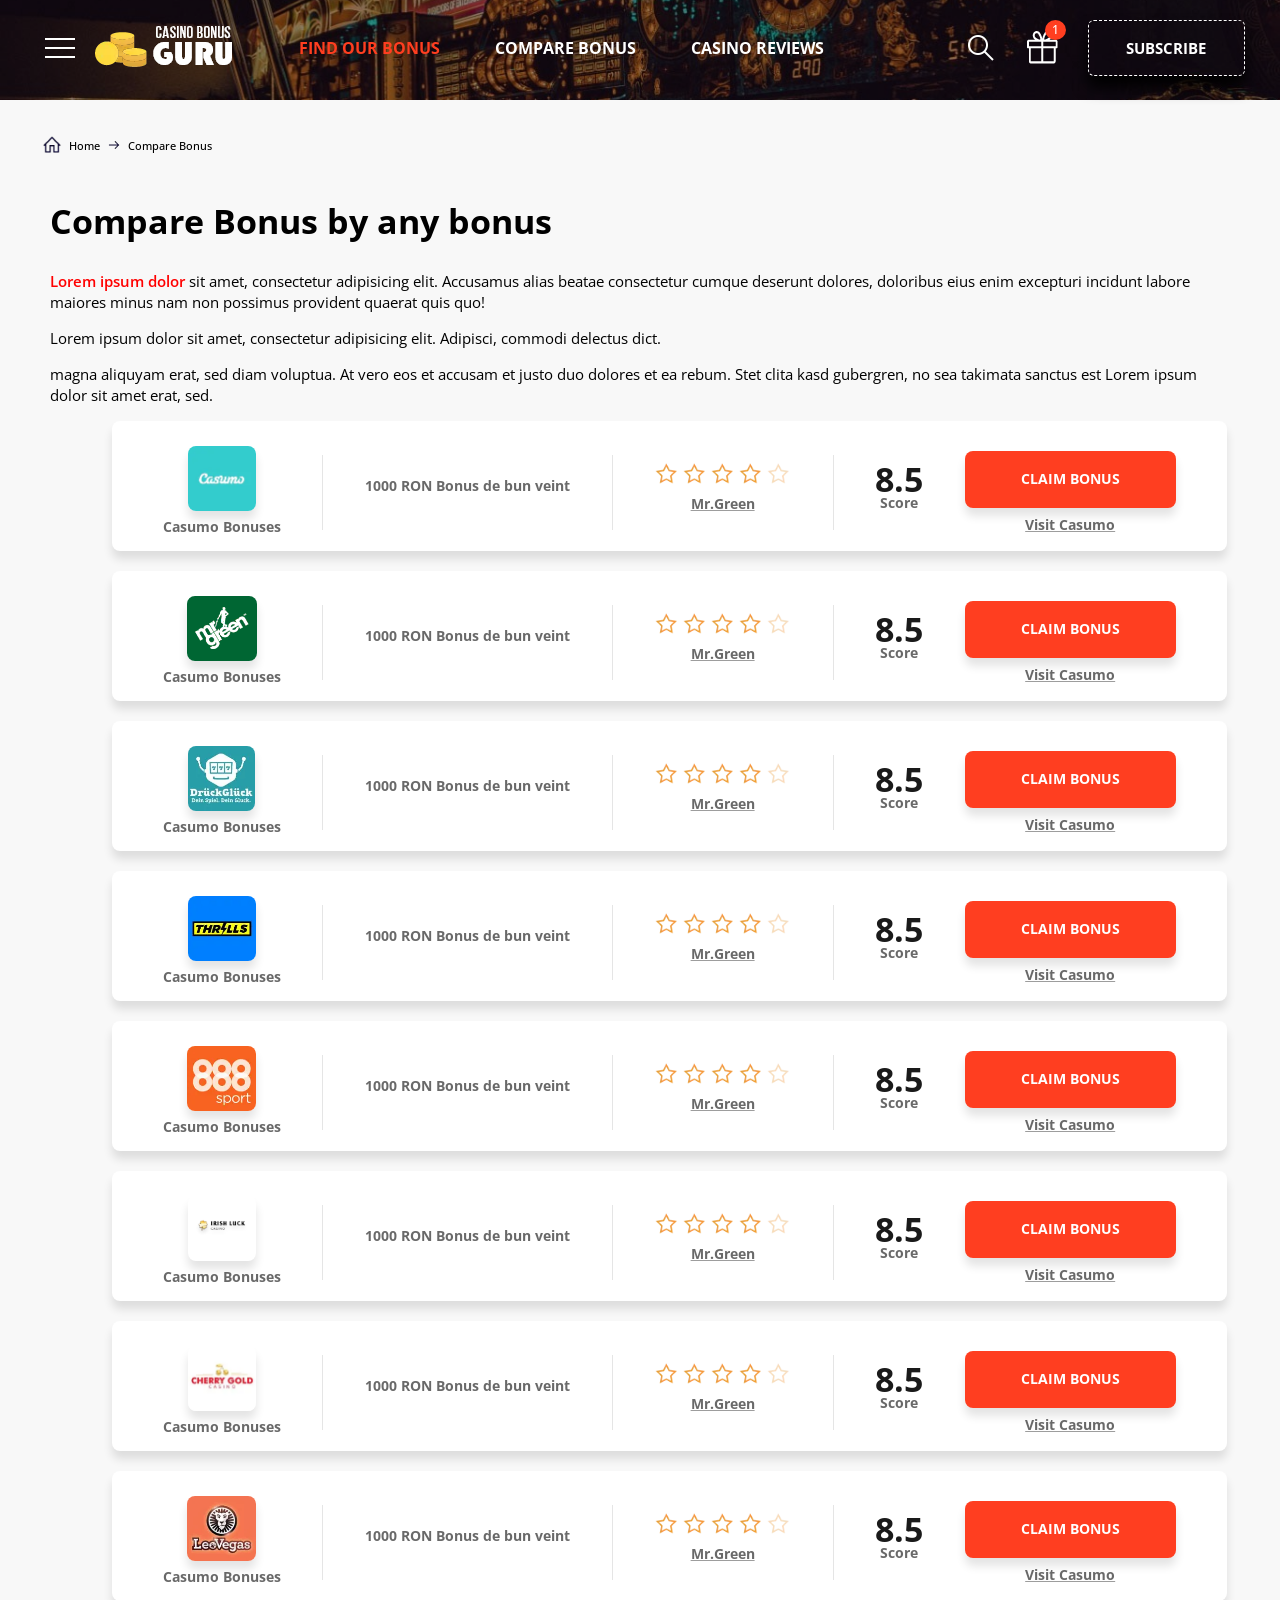
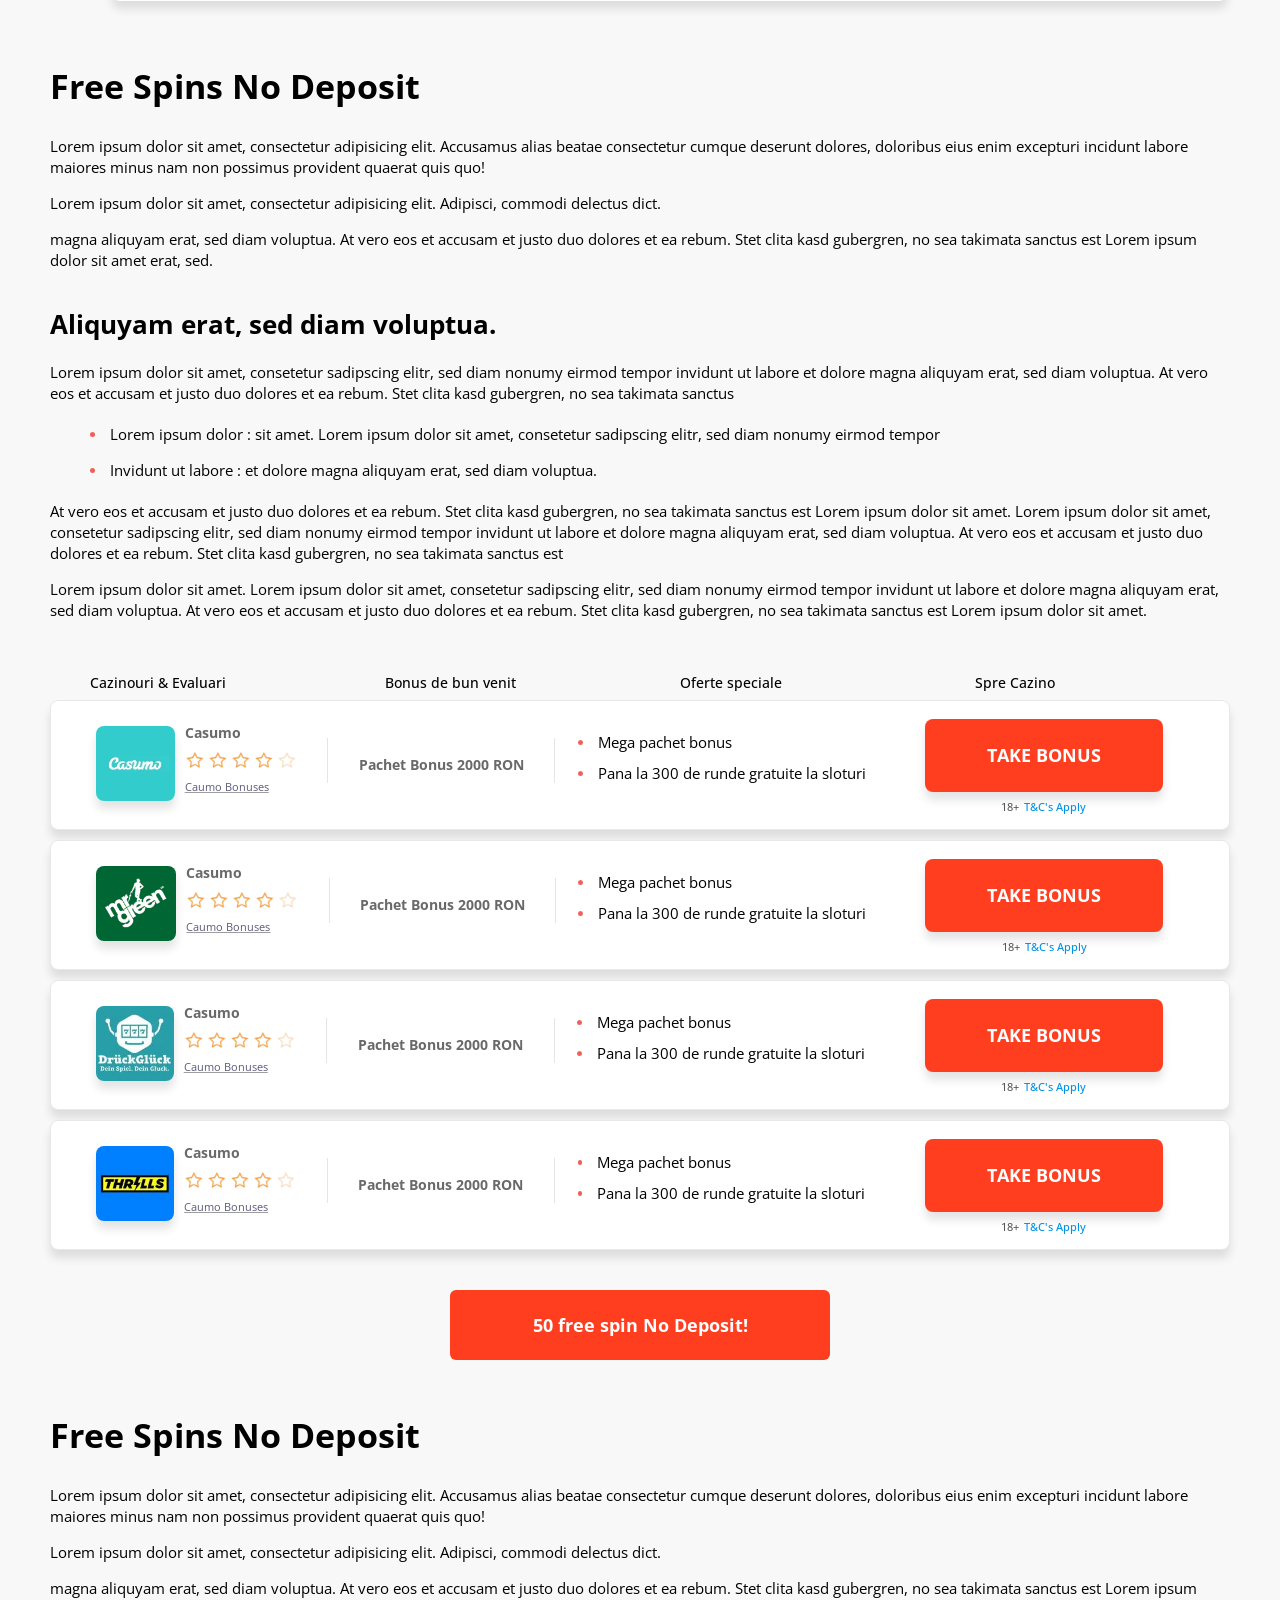
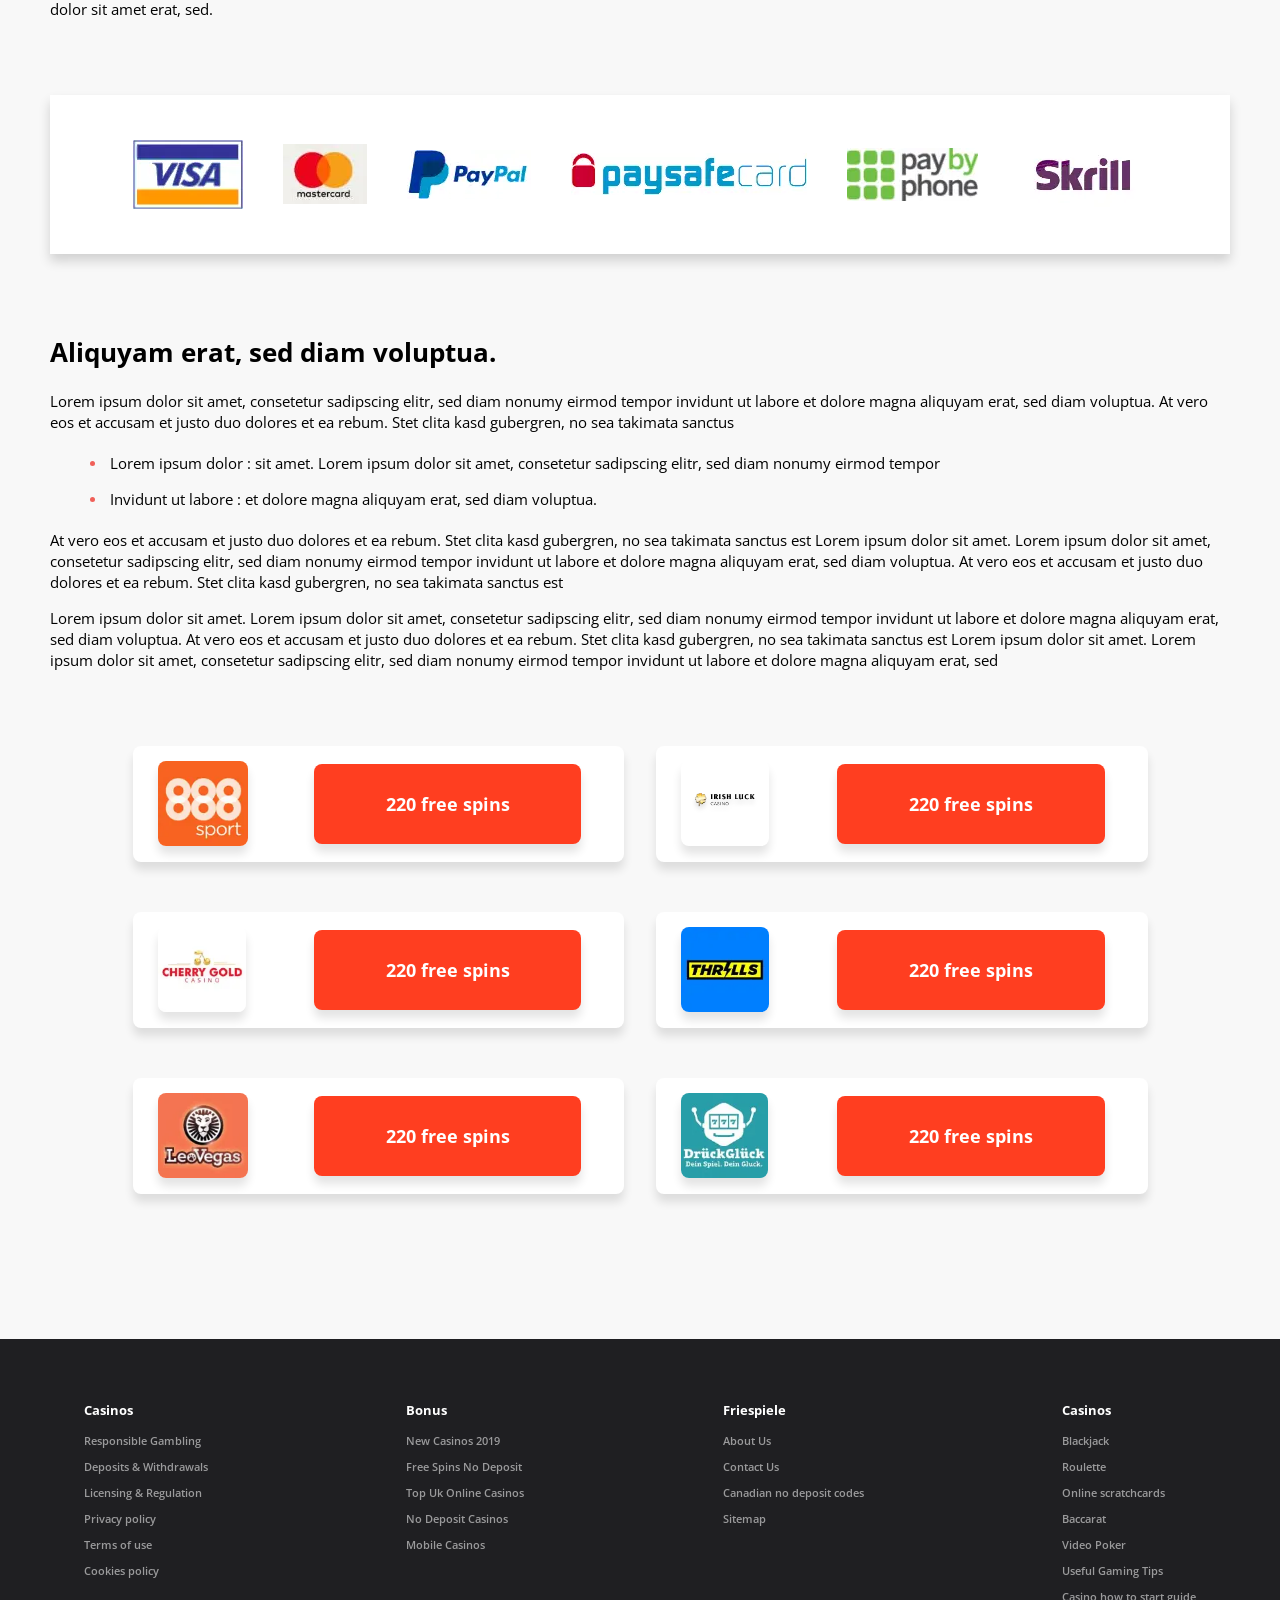
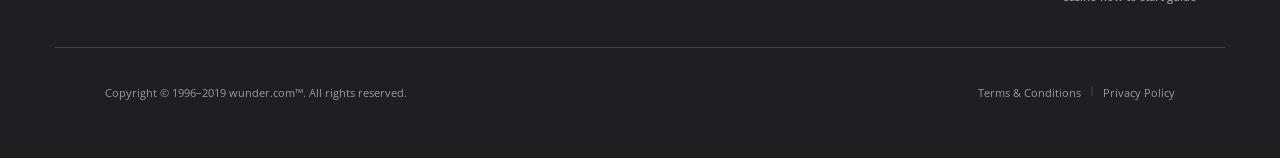
<file: home2.html>
<!DOCTYPE html>
<html lang="en" class="no-webp">
<head>
  <meta charset="UTF-8">
  <meta name="viewport" content="width=device-width, initial-scale=1.0">
  <title>Final Guru Home 2</title>
  
  <style>
    @import url('https://fonts.googleapis.com/css?family=Open+Sans:400,600,700,800&display=swap');
  </style>
  <link rel="stylesheet" href="css/main.css">
</head>
<body class="home2body">

<header class="header home2Header" id="mainHeader">
  <div class="header__bgOverlap"></div>
  
  <div class="container">
  
    <div class="header__top">
      <div class="header__top__all">
        <div class="header__top__all__left">
          <div class="header__top__all__left__navMenu">
            <div class="menuLine"></div>
          </div>
          <a href="index.html">
            <picture>
              <source srcset="img/webp/logo.webp" type="image/webp">
              <source srcset="img/logo.png" type="image/png">
              <img src="img/logo.png" alt="Site Logo">
            </picture>
          </a>
        </div>
        <ul class="header__top__all__middle">
          <li class="headerFirstLi active">
            <a href="#">FIND OUR BONUS</a>
          
            <ul class="header__top__all__middle__liOptions firstLiOptions hide">
              <li><a href="#">Option 1</a></li>
              <li><a href="#">Option 2</a></li>
              <li><a href="#">Option 3</a></li>
            </ul>
          </li>
          <li class="headerSecLi">
            <a href="#">COMPARE BONUS</a>
            <ul class="header__top__all__middle__liOptions secondLiOptions hide">
              <li><a href="#">Option 1</a></li>
              <li><a href="#">Option 2</a></li>
              <li><a href="#">Option 3</a></li>
            </ul>
        
        
          </li>
          <li class="headerThirdLi">
            <a href="#">CASINO REVIEWS</a>
            <ul class="header__top__all__middle__liOptions thirdLiOptions hide">
              <li><a href="#">Option 1</a></li>
              <li><a href="#">Option 2</a></li>
              <li><a href="#">Option 3</a></li>
            </ul>
          </li>
      
        </ul>
      
        <div class="header__top__all__rightIcons">
          <div class="searchIcon">
            <picture>
              <source srcset="img/webp/search.webp" type="image/webp">
              <source srcset="img/search.png" type="image/png">
              <img src="img/search.png" alt="Search Icon">
            </picture>
          </div>
          <div class="giftIcon">
            <div class="giftIconNotification">1</div>
            <picture>
              <source srcset="img/webp/gift.webp" type="image/webp">
              <source srcset="img/gift.png" type="image/png">
              <img src="img/gift.png" alt="Gift Icon">
            </picture>
          </div>
        </div>
    
      </div>
      <div class="header__top__btn">
        <button class="btn ">SUBSCRIBE</button>
      </div>
    </div>
  
  </div>
</header>
<nav class="nav moveNavAway">
  
  <div class="nav__close">
  
  </div>
  
  <div class="nav__container">
    
    <h2>Find Your Bonus</h2>
    <ul>
      <li>
        <a href="#">Option 1</a>
      </li>
      <li>
        <a href="#">Option 2</a>
      </li>
    </ul>
    
    <span></span>
    <h2>Compare Bonus</h2>
    <ul>
      <li>
        <a href="#">Option 1</a>
      </li>
      <li>
        <a href="#">Option 2</a>
      </li>
    </ul>
    <span></span>
    <h2>Casino Review</h2>
    <ul>
      <li>
        <a href="#">Option 1</a>
      </li>
      <li>
        <a href="#">Option 2</a>
      </li>
    </ul>
    <span></span>
  
  </div>
</nav>

<main>
  
  <div class="pageLocation">
      <div class="container">
        <picture>
          <source srcset="img/webp/homeIcon.webp" type="image/webp">
          <source srcset="img/homeIcon.png" type="image/png">
          <img src="img/homeIcon.png" alt="Home Icon">
        </picture>
        <a href="index.html">Home</a>
        <picture>
          <source srcset="img/webp/arrow.webp" type="image/webp">
          <source srcset="img/arrow.png" type="image/png">
          <img src="img/arrow.png" alt="Home Icon">
        </picture>
        <a href="home2.html">Compare Bonus</a>

      </div>
    
    </div>
  
  <section class="sectionBottomText">
    <div class="container">
      <div class="sectionBottomText__upperPart">
        <h1>Compare Bonus by any bonus</h1>
        
        <p>
          <a href="#" class="linkRed">Lorem ipsum dolor</a> sit amet, consectetur adipisicing elit. Accusamus alias beatae consectetur cumque deserunt dolores, doloribus eius enim excepturi incidunt labore maiores minus nam non possimus provident quaerat quis quo!
        </p>
        <p>
          Lorem ipsum dolor sit amet, consectetur adipisicing elit. Adipisci, commodi delectus dict.
        </p>
        <p>
          magna aliquyam erat, sed diam voluptua. At vero eos et accusam et justo duo dolores et ea rebum. Stet clita kasd gubergren, no sea takimata sanctus est Lorem ipsum dolor sit amet erat, sed.
        </p>
      
      </div>
    </div>
  </section>
  
  <section class="sectionBonusList">
    <div class="container">
    
      <div class="sectionBonusList__allItems">
  
        <div class="sectionBonusList__allItems__item">
    
          <div class="sectionBonusList__allItems__item__leftLogoText">
            <picture>
              <source srcset="img/webp/casumo-logo.webp" type="image/webp">
              <source srcset="img/casumo-logo.png" type="image/png">
              <img src="img/casumo-logo.png" alt="Home Icon">
            </picture>
            <a href="#">Casumo Bonuses</a>
          </div>
          <span></span>
          <div class="sectionBonusList__allItems__item__name">
            <h3>1000 RON Bonus de bun veint</h3>
          </div>
          <span></span>
    
          <div class="sectionBonusList__allItems__item__review">
            <div class="sectionBonusList__allItems__item__review__ratingStars">
        
              <!--One Rating Star Start-->
              <picture>
                <source srcset="img/webp/startFill.webp" type="image/webp">
                <source srcset="img/startFill.png" type="image/png">
                <img src="img/startFill.png" alt="Rating Star">
              </picture>
              <!--One Rating Star End-->
        
              <!--One Rating Star Start-->
              <picture>
                <source srcset="img/webp/startFill.webp" type="image/webp">
                <source srcset="img/startFill.png" type="image/png">
                <img src="img/startFill.png" alt="Rating Star">
              </picture>
              <!--One Rating Star End-->
        
              <!--One Rating Star Start-->
              <picture>
                <source srcset="img/webp/startFill.webp" type="image/webp">
                <source srcset="img/startFill.png" type="image/png">
                <img src="img/startFill.png" alt="Rating Star">
              </picture>
              <!--One Rating Star End-->
        
              <!--One Rating Star Start-->
              <picture>
                <source srcset="img/webp/startFill.webp" type="image/webp">
                <source srcset="img/startFill.png" type="image/png">
                <img src="img/startFill.png" alt="Rating Star">
              </picture>
              <!--One Rating Star End-->
        
              <!--One Rating Star Start-->
              <picture>
                <source srcset="img/webp/starEmpty.webp" type="image/webp">
                <source srcset="img/starEmpty.png" type="image/png">
                <img src="img/starEmpty.png" alt="Rating Star">
              </picture>
              <!--One Rating Star End-->
            </div>
            <a href="#" class="sectionBonusList__allItems__item__review__reviewName">Mr.Green</a>
          </div>
    
          <span></span>
    
          <div class="sectionBonusList__allItems__item__score">
            <h2>8.5</h2>
            <h3>Score</h3>
          </div>
    
          <div class="sectionBonusList__allItems__item__btn">
            <button>
              CLAIM BONUS
            </button>
      
            <a href="#">Visit Casumo</a>
          </div>
  
  
  
        </div>
  
        <div class="sectionBonusList__allItems__item">
    
          <div class="sectionBonusList__allItems__item__leftLogoText">
            <picture>
              <source srcset="img/webp/logoMrGreenm.webp" type="image/webp">
              <source srcset="img/logoMrGreenm.png" type="image/png">
              <img src="img/logoMrGreenm.png" alt="Home Icon">
            </picture>
            <a href="#">Casumo Bonuses</a>
          </div>
          <span></span>
          <div class="sectionBonusList__allItems__item__name">
            <h3>1000 RON Bonus de bun veint</h3>
          </div>
          <span></span>
    
          <div class="sectionBonusList__allItems__item__review">
            <div class="sectionBonusList__allItems__item__review__ratingStars">
        
              <!--One Rating Star Start-->
              <picture>
                <source srcset="img/webp/startFill.webp" type="image/webp">
                <source srcset="img/startFill.png" type="image/png">
                <img src="img/startFill.png" alt="Rating Star">
              </picture>
              <!--One Rating Star End-->
        
              <!--One Rating Star Start-->
              <picture>
                <source srcset="img/webp/startFill.webp" type="image/webp">
                <source srcset="img/startFill.png" type="image/png">
                <img src="img/startFill.png" alt="Rating Star">
              </picture>
              <!--One Rating Star End-->
        
              <!--One Rating Star Start-->
              <picture>
                <source srcset="img/webp/startFill.webp" type="image/webp">
                <source srcset="img/startFill.png" type="image/png">
                <img src="img/startFill.png" alt="Rating Star">
              </picture>
              <!--One Rating Star End-->
        
              <!--One Rating Star Start-->
              <picture>
                <source srcset="img/webp/startFill.webp" type="image/webp">
                <source srcset="img/startFill.png" type="image/png">
                <img src="img/startFill.png" alt="Rating Star">
              </picture>
              <!--One Rating Star End-->
        
              <!--One Rating Star Start-->
              <picture>
                <source srcset="img/webp/starEmpty.webp" type="image/webp">
                <source srcset="img/starEmpty.png" type="image/png">
                <img src="img/starEmpty.png" alt="Rating Star">
              </picture>
              <!--One Rating Star End-->
            </div>
            <a href="#" class="sectionBonusList__allItems__item__review__reviewName">Mr.Green</a>
          </div>
    
          <span></span>
    
          <div class="sectionBonusList__allItems__item__score">
            <h2>8.5</h2>
            <h3>Score</h3>
          </div>
    
          <div class="sectionBonusList__allItems__item__btn">
            <button>
              CLAIM BONUS
            </button>
      
            <a href="#">Visit Casumo</a>
          </div>
  
  
  
        </div>
  
        <div class="sectionBonusList__allItems__item">
    
          <div class="sectionBonusList__allItems__item__leftLogoText">
            <picture>
              <source srcset="img/webp/dg.webp" type="image/webp">
              <source srcset="img/dg.jpg" type="image/jpg">
              <img src="img/dg.jpg" alt="Home Icon">
            </picture>
            <a href="#">Casumo Bonuses</a>
          </div>
          <span></span>
          <div class="sectionBonusList__allItems__item__name">
            <h3>1000 RON Bonus de bun veint</h3>
          </div>
          <span></span>
    
          <div class="sectionBonusList__allItems__item__review">
            <div class="sectionBonusList__allItems__item__review__ratingStars">
        
              <!--One Rating Star Start-->
              <picture>
                <source srcset="img/webp/startFill.webp" type="image/webp">
                <source srcset="img/startFill.png" type="image/png">
                <img src="img/startFill.png" alt="Rating Star">
              </picture>
              <!--One Rating Star End-->
        
              <!--One Rating Star Start-->
              <picture>
                <source srcset="img/webp/startFill.webp" type="image/webp">
                <source srcset="img/startFill.png" type="image/png">
                <img src="img/startFill.png" alt="Rating Star">
              </picture>
              <!--One Rating Star End-->
        
              <!--One Rating Star Start-->
              <picture>
                <source srcset="img/webp/startFill.webp" type="image/webp">
                <source srcset="img/startFill.png" type="image/png">
                <img src="img/startFill.png" alt="Rating Star">
              </picture>
              <!--One Rating Star End-->
        
              <!--One Rating Star Start-->
              <picture>
                <source srcset="img/webp/startFill.webp" type="image/webp">
                <source srcset="img/startFill.png" type="image/png">
                <img src="img/startFill.png" alt="Rating Star">
              </picture>
              <!--One Rating Star End-->
        
              <!--One Rating Star Start-->
              <picture>
                <source srcset="img/webp/starEmpty.webp" type="image/webp">
                <source srcset="img/starEmpty.png" type="image/png">
                <img src="img/starEmpty.png" alt="Rating Star">
              </picture>
              <!--One Rating Star End-->
            </div>
            <a href="#" class="sectionBonusList__allItems__item__review__reviewName">Mr.Green</a>
          </div>
    
          <span></span>
    
          <div class="sectionBonusList__allItems__item__score">
            <h2>8.5</h2>
            <h3>Score</h3>
          </div>
    
          <div class="sectionBonusList__allItems__item__btn">
            <button>
              CLAIM BONUS
            </button>
      
            <a href="#">Visit Casumo</a>
          </div>
  
  
  
        </div>
  
        <div class="sectionBonusList__allItems__item">
    
          <div class="sectionBonusList__allItems__item__leftLogoText">
            <picture>
              <source srcset="img/webp/download.webp" type="image/webp">
              <source srcset="img/download.jpg" type="image/jpg">
              <img src="img/download.jpg" alt="Home Icon">
            </picture>
            <a href="#">Casumo Bonuses</a>
          </div>
          <span></span>
          <div class="sectionBonusList__allItems__item__name">
            <h3>1000 RON Bonus de bun veint</h3>
          </div>
          <span></span>
    
          <div class="sectionBonusList__allItems__item__review">
            <div class="sectionBonusList__allItems__item__review__ratingStars">
        
              <!--One Rating Star Start-->
              <picture>
                <source srcset="img/webp/startFill.webp" type="image/webp">
                <source srcset="img/startFill.png" type="image/png">
                <img src="img/startFill.png" alt="Rating Star">
              </picture>
              <!--One Rating Star End-->
        
              <!--One Rating Star Start-->
              <picture>
                <source srcset="img/webp/startFill.webp" type="image/webp">
                <source srcset="img/startFill.png" type="image/png">
                <img src="img/startFill.png" alt="Rating Star">
              </picture>
              <!--One Rating Star End-->
        
              <!--One Rating Star Start-->
              <picture>
                <source srcset="img/webp/startFill.webp" type="image/webp">
                <source srcset="img/startFill.png" type="image/png">
                <img src="img/startFill.png" alt="Rating Star">
              </picture>
              <!--One Rating Star End-->
        
              <!--One Rating Star Start-->
              <picture>
                <source srcset="img/webp/startFill.webp" type="image/webp">
                <source srcset="img/startFill.png" type="image/png">
                <img src="img/startFill.png" alt="Rating Star">
              </picture>
              <!--One Rating Star End-->
        
              <!--One Rating Star Start-->
              <picture>
                <source srcset="img/webp/starEmpty.webp" type="image/webp">
                <source srcset="img/starEmpty.png" type="image/png">
                <img src="img/starEmpty.png" alt="Rating Star">
              </picture>
              <!--One Rating Star End-->
            </div>
            <a href="#" class="sectionBonusList__allItems__item__review__reviewName">Mr.Green</a>
          </div>
    
          <span></span>
    
          <div class="sectionBonusList__allItems__item__score">
            <h2>8.5</h2>
            <h3>Score</h3>
          </div>
    
          <div class="sectionBonusList__allItems__item__btn">
            <button>
              CLAIM BONUS
            </button>
      
            <a href="#">Visit Casumo</a>
          </div>
  
  
  
        </div>
  
        <div class="sectionBonusList__allItems__item">
    
          <div class="sectionBonusList__allItems__item__leftLogoText">
            <picture>
              <source srcset="img/webp/888sport.webp" type="image/webp">
              <source srcset="img/888sport.jpg" type="image/jpg">
              <img src="img/888sport.jpg" alt="Home Icon">
            </picture>
            <a href="#">Casumo Bonuses</a>
          </div>
          <span></span>
          <div class="sectionBonusList__allItems__item__name">
            <h3>1000 RON Bonus de bun veint</h3>
          </div>
          <span></span>
    
          <div class="sectionBonusList__allItems__item__review">
            <div class="sectionBonusList__allItems__item__review__ratingStars">
        
              <!--One Rating Star Start-->
              <picture>
                <source srcset="img/webp/startFill.webp" type="image/webp">
                <source srcset="img/startFill.png" type="image/png">
                <img src="img/startFill.png" alt="Rating Star">
              </picture>
              <!--One Rating Star End-->
        
              <!--One Rating Star Start-->
              <picture>
                <source srcset="img/webp/startFill.webp" type="image/webp">
                <source srcset="img/startFill.png" type="image/png">
                <img src="img/startFill.png" alt="Rating Star">
              </picture>
              <!--One Rating Star End-->
        
              <!--One Rating Star Start-->
              <picture>
                <source srcset="img/webp/startFill.webp" type="image/webp">
                <source srcset="img/startFill.png" type="image/png">
                <img src="img/startFill.png" alt="Rating Star">
              </picture>
              <!--One Rating Star End-->
        
              <!--One Rating Star Start-->
              <picture>
                <source srcset="img/webp/startFill.webp" type="image/webp">
                <source srcset="img/startFill.png" type="image/png">
                <img src="img/startFill.png" alt="Rating Star">
              </picture>
              <!--One Rating Star End-->
        
              <!--One Rating Star Start-->
              <picture>
                <source srcset="img/webp/starEmpty.webp" type="image/webp">
                <source srcset="img/starEmpty.png" type="image/png">
                <img src="img/starEmpty.png" alt="Rating Star">
              </picture>
              <!--One Rating Star End-->
            </div>
            <a href="#" class="sectionBonusList__allItems__item__review__reviewName">Mr.Green</a>
          </div>
    
          <span></span>
    
          <div class="sectionBonusList__allItems__item__score">
            <h2>8.5</h2>
            <h3>Score</h3>
          </div>
    
          <div class="sectionBonusList__allItems__item__btn">
            <button>
              CLAIM BONUS
            </button>
      
            <a href="#">Visit Casumo</a>
          </div>
  
  
  
        </div>
  
        <div class="sectionBonusList__allItems__item">
    
          <div class="sectionBonusList__allItems__item__leftLogoText">
            <picture>
              <source srcset="img/webp/irishLuck.webp" type="image/webp">
              <source srcset="img/irishLuck.png" type="image/png">
              <img src="img/irishLuck.png" alt="Home Icon">
            </picture>
            <a href="#">Casumo Bonuses</a>
          </div>
          <span></span>
          <div class="sectionBonusList__allItems__item__name">
            <h3>1000 RON Bonus de bun veint</h3>
          </div>
          <span></span>
    
          <div class="sectionBonusList__allItems__item__review">
            <div class="sectionBonusList__allItems__item__review__ratingStars">
        
              <!--One Rating Star Start-->
              <picture>
                <source srcset="img/webp/startFill.webp" type="image/webp">
                <source srcset="img/startFill.png" type="image/png">
                <img src="img/startFill.png" alt="Rating Star">
              </picture>
              <!--One Rating Star End-->
        
              <!--One Rating Star Start-->
              <picture>
                <source srcset="img/webp/startFill.webp" type="image/webp">
                <source srcset="img/startFill.png" type="image/png">
                <img src="img/startFill.png" alt="Rating Star">
              </picture>
              <!--One Rating Star End-->
        
              <!--One Rating Star Start-->
              <picture>
                <source srcset="img/webp/startFill.webp" type="image/webp">
                <source srcset="img/startFill.png" type="image/png">
                <img src="img/startFill.png" alt="Rating Star">
              </picture>
              <!--One Rating Star End-->
        
              <!--One Rating Star Start-->
              <picture>
                <source srcset="img/webp/startFill.webp" type="image/webp">
                <source srcset="img/startFill.png" type="image/png">
                <img src="img/startFill.png" alt="Rating Star">
              </picture>
              <!--One Rating Star End-->
        
              <!--One Rating Star Start-->
              <picture>
                <source srcset="img/webp/starEmpty.webp" type="image/webp">
                <source srcset="img/starEmpty.png" type="image/png">
                <img src="img/starEmpty.png" alt="Rating Star">
              </picture>
              <!--One Rating Star End-->
            </div>
            <a href="#" class="sectionBonusList__allItems__item__review__reviewName">Mr.Green</a>
          </div>
    
          <span></span>
    
          <div class="sectionBonusList__allItems__item__score">
            <h2>8.5</h2>
            <h3>Score</h3>
          </div>
    
          <div class="sectionBonusList__allItems__item__btn">
            <button>
              CLAIM BONUS
            </button>
      
            <a href="#">Visit Casumo</a>
          </div>
  
  
  
        </div>
  
        <div class="sectionBonusList__allItems__item">
    
          <div class="sectionBonusList__allItems__item__leftLogoText">
            <picture>
              <source srcset="img/webp/cherygoald.webp" type="image/webp">
              <source srcset="img/cherygoald.jpg" type="image/jpg">
              <img src="img/cherygoald.jpg" alt="Home Icon">
            </picture>
            <a href="#">Casumo Bonuses</a>
          </div>
          <span></span>
          <div class="sectionBonusList__allItems__item__name">
            <h3>1000 RON Bonus de bun veint</h3>
          </div>
          <span></span>
    
          <div class="sectionBonusList__allItems__item__review">
            <div class="sectionBonusList__allItems__item__review__ratingStars">
        
              <!--One Rating Star Start-->
              <picture>
                <source srcset="img/webp/startFill.webp" type="image/webp">
                <source srcset="img/startFill.png" type="image/png">
                <img src="img/startFill.png" alt="Rating Star">
              </picture>
              <!--One Rating Star End-->
        
              <!--One Rating Star Start-->
              <picture>
                <source srcset="img/webp/startFill.webp" type="image/webp">
                <source srcset="img/startFill.png" type="image/png">
                <img src="img/startFill.png" alt="Rating Star">
              </picture>
              <!--One Rating Star End-->
        
              <!--One Rating Star Start-->
              <picture>
                <source srcset="img/webp/startFill.webp" type="image/webp">
                <source srcset="img/startFill.png" type="image/png">
                <img src="img/startFill.png" alt="Rating Star">
              </picture>
              <!--One Rating Star End-->
        
              <!--One Rating Star Start-->
              <picture>
                <source srcset="img/webp/startFill.webp" type="image/webp">
                <source srcset="img/startFill.png" type="image/png">
                <img src="img/startFill.png" alt="Rating Star">
              </picture>
              <!--One Rating Star End-->
        
              <!--One Rating Star Start-->
              <picture>
                <source srcset="img/webp/starEmpty.webp" type="image/webp">
                <source srcset="img/starEmpty.png" type="image/png">
                <img src="img/starEmpty.png" alt="Rating Star">
              </picture>
              <!--One Rating Star End-->
            </div>
            <a href="#" class="sectionBonusList__allItems__item__review__reviewName">Mr.Green</a>
          </div>
    
          <span></span>
    
          <div class="sectionBonusList__allItems__item__score">
            <h2>8.5</h2>
            <h3>Score</h3>
          </div>
    
          <div class="sectionBonusList__allItems__item__btn">
            <button>
              CLAIM BONUS
            </button>
      
            <a href="#">Visit Casumo</a>
          </div>
  
  
  
        </div>
  
        <div class="sectionBonusList__allItems__item">
    
          <div class="sectionBonusList__allItems__item__leftLogoText">
            <picture>
              <source srcset="img/webp/leovegas-casino-logo.webp" type="image/webp">
              <source srcset="img/leovegas-casino-logo.jpg" type="image/jpg">
              <img src="img/leovegas-casino-logo.jpg" alt="Home Icon">
            </picture>
            <a href="#">Casumo Bonuses</a>
          </div>
          <span></span>
          <div class="sectionBonusList__allItems__item__name">
            <h3>1000 RON Bonus de bun veint</h3>
          </div>
          <span></span>
    
          <div class="sectionBonusList__allItems__item__review">
            <div class="sectionBonusList__allItems__item__review__ratingStars">
        
              <!--One Rating Star Start-->
              <picture>
                <source srcset="img/webp/startFill.webp" type="image/webp">
                <source srcset="img/startFill.png" type="image/png">
                <img src="img/startFill.png" alt="Rating Star">
              </picture>
              <!--One Rating Star End-->
        
              <!--One Rating Star Start-->
              <picture>
                <source srcset="img/webp/startFill.webp" type="image/webp">
                <source srcset="img/startFill.png" type="image/png">
                <img src="img/startFill.png" alt="Rating Star">
              </picture>
              <!--One Rating Star End-->
        
              <!--One Rating Star Start-->
              <picture>
                <source srcset="img/webp/startFill.webp" type="image/webp">
                <source srcset="img/startFill.png" type="image/png">
                <img src="img/startFill.png" alt="Rating Star">
              </picture>
              <!--One Rating Star End-->
        
              <!--One Rating Star Start-->
              <picture>
                <source srcset="img/webp/startFill.webp" type="image/webp">
                <source srcset="img/startFill.png" type="image/png">
                <img src="img/startFill.png" alt="Rating Star">
              </picture>
              <!--One Rating Star End-->
        
              <!--One Rating Star Start-->
              <picture>
                <source srcset="img/webp/starEmpty.webp" type="image/webp">
                <source srcset="img/starEmpty.png" type="image/png">
                <img src="img/starEmpty.png" alt="Rating Star">
              </picture>
              <!--One Rating Star End-->
            </div>
            <a href="#" class="sectionBonusList__allItems__item__review__reviewName">Mr.Green</a>
          </div>
    
          <span></span>
    
          <div class="sectionBonusList__allItems__item__score">
            <h2>8.5</h2>
            <h3>Score</h3>
          </div>
    
          <div class="sectionBonusList__allItems__item__btn">
            <button>
              CLAIM BONUS
            </button>
      
            <a href="#">Visit Casumo</a>
          </div>
  
        </div>
      </div>
      
      
      </div>
      
    </div>
  </section>
  
  <section class="sectionBottomText">
    <div class="container">
      <div class="sectionBottomText__upperPart">
        <h1>Free Spins No Deposit</h1>
        
        <p>
          Lorem ipsum dolor sit amet, consectetur adipisicing elit. Accusamus alias beatae consectetur cumque deserunt dolores, doloribus eius enim excepturi incidunt labore maiores minus nam non possimus provident quaerat quis quo!
        </p>
        <p>
          Lorem ipsum dolor sit amet, consectetur adipisicing elit. Adipisci, commodi delectus dict.
        </p>
        <p>
          magna aliquyam erat, sed diam voluptua. At vero eos et accusam et justo duo dolores et ea rebum. Stet clita kasd gubergren, no sea takimata sanctus est Lorem ipsum dolor sit amet erat, sed.
        </p>
      
      </div>
      
      <div class="sectionBottomText__listCircleText">
        <h2>Aliquyam erat, sed diam voluptua.</h2>
        
        <p>
          Lorem ipsum dolor sit amet, consetetur sadipscing elitr, sed diam nonumy eirmod tempor invidunt ut labore et dolore magna aliquyam erat, sed diam voluptua. At vero eos et accusam et justo duo dolores et ea rebum. Stet clita kasd gubergren, no sea takimata sanctus
        </p>
        
        <ul class="listCircle">
          <li>
            <div class="itemCircle"></div>
            <h3>
              Lorem ipsum dolor : sit amet. Lorem ipsum dolor sit amet, consetetur sadipscing elitr, sed diam nonumy eirmod tempor
            </h3>
          </li>
          <li>
            <div class="itemCircle"></div>
            <h3>
              Invidunt ut labore    : et dolore magna aliquyam erat, sed diam voluptua.
            </h3>
          </li>
        </ul>
        
        <p>
          At vero eos et accusam et justo duo dolores et ea rebum. Stet clita kasd gubergren, no sea takimata sanctus est Lorem ipsum dolor sit amet.
          Lorem ipsum dolor sit amet, consetetur sadipscing elitr, sed diam nonumy eirmod tempor invidunt ut labore et dolore magna aliquyam erat, sed diam voluptua. At vero eos et accusam et justo duo dolores et ea rebum. Stet clita kasd gubergren, no sea takimata sanctus est
        
        </p>
        <p>
          Lorem ipsum dolor sit amet. Lorem ipsum dolor sit amet, consetetur sadipscing elitr, sed diam nonumy eirmod tempor invidunt ut labore et dolore magna aliquyam erat, sed diam voluptua. At vero eos et accusam et justo duo dolores et ea rebum. Stet clita kasd gubergren, no sea takimata sanctus est Lorem ipsum dolor sit amet.
        </p>
      </div>
      
      <div class="sectionBottomText__bonus">
        <div class="sectionBottomText__bonus__textTop">
          <h3>Cazinouri & Evaluari</h3>
          <h3>Bonus de bun venit</h3>
          <h3>Oferte speciale</h3>
          <h3>Spre Cazino</h3>
        </div>
      
        <div class="sectionBottomText__bonus__allBonus">
  
          <div class="sectionBottomText__bonus__allBonus__item">
    
            <div class="sectionBottomText__bonus__allBonus__item__leftLogoText">
              <picture>
                <source srcset="img/webp/casumo-logo.webp" type="image/webp">
                <source srcset="img/casumo-logo.png" type="image/png">
                <img src="img/casumo-logo.png" alt="Home Icon">
              </picture>
              <div class="sectionBottomText__bonus__allBonus__item__leftLogoText__text">
                <h2>Casumo</h2>
                <div class="sectionBottomText__bonus__allBonus__item__leftLogoText__text__review">
                  <div class="sectionBottomText__bonus__allBonus__item__leftLogoText__text__review__ratingStars">
            
                    <!--One Rating Star Start-->
                    <picture>
                      <source srcset="img/webp/startFill.webp" type="image/webp">
                      <source srcset="img/startFill.png" type="image/png">
                      <img src="img/startFill.png" alt="Rating Star">
                    </picture>
                    <!--One Rating Star End-->
            
                    <!--One Rating Star Start-->
                    <picture>
                      <source srcset="img/webp/startFill.webp" type="image/webp">
                      <source srcset="img/startFill.png" type="image/png">
                      <img src="img/startFill.png" alt="Rating Star">
                    </picture>
                    <!--One Rating Star End-->
            
                    <!--One Rating Star Start-->
                    <picture>
                      <source srcset="img/webp/startFill.webp" type="image/webp">
                      <source srcset="img/startFill.png" type="image/png">
                      <img src="img/startFill.png" alt="Rating Star">
                    </picture>
                    <!--One Rating Star End-->
            
                    <!--One Rating Star Start-->
                    <picture>
                      <source srcset="img/webp/startFill.webp" type="image/webp">
                      <source srcset="img/startFill.png" type="image/png">
                      <img src="img/startFill.png" alt="Rating Star">
                    </picture>
                    <!--One Rating Star End-->
            
                    <!--One Rating Star Start-->
                    <picture>
                      <source srcset="img/webp/starEmpty.webp" type="image/webp">
                      <source srcset="img/starEmpty.png" type="image/png">
                      <img src="img/starEmpty.png" alt="Rating Star">
                    </picture>
                    <!--One Rating Star End-->
                  </div>
                  <a href="#" class="sectionBottomText__bonus__allBonus__item__leftLogoText__text__review__reviewName">Caumo Bonuses </a>
                </div>
      
              </div>
            </div>
            <span></span>
            <div class="sectionBottomText__bonus__allBonus__item__name">
              <h3>Pachet Bonus 2000 RON</h3>
            </div>
            <span></span>
    
            <div class="sectionBottomText__listCircleText">
      
              <ul class="listCircle">
                <li>
                  <div class="itemCircle"></div>
                  <h3>
                    Mega pachet bonus
                  </h3>
                </li>
                <li>
                  <div class="itemCircle"></div>
                  <h3>
                    Pana la 300 de runde gratuite la sloturi
                  </h3>
                </li>
              </ul>
            </div>
    
    
    
            <div class="sectionBottomText__bonus__allBonus__item__btn">
              <button>
                TAKE BONUS
              </button>
      
              <div>18+ <p> T&C's Apply</p> </div>
            </div>
  
  
  
          </div>

          <div class="sectionBottomText__bonus__allBonus__item">
    
            <div class="sectionBottomText__bonus__allBonus__item__leftLogoText">
              <picture>
                <source srcset="img/webp/logoMrGreenm.webp" type="image/webp">
                <source srcset="img/logoMrGreenm.png" type="image/png">
                <img src="img/logoMrGreenm.png" alt="Home Icon">
              </picture>
              <div class="sectionBottomText__bonus__allBonus__item__leftLogoText__text">
                <h2>Casumo</h2>
                <div class="sectionBottomText__bonus__allBonus__item__leftLogoText__text__review">
                  <div class="sectionBottomText__bonus__allBonus__item__leftLogoText__text__review__ratingStars">
            
                    <!--One Rating Star Start-->
                    <picture>
                      <source srcset="img/webp/startFill.webp" type="image/webp">
                      <source srcset="img/startFill.png" type="image/png">
                      <img src="img/startFill.png" alt="Rating Star">
                    </picture>
                    <!--One Rating Star End-->
            
                    <!--One Rating Star Start-->
                    <picture>
                      <source srcset="img/webp/startFill.webp" type="image/webp">
                      <source srcset="img/startFill.png" type="image/png">
                      <img src="img/startFill.png" alt="Rating Star">
                    </picture>
                    <!--One Rating Star End-->
            
                    <!--One Rating Star Start-->
                    <picture>
                      <source srcset="img/webp/startFill.webp" type="image/webp">
                      <source srcset="img/startFill.png" type="image/png">
                      <img src="img/startFill.png" alt="Rating Star">
                    </picture>
                    <!--One Rating Star End-->
            
                    <!--One Rating Star Start-->
                    <picture>
                      <source srcset="img/webp/startFill.webp" type="image/webp">
                      <source srcset="img/startFill.png" type="image/png">
                      <img src="img/startFill.png" alt="Rating Star">
                    </picture>
                    <!--One Rating Star End-->
            
                    <!--One Rating Star Start-->
                    <picture>
                      <source srcset="img/webp/starEmpty.webp" type="image/webp">
                      <source srcset="img/starEmpty.png" type="image/png">
                      <img src="img/starEmpty.png" alt="Rating Star">
                    </picture>
                    <!--One Rating Star End-->
                  </div>
                  <a href="#" class="sectionBottomText__bonus__allBonus__item__leftLogoText__text__review__reviewName">Caumo Bonuses </a>
                </div>
      
              </div>
            </div>
            <span></span>
            <div class="sectionBottomText__bonus__allBonus__item__name">
              <h3>Pachet Bonus 2000 RON</h3>
            </div>
            <span></span>
    
            <div class="sectionBottomText__listCircleText">
      
              <ul class="listCircle">
                <li>
                  <div class="itemCircle"></div>
                  <h3>
                    Mega pachet bonus
                  </h3>
                </li>
                <li>
                  <div class="itemCircle"></div>
                  <h3>
                    Pana la 300 de runde gratuite la sloturi
                  </h3>
                </li>
              </ul>
            </div>
    
    
    
            <div class="sectionBottomText__bonus__allBonus__item__btn">
              <button>
                TAKE BONUS
              </button>
      
              <div>18+ <p> T&C's Apply</p> </div>
            </div>
  
  
  
          </div>
  
          <div class="sectionBottomText__bonus__allBonus__item">
    
            <div class="sectionBottomText__bonus__allBonus__item__leftLogoText">
              <picture>
                <source srcset="img/webp/dg.webp" type="image/webp">
                <source srcset="img/dg.jpg" type="image/jpg">
                <img src="img/dg.jpg" alt="Home Icon">
              </picture>
  
              <div class="sectionBottomText__bonus__allBonus__item__leftLogoText__text">
                <h2>Casumo</h2>
                <div class="sectionBottomText__bonus__allBonus__item__leftLogoText__text__review">
                  <div class="sectionBottomText__bonus__allBonus__item__leftLogoText__text__review__ratingStars">
            
                    <!--One Rating Star Start-->
                    <picture>
                      <source srcset="img/webp/startFill.webp" type="image/webp">
                      <source srcset="img/startFill.png" type="image/png">
                      <img src="img/startFill.png" alt="Rating Star">
                    </picture>
                    <!--One Rating Star End-->
            
                    <!--One Rating Star Start-->
                    <picture>
                      <source srcset="img/webp/startFill.webp" type="image/webp">
                      <source srcset="img/startFill.png" type="image/png">
                      <img src="img/startFill.png" alt="Rating Star">
                    </picture>
                    <!--One Rating Star End-->
            
                    <!--One Rating Star Start-->
                    <picture>
                      <source srcset="img/webp/startFill.webp" type="image/webp">
                      <source srcset="img/startFill.png" type="image/png">
                      <img src="img/startFill.png" alt="Rating Star">
                    </picture>
                    <!--One Rating Star End-->
            
                    <!--One Rating Star Start-->
                    <picture>
                      <source srcset="img/webp/startFill.webp" type="image/webp">
                      <source srcset="img/startFill.png" type="image/png">
                      <img src="img/startFill.png" alt="Rating Star">
                    </picture>
                    <!--One Rating Star End-->
            
                    <!--One Rating Star Start-->
                    <picture>
                      <source srcset="img/webp/starEmpty.webp" type="image/webp">
                      <source srcset="img/starEmpty.png" type="image/png">
                      <img src="img/starEmpty.png" alt="Rating Star">
                    </picture>
                    <!--One Rating Star End-->
                  </div>
                  <a href="#" class="sectionBottomText__bonus__allBonus__item__leftLogoText__text__review__reviewName">Caumo Bonuses </a>
                </div>
      
              </div>
            </div>
            <span></span>
            <div class="sectionBottomText__bonus__allBonus__item__name">
              <h3>Pachet Bonus 2000 RON</h3>
            </div>
            <span></span>
    
            <div class="sectionBottomText__listCircleText">
      
              <ul class="listCircle">
                <li>
                  <div class="itemCircle"></div>
                  <h3>
                    Mega pachet bonus
                  </h3>
                </li>
                <li>
                  <div class="itemCircle"></div>
                  <h3>
                    Pana la 300 de runde gratuite la sloturi
                  </h3>
                </li>
              </ul>
            </div>
    
    
    
            <div class="sectionBottomText__bonus__allBonus__item__btn">
              <button>
                TAKE BONUS
              </button>
      
              <div>18+ <p> T&C's Apply</p> </div>
            </div>
  
  
  
          </div>
  
          <div class="sectionBottomText__bonus__allBonus__item">
    
            <div class="sectionBottomText__bonus__allBonus__item__leftLogoText">
              <picture>
                <source srcset="img/webp/download.webp" type="image/webp">
                <source srcset="img/download.jpg" type="image/jpg">
                <img src="img/download.jpg" alt="Home Icon">
              </picture>
              <div class="sectionBottomText__bonus__allBonus__item__leftLogoText__text">
                <h2>Casumo</h2>
                <div class="sectionBottomText__bonus__allBonus__item__leftLogoText__text__review">
                  <div class="sectionBottomText__bonus__allBonus__item__leftLogoText__text__review__ratingStars">
            
                    <!--One Rating Star Start-->
                    <picture>
                      <source srcset="img/webp/startFill.webp" type="image/webp">
                      <source srcset="img/startFill.png" type="image/png">
                      <img src="img/startFill.png" alt="Rating Star">
                    </picture>
                    <!--One Rating Star End-->
            
                    <!--One Rating Star Start-->
                    <picture>
                      <source srcset="img/webp/startFill.webp" type="image/webp">
                      <source srcset="img/startFill.png" type="image/png">
                      <img src="img/startFill.png" alt="Rating Star">
                    </picture>
                    <!--One Rating Star End-->
            
                    <!--One Rating Star Start-->
                    <picture>
                      <source srcset="img/webp/startFill.webp" type="image/webp">
                      <source srcset="img/startFill.png" type="image/png">
                      <img src="img/startFill.png" alt="Rating Star">
                    </picture>
                    <!--One Rating Star End-->
            
                    <!--One Rating Star Start-->
                    <picture>
                      <source srcset="img/webp/startFill.webp" type="image/webp">
                      <source srcset="img/startFill.png" type="image/png">
                      <img src="img/startFill.png" alt="Rating Star">
                    </picture>
                    <!--One Rating Star End-->
            
                    <!--One Rating Star Start-->
                    <picture>
                      <source srcset="img/webp/starEmpty.webp" type="image/webp">
                      <source srcset="img/starEmpty.png" type="image/png">
                      <img src="img/starEmpty.png" alt="Rating Star">
                    </picture>
                    <!--One Rating Star End-->
                  </div>
                  <a href="#" class="sectionBottomText__bonus__allBonus__item__leftLogoText__text__review__reviewName">Caumo Bonuses </a>
                </div>
      
              </div>
            </div>
            <span></span>
            <div class="sectionBottomText__bonus__allBonus__item__name">
              <h3>Pachet Bonus 2000 RON</h3>
            </div>
            <span></span>
    
            <div class="sectionBottomText__listCircleText">
      
              <ul class="listCircle">
                <li>
                  <div class="itemCircle"></div>
                  <h3>
                    Mega pachet bonus
                  </h3>
                </li>
                <li>
                  <div class="itemCircle"></div>
                  <h3>
                    Pana la 300 de runde gratuite la sloturi
                  </h3>
                </li>
              </ul>
            </div>
    
    
    
            <div class="sectionBottomText__bonus__allBonus__item__btn">
              <button>
                TAKE BONUS
              </button>
      
              <div>18+ <p> T&C's Apply</p> </div>
            </div>
  
  
  
          </div>








        </div>
        
      
      </div>
      
      
      <div class="sectionBottomText__middleBtn">
        <button>50 free spin No Deposit! </button>
      </div>
      
      
      <div class="sectionBottomText__textThree">
        <h1>Free Spins No Deposit</h1>
        <p>
          Lorem ipsum dolor sit amet, consectetur adipisicing elit. Accusamus alias beatae consectetur cumque deserunt dolores, doloribus eius enim excepturi incidunt labore maiores minus nam non possimus provident quaerat quis quo!
        </p>
        <p>
          Lorem ipsum dolor sit amet, consectetur adipisicing elit. Adipisci, commodi delectus dict.
        </p>
        <p>
          magna aliquyam erat, sed diam voluptua. At vero eos et accusam et justo duo dolores et ea rebum. Stet clita kasd gubergren, no sea takimata sanctus est Lorem ipsum dolor sit amet erat, sed.
        </p>
      
      </div>
      
      <div class="sectionBottomText__paymentCards">
        
        <picture>
          <source srcset="img/webp/visa.webp" type="image/webp">
          <source srcset="img/visa.png" type="image/png">
          <img src="img/visa.png" alt="daimond bonus Icon">
        </picture>
        
        <picture>
          <source srcset="img/webp/https___blogs-images.forbes.webp" type="image/webp">
          <source srcset="img/https___blogs-images.forbes.jpg" type="image/jpg">
          <img src="img/https___blogs-images.forbes.jpg" alt="daimond bonus Icon">
        </picture>
        
        <picture>
          <source srcset="img/webp/paypal-logonn.webp" type="image/webp">
          <source srcset="img/paypal-logonn.png" type="image/png">
          <img src="img/paypal-logonn.png" alt="daimond bonus Icon">
        </picture>
        
        <picture>
          <source srcset="img/webp/logo_nnpaysafecard.webp" type="image/webp">
          <source srcset="img/logo_nnpaysafecard.png" type="image/png">
          <img src="img/logo_nnpaysafecard.png" alt="daimond bonus Icon">
        </picture>
        
        
        <picture>
          <source srcset="img/webp/pay-by-phone-logo.webp" type="image/webp">
          <source srcset="img/pay-by-phone-logo.jpg" type="image/jpg">
          <img src="img/pay-by-phone-logo.jpg" alt="daimond bonus Icon">
        </picture>
        
        <picture>
          <source srcset="img/webp/Skrill-12.webp" type="image/webp">
          <source srcset="img/Skrill-12.png" type="image/png">
          <img src="img/Skrill-12.png" alt="daimond bonus Icon">
        </picture>
      
      </div>
      
      <div class="sectionBottomText__listCircleText">
        <h2>Aliquyam erat, sed diam voluptua.</h2>
        
        <p>
          Lorem ipsum dolor sit amet, consetetur sadipscing elitr, sed diam nonumy eirmod tempor invidunt ut labore et dolore magna aliquyam erat, sed diam voluptua. At vero eos et accusam et justo duo dolores et ea rebum. Stet clita kasd gubergren, no sea takimata sanctus
        </p>
        
        <ul class="listCircle">
          <li>
            <div class="itemCircle"></div>
            <h3>
              Lorem ipsum dolor : sit amet. Lorem ipsum dolor sit amet, consetetur sadipscing elitr, sed diam nonumy eirmod tempor
            </h3>
          </li>
          <li>
            <div class="itemCircle"></div>
            <h3>
              Invidunt ut labore    : et dolore magna aliquyam erat, sed diam voluptua.
            </h3>
          </li>
        </ul>
        
        <p>
          At vero eos et accusam et justo duo dolores et ea rebum. Stet clita kasd gubergren, no sea takimata sanctus est Lorem ipsum dolor sit amet.
          Lorem ipsum dolor sit amet, consetetur sadipscing elitr, sed diam nonumy eirmod tempor invidunt ut labore et dolore magna aliquyam erat, sed diam voluptua. At vero eos et accusam et justo duo dolores et ea rebum. Stet clita kasd gubergren, no sea takimata sanctus est
        
        </p>
        <p>
          Lorem ipsum dolor sit amet. Lorem ipsum dolor sit amet, consetetur sadipscing elitr, sed diam nonumy eirmod tempor invidunt ut labore et dolore magna aliquyam erat, sed diam voluptua. At vero eos et accusam et justo duo dolores et ea rebum. Stet clita kasd gubergren, no sea takimata sanctus est Lorem ipsum dolor sit amet.
          Lorem ipsum dolor sit amet, consetetur sadipscing elitr, sed diam nonumy eirmod tempor invidunt ut labore et dolore magna aliquyam erat, sed
        </p>
      </div>
    
    
    </div>
  </section>

  <section class="sectionSpinList">
  
    <div class="container">
  
  
      <div class="sectionSpinList__item">
        <picture>
          <source srcset="img/webp/888sport.webp" type="image/webp">
          <source srcset="img/888sport.jpg" type="image/jpg">
          <img src="img/888sport.jpg" alt="Home Icon">
        </picture>
        <button>
          220 free spins
        </button>
      </div>
  
      <div class="sectionSpinList__item">
        <picture>
          <source srcset="img/webp/irishLuck.webp" type="image/webp">
          <source srcset="img/irishLuck.png" type="image/png">
          <img src="img/irishLuck.png" alt="Home Icon">
        </picture>
        <button>
          220 free spins
        </button>
      </div>
      <div class="sectionSpinList__item">
        <picture>
          <source srcset="img/webp/cherygoald.webp" type="image/webp">
          <source srcset="img/cherygoald.jpg" type="image/jpg">
          <img src="img/cherygoald.jpg" alt="Home Icon">
        </picture>
        <button>
          220 free spins
        </button>
      </div>

      
      <div class="sectionSpinList__item">
        <picture>
          <source srcset="img/webp/download.webp" type="image/webp">
          <source srcset="img/download.jpg" type="image/jpg">
          <img src="img/download.jpg" alt="Home Icon">
        </picture>
        <button>
          220 free spins
        </button>
      </div>
  
  
      <div class="sectionSpinList__item">
        <picture>
          <source srcset="img/webp/leovegas-casino-logo.webp" type="image/webp">
          <source srcset="img/leovegas-casino-logo.jpg" type="image/jpg">
          <img src="img/leovegas-casino-logo.jpg" alt="Home Icon">
        </picture>
        <button>
          220 free spins
        </button>
      </div>
  
  
      <div class="sectionSpinList__item">
      <picture>
          <source srcset="img/webp/dg.webp" type="image/webp">
          <source srcset="img/dg.jpg" type="image/jpg">
          <img src="img/dg.jpg" alt="Home Icon">
        </picture>
        <button>
          220 free spins
        </button>
      </div>
      
      
      
      
    </div>
  
  </section>
  
  
</main>


<footer class="footer">
  
  <div class="container">
    <div class="footer__allLink">
      <div class="footer__allLink__col footerCasinosList">
        <div class="footer__allLink__col__top">
          <h2>Casinos</h2>
          <i>+</i>
        </div>
        
        <ul class="hidde">
          <li>
            <a href="#">Responsible Gambling</a>
          </li>
          <li>
            <a href="#">Deposits & Withdrawals</a>
          </li>
          <li>
            <a href="#">Licensing & Regulation</a>
          </li>
          <li>
            <a href="#">Privacy policy</a>
          </li>
          <li>
            <a href="#">Terms of use</a>
          </li>
          <li>
            <a href="#">Cookies policy</a>
          </li>
        </ul>
      </div>
      
      <div class="footer__allLink__col footerBonusList">
        <div class="footer__allLink__col__top">
          <h2>Bonus</h2>
          <i>+</i>
        </div>
        
        <ul class="hidde">
          <li>
            <a href="#">New Casinos 2019</a>
          </li>
          <li>
            <a href="#">Free Spins No Deposit
            </a>
          </li>
          <li>
            <a href="#">Top Uk Online Casinos</a>
          </li>
          <li>
            <a href="#">No Deposit Casinos</a>
          </li>
          <li>
            <a href="#">Mobile Casinos</a>
          </li>
        </ul>
      </div>
      
      <div class="footer__allLink__col footerFriespieleList">
        <div class="footer__allLink__col__top">
          <h2>Friespiele</h2>
          <i>+</i>
        </div>
        
        <ul class="hidde">
          <li>
            <a href="#">About Us</a>
          </li>
          <li>
            <a href="#">Contact Us</a>
          </li>
          <li>
            <a href="#">Canadian no deposit codes</a>
          </li>
          <li>
            <a href="#">Sitemap</a>
          </li>
        </ul>
      </div>
      
      <div class="footer__allLink__col footerKontaktList">
        <div class="footer__allLink__col__top">
          <h2>Casinos</h2>
          <i>+</i>
        </div>
        
        <ul class="hidde">
          <li>
            <a href="#">Blackjack</a>
          </li>
          <li>
            <a href="#">Roulette</a>
          </li>
          <li>
            <a href="#">Online scratchcards</a>
          </li>
          <li>
            <a href="#">Baccarat</a>
          </li>
          <li>
            <a href="#">Video Poker</a>
          </li>
          <li>
            <a href="#">Useful Gaming Tips</a>
          </li>
          <li>
            <a href="#">Casino how to start guide</a>
          </li>
        
        </ul>
      </div>
    
    </div>
    
    <span></span>
    
    
    <div class="footer__bottom">
      <p>Copyright © 1996–2019 wunder.com™. All rights reserved.</p>
      
      <div class="footer__bottom__infoLinks">
        <a href="#">Terms & Conditions</a>
        <span></span>
        <a href="#">Privacy Policy</a>
      </div>
    </div>
  
  </div>

</footer>


<div class="searchModal closeModal">
  
  <div class="searchModal__content">
    
    <div class="searchModal__content__close">
      <div class="searchModal__content__close__btn"></div>
    
    </div>
    
    
    <form action="#" class="searchModal__content__box">
      
      <input type="search" placeholder="Search...">
      
      <input type="submit" value="Search">
    </form>
  </div>



</div>

<div class="searchModal closeModal subscribeModal">
  
  <div class="searchModal__content">
    
    <div class="searchModal__content__close subscribeModalCloseBtn">
      <div class="searchModal__content__close__btn"></div>
    
    </div>
    
    
    <form action="#" class="searchModal__content__box">
      
      <input type="text" placeholder="Your Favourite Email">
      
      <input type="submit" value="Subscribe">
    </form>
  </div>



</div>

<div class="searchModal closeModal subscribeModal giftModal">
  
  <div class="searchModal__content">
    
    <div class="searchModal__content__close giftModalCloseBtn">
      <div class="searchModal__content__close__btn"></div>
    
    </div>
    
    
    <form action="#" class="searchModal__content__box">
      
      <input type="text" placeholder="Your Favourite Email">
      
      <input type="submit" value="Get Gift">
    </form>
  </div>



</div>


<script src="js/script.js"></script>

</body>
</html>
</file>
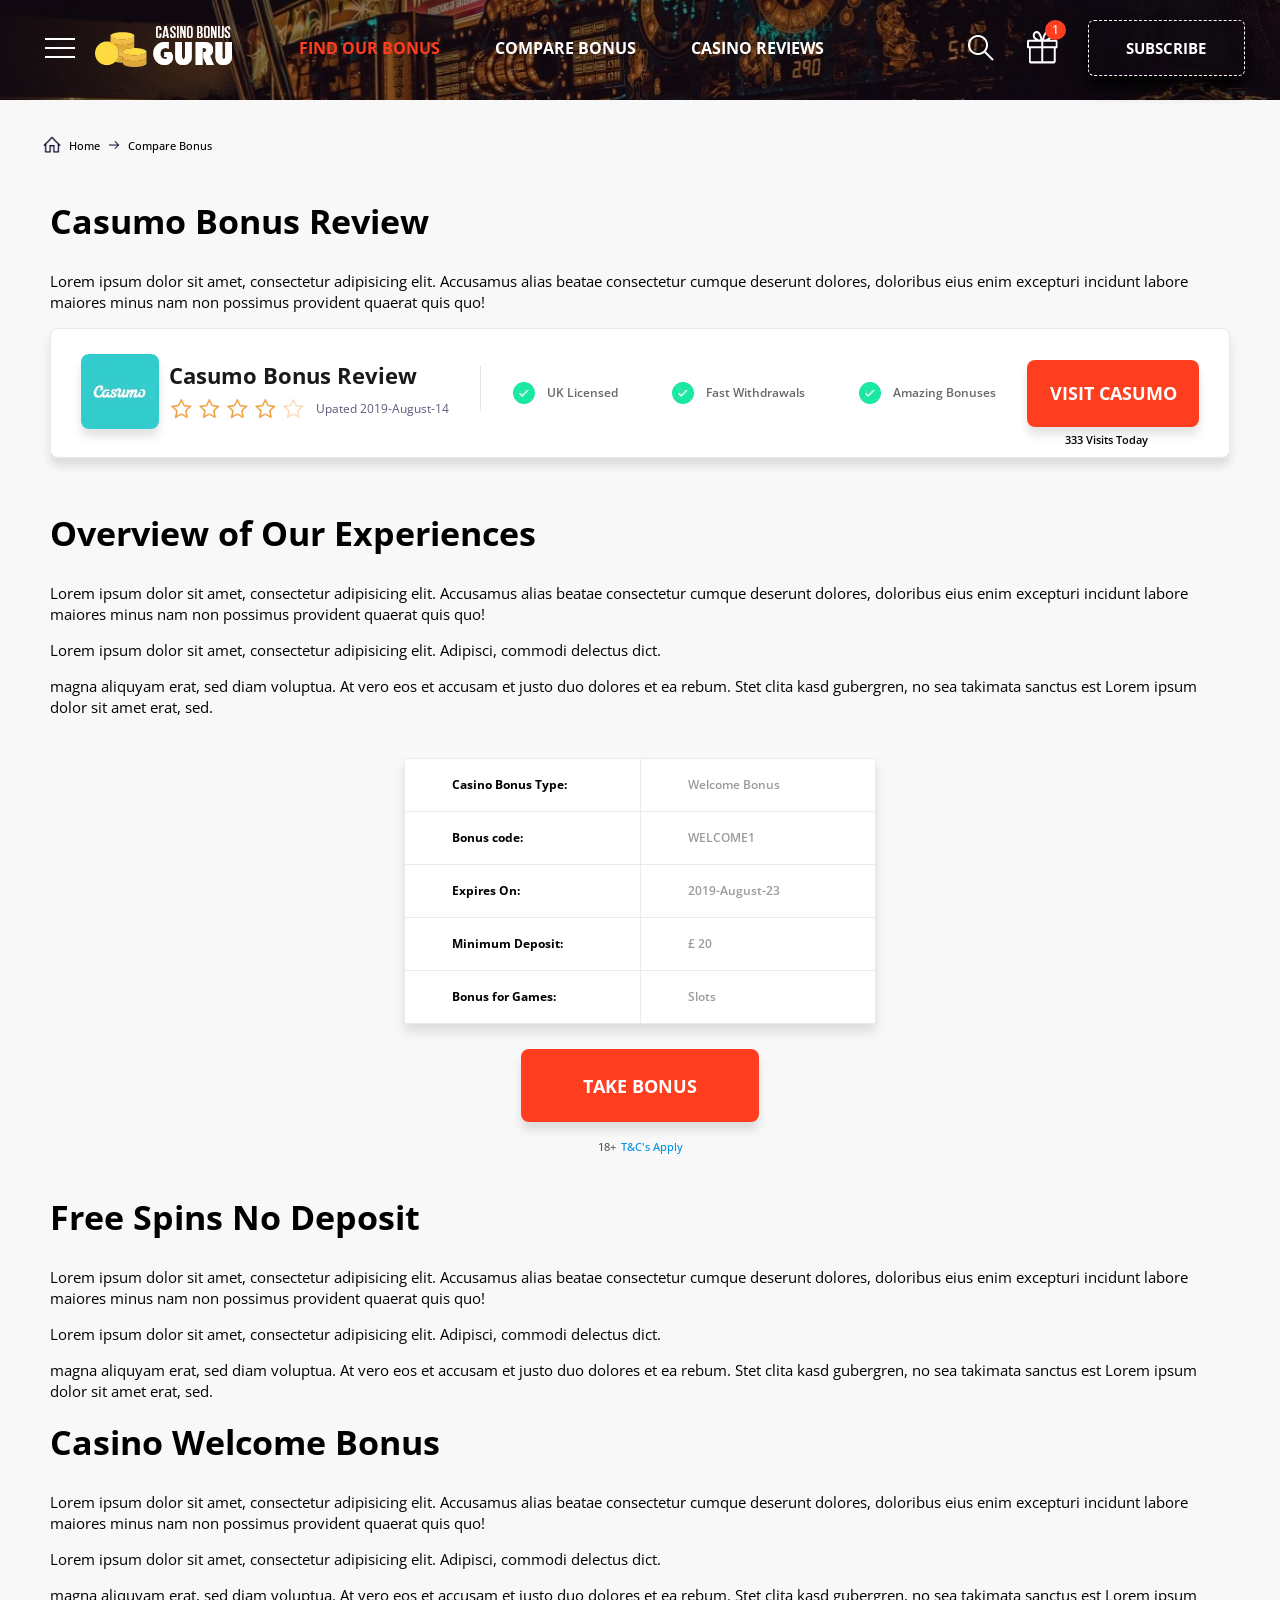
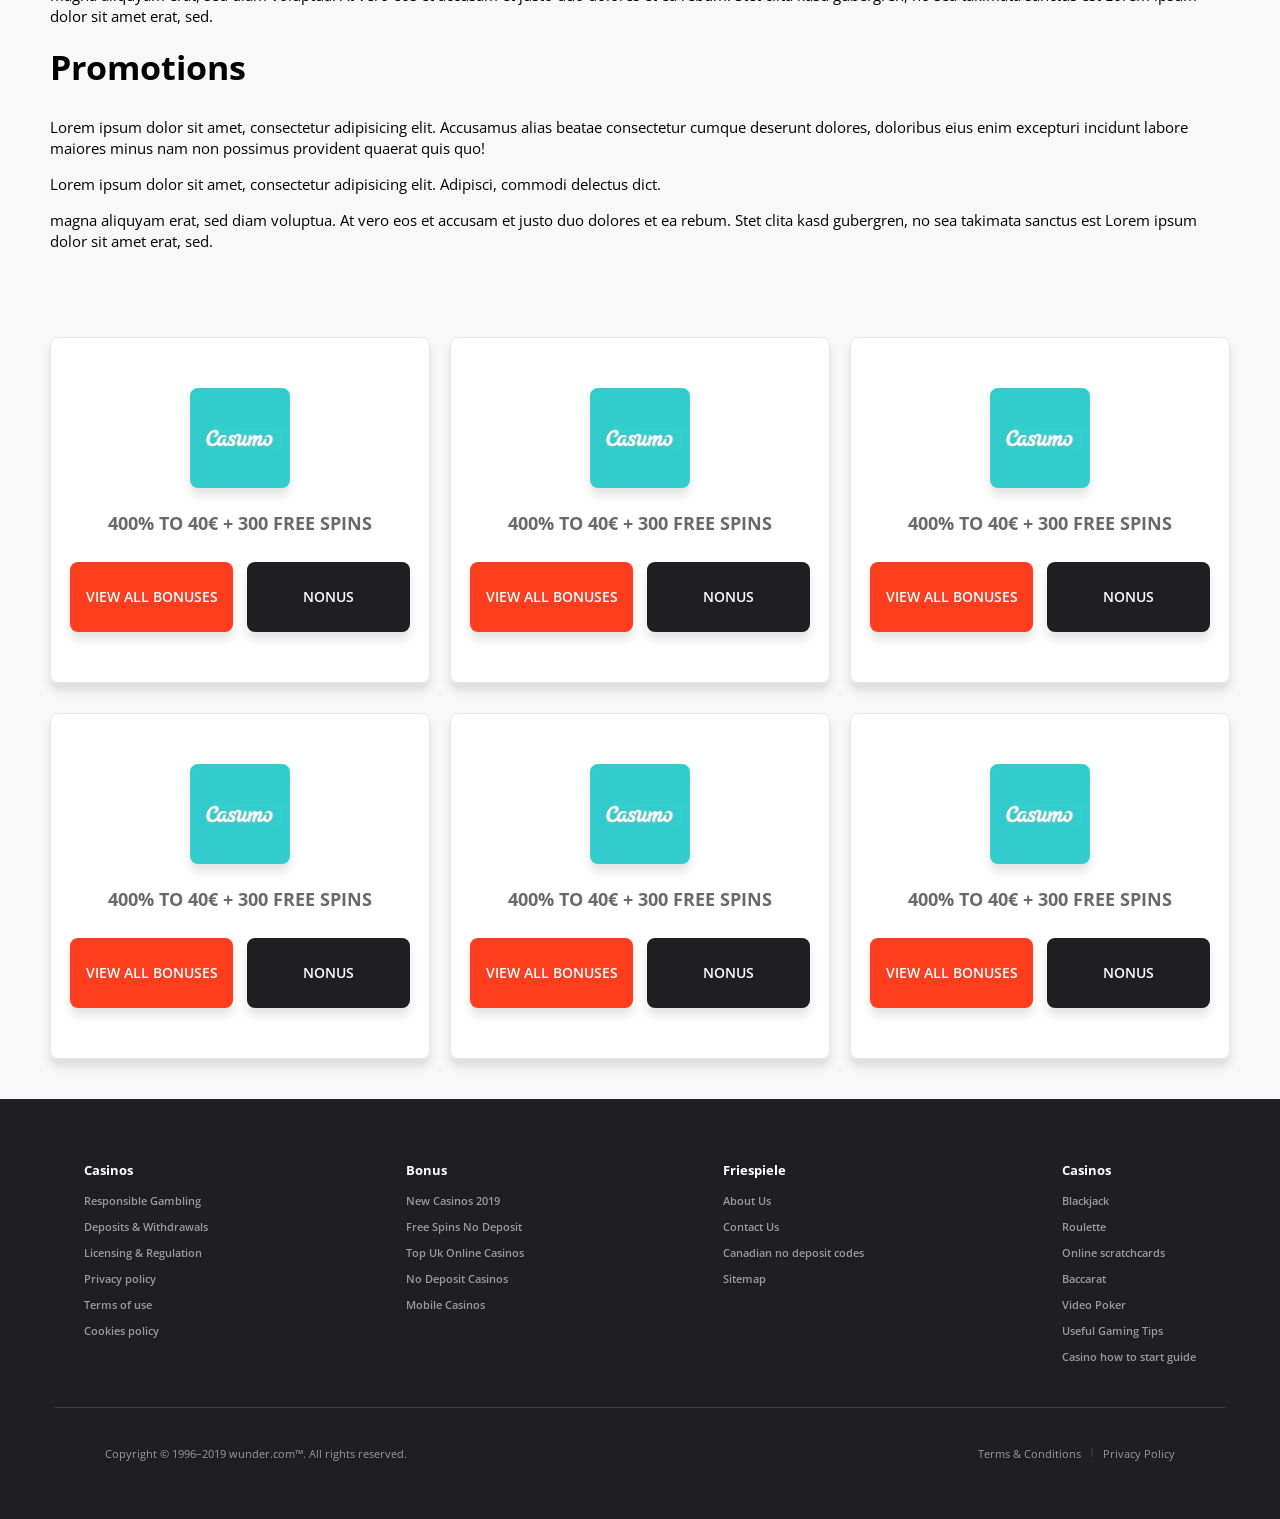
<file: reviewPage.html>
<!DOCTYPE html>
<html lang="en" class="no-webp">
<head>
  <meta charset="UTF-8">
  <meta name="viewport" content="width=device-width, initial-scale=1.0">
  <title>Final Guru Bonus Review</title>
  
  <style>
    @import url('https://fonts.googleapis.com/css?family=Open+Sans:400,600,700,800&display=swap');
  </style>
  <link rel="stylesheet" href="css/main.css">
</head>
<body class="home2body reviewPageBody">

<header class="header home2Header" id="mainHeader">
  <div class="header__bgOverlap"></div>
  
  <div class="container">
  
    <div class="header__top">
      <div class="header__top__all">
        <div class="header__top__all__left">
          <div class="header__top__all__left__navMenu">
            <div class="menuLine"></div>
          </div>
          <a href="index.html">
            <picture>
              <source srcset="img/webp/logo.webp" type="image/webp">
              <source srcset="img/logo.png" type="image/png">
              <img src="img/logo.png" alt="Site Logo">
            </picture>
          </a>
        </div>
        <ul class="header__top__all__middle">
          <li class="headerFirstLi active">
            <a href="#">FIND OUR BONUS</a>
          
            <ul class="header__top__all__middle__liOptions firstLiOptions hide">
              <li><a href="#">Option 1</a></li>
              <li><a href="#">Option 2</a></li>
              <li><a href="#">Option 3</a></li>
            </ul>
          </li>
          <li class="headerSecLi">
            <a href="#">COMPARE BONUS</a>
            <ul class="header__top__all__middle__liOptions secondLiOptions hide">
              <li><a href="#">Option 1</a></li>
              <li><a href="#">Option 2</a></li>
              <li><a href="#">Option 3</a></li>
            </ul>
        
        
          </li>
          <li class="headerThirdLi">
            <a href="#">CASINO REVIEWS</a>
            <ul class="header__top__all__middle__liOptions thirdLiOptions hide">
              <li><a href="#">Option 1</a></li>
              <li><a href="#">Option 2</a></li>
              <li><a href="#">Option 3</a></li>
            </ul>
          </li>
      
        </ul>
      
        <div class="header__top__all__rightIcons">
          <div class="searchIcon">
            <picture>
              <source srcset="img/webp/search.webp" type="image/webp">
              <source srcset="img/search.png" type="image/png">
              <img src="img/search.png" alt="Search Icon">
            </picture>
          </div>
          <div class="giftIcon">
            <div class="giftIconNotification">1</div>
            <picture>
              <source srcset="img/webp/gift.webp" type="image/webp">
              <source srcset="img/gift.png" type="image/png">
              <img src="img/gift.png" alt="Gift Icon">
            </picture>
          </div>
        </div>
    
      </div>
      <div class="header__top__btn">
        <button class="btn ">SUBSCRIBE</button>
      </div>
    </div>
  
  </div>
</header>

<nav class="nav moveNavAway">
  
  <div class="nav__close">
  
  </div>
  
  <div class="nav__container">
    
    <h2>Find Your Bonus</h2>
    <ul>
      <li>
        <a href="#">Option 1</a>
      </li>
      <li>
        <a href="#">Option 2</a>
      </li>
    </ul>
    
    <span></span>
    <h2>Compare Bonus</h2>
    <ul>
      <li>
        <a href="#">Option 1</a>
      </li>
      <li>
        <a href="#">Option 2</a>
      </li>
    </ul>
    <span></span>
    <h2>Casino Review</h2>
    <ul>
      <li>
        <a href="#">Option 1</a>
      </li>
      <li>
        <a href="#">Option 2</a>
      </li>
    </ul>
    <span></span>
  
  </div>
</nav>

<main>
  
  <div class="pageLocation">
    <div class="container">
      <picture>
        <source srcset="img/webp/homeIcon.webp" type="image/webp">
        <source srcset="img/homeIcon.png" type="image/png">
        <img src="img/homeIcon.png" alt="Home Icon">
      </picture>
      <a href="index.html">Home</a>
      <picture>
        <source srcset="img/webp/arrow.webp" type="image/webp">
        <source srcset="img/arrow.png" type="image/png">
        <img src="img/arrow.png" alt="Home Icon">
      </picture>
      <a href="reviewPage.html">Compare Bonus</a>
    
    </div>
  
  </div>
  
  <section class="sectionBottomText">
    <div class="container">
      <div class="sectionBottomText__upperPart">
        <h1>Casumo Bonus Review </h1>
        
        <p>
          Lorem ipsum dolor sit amet, consectetur adipisicing elit. Accusamus alias beatae consectetur cumque deserunt dolores, doloribus eius enim excepturi incidunt labore maiores minus nam non possimus provident quaerat quis quo!
        </p>
  
        <div class="sectionBottomText__item">
    
          <div class="sectionBottomText__item__leftLogoText">
            <picture>
              <source srcset="img/webp/casumo-logo.webp" type="image/webp">
              <source srcset="img/casumo-logo.png" type="image/png">
              <img src="img/casumo-logo.png" alt="Home Icon">
            </picture>
            <div class="sectionBottomText__item__leftLogoText__text">
              <h2>Casumo Bonus Review </h2>
              <div class="sectionBottomText__item__leftLogoText__text__review">
                <div class="sectionBottomText__item__leftLogoText__text__review__ratingStars">
            
                  <!--One Rating Star Start-->
                  <picture>
                    <source srcset="img/webp/startFill.webp" type="image/webp">
                    <source srcset="img/startFill.png" type="image/png">
                    <img src="img/startFill.png" alt="Rating Star">
                  </picture>
                  <!--One Rating Star End-->
            
                  <!--One Rating Star Start-->
                  <picture>
                    <source srcset="img/webp/startFill.webp" type="image/webp">
                    <source srcset="img/startFill.png" type="image/png">
                    <img src="img/startFill.png" alt="Rating Star">
                  </picture>
                  <!--One Rating Star End-->
            
                  <!--One Rating Star Start-->
                  <picture>
                    <source srcset="img/webp/startFill.webp" type="image/webp">
                    <source srcset="img/startFill.png" type="image/png">
                    <img src="img/startFill.png" alt="Rating Star">
                  </picture>
                  <!--One Rating Star End-->
            
                  <!--One Rating Star Start-->
                  <picture>
                    <source srcset="img/webp/startFill.webp" type="image/webp">
                    <source srcset="img/startFill.png" type="image/png">
                    <img src="img/startFill.png" alt="Rating Star">
                  </picture>
                  <!--One Rating Star End-->
            
                  <!--One Rating Star Start-->
                  <picture>
                    <source srcset="img/webp/starEmpty.webp" type="image/webp">
                    <source srcset="img/starEmpty.png" type="image/png">
                    <img src="img/starEmpty.png" alt="Rating Star">
                  </picture>
                  <!--One Rating Star End-->
                </div>
                <p class="sectionBottomText__item__leftLogoText__text__review__reviewName">Upated 2019-August-14 </p>
              </div>
      
            </div>
          </div>
          <span></span>
          <div class="sectionBottomText__item__features">
            <div class="sectionBottomText__item__features__feat">
              <picture>
                <source srcset="img/webp/reviewTick.webp" type="image/webp">
                <source srcset="img/reviewTick.png" type="image/png">
                <img src="img/reviewTick.png" alt="Home Icon">
              </picture>
              <h3>UK Licensed</h3>
            </div>
            
            <div class="sectionBottomText__item__features__feat">
              <picture>
                <source srcset="img/webp/reviewTick.webp" type="image/webp">
                <source srcset="img/reviewTick.png" type="image/png">
                <img src="img/reviewTick.png" alt="Home Icon">
              </picture>
              <h3>Fast Withdrawals</h3>
            </div>
  
            <div class="sectionBottomText__item__features__feat">
              <picture>
                <source srcset="img/webp/reviewTick.webp" type="image/webp">
                <source srcset="img/reviewTick.png" type="image/png">
                <img src="img/reviewTick.png" alt="Home Icon">
              </picture>
              <h3>Amazing Bonuses</h3>
            </div>
          </div>
    
       
    
    
          <div class="sectionBottomText__item__btn">
            <button>
              VISIT CASUMO
            </button>
      
            <a class="sectionBottomText__item__btn__visitText">333 Visits Today </a>
          </div>
        </div>
      </div>
    </div>
  </section>
  
  <section class="sectionBottomText">
    <div class="container">
      <div class="sectionBottomText__upperPart">
        <h1>Overview of Our Experiences</h1>
        
        <p>
          Lorem ipsum dolor sit amet, consectetur adipisicing elit. Accusamus alias beatae consectetur cumque deserunt dolores, doloribus eius enim excepturi incidunt labore maiores minus nam non possimus provident quaerat quis quo!
        </p>
        <p>
          Lorem ipsum dolor sit amet, consectetur adipisicing elit. Adipisci, commodi delectus dict.
        </p>
        <p>
          magna aliquyam erat, sed diam voluptua. At vero eos et accusam et justo duo dolores et ea rebum. Stet clita kasd gubergren, no sea takimata sanctus est Lorem ipsum dolor sit amet erat, sed.
        </p>
      
      </div>
      
      <div class="sectionBottomText__middleBox">
        <div class="sectionBottomText__middleBox__container">
          <div class="sectionBottomText__middleBox__container__left">
    
            <h3>Casino Bonus Type:</h3>
            <span></span>
            <h3>Bonus code:</h3>
            <span></span>
            <h3>Expires On: </h3>
            <span></span>
            <h3>Minimum Deposit: </h3>
            <span></span>
            <h3>Bonus for Games:</h3>
          </div>
          <div class="sectionBottomText__middleBox__container__right">
    
            <h4>Welcome Bonus</h4>
            <span></span>
            <h4>WELCOME1</h4>
            <span></span>
            <h4>2019-August-23</h4>
            <span></span>
            <h4>£ 20</h4>
            <span></span>
            <h4>Slots</h4>
          </div>
  

        </div>
  
        <div class="sectionBottomText__middleBox__btn">
          <button>
            TAKE BONUS
          </button>
    
          <div>18+ <p> T&C's Apply</p> </div>
        </div>

      </div>
  
      <div class="sectionBottomText__textThree">
        <h1>Free Spins No Deposit</h1>
        <p>
          Lorem ipsum dolor sit amet, consectetur adipisicing elit. Accusamus alias beatae consectetur cumque deserunt dolores, doloribus eius enim excepturi incidunt labore maiores minus nam non possimus provident quaerat quis quo!
        </p>
        <p>
          Lorem ipsum dolor sit amet, consectetur adipisicing elit. Adipisci, commodi delectus dict.
        </p>
        <p>
          magna aliquyam erat, sed diam voluptua. At vero eos et accusam et justo duo dolores et ea rebum. Stet clita kasd gubergren, no sea takimata sanctus est Lorem ipsum dolor sit amet erat, sed.
        </p>
  
        <h1>Casino Welcome Bonus</h1>
        <p>
          Lorem ipsum dolor sit amet, consectetur adipisicing elit. Accusamus alias beatae consectetur cumque deserunt dolores, doloribus eius enim excepturi incidunt labore maiores minus nam non possimus provident quaerat quis quo!
        </p>
        <p>
          Lorem ipsum dolor sit amet, consectetur adipisicing elit. Adipisci, commodi delectus dict.
        </p>
        <p>
          magna aliquyam erat, sed diam voluptua. At vero eos et accusam et justo duo dolores et ea rebum. Stet clita kasd gubergren, no sea takimata sanctus est Lorem ipsum dolor sit amet erat, sed.
        </p>
  
  
        <h1>Promotions</h1>
        <p>
          Lorem ipsum dolor sit amet, consectetur adipisicing elit. Accusamus alias beatae consectetur cumque deserunt dolores, doloribus eius enim excepturi incidunt labore maiores minus nam non possimus provident quaerat quis quo!
        </p>
        <p>
          Lorem ipsum dolor sit amet, consectetur adipisicing elit. Adipisci, commodi delectus dict.
        </p>
        <p>
          magna aliquyam erat, sed diam voluptua. At vero eos et accusam et justo duo dolores et ea rebum. Stet clita kasd gubergren, no sea takimata sanctus est Lorem ipsum dolor sit amet erat, sed.
        </p>
        
        
  
      </div>

      <div class="sectionBottomText__reviewBonus">
        <div class="sectionBottomText__reviewBonus__item">
          <picture>
            <source srcset="img/webp/casumo-logo.webp" type="image/webp">
            <source srcset="img/casumo-logo.png" type="image/png">
            <img src="img/casumo-logo.png" alt="Home Icon">
          </picture>
          <h3>400% TO 40€ + 300 FREE SPINS</h3>
          <div class="sectionBottomText__reviewBonus__item__btns">
            <button>
              VIEW ALL BONUSES
            </button>
            <button>
              NONUS
            </button>
          </div>
        </div>
        <div class="sectionBottomText__reviewBonus__item">
          <picture>
            <source srcset="img/webp/casumo-logo.webp" type="image/webp">
            <source srcset="img/casumo-logo.png" type="image/png">
            <img src="img/casumo-logo.png" alt="Home Icon">
          </picture>
          <h3>400% TO 40€ + 300 FREE SPINS</h3>
          <div class="sectionBottomText__reviewBonus__item__btns">
            <button>
              VIEW ALL BONUSES
            </button>
            <button>
              NONUS
            </button>
          </div>
        </div>
        <div class="sectionBottomText__reviewBonus__item">
          <picture>
            <source srcset="img/webp/casumo-logo.webp" type="image/webp">
            <source srcset="img/casumo-logo.png" type="image/png">
            <img src="img/casumo-logo.png" alt="Home Icon">
          </picture>
          <h3>400% TO 40€ + 300 FREE SPINS</h3>
          <div class="sectionBottomText__reviewBonus__item__btns">
            <button>
              VIEW ALL BONUSES
            </button>
            <button>
              NONUS
            </button>
          </div>
        </div>
        <div class="sectionBottomText__reviewBonus__item">
          <picture>
            <source srcset="img/webp/casumo-logo.webp" type="image/webp">
            <source srcset="img/casumo-logo.png" type="image/png">
            <img src="img/casumo-logo.png" alt="Home Icon">
          </picture>
          <h3>400% TO 40€ + 300 FREE SPINS</h3>
          <div class="sectionBottomText__reviewBonus__item__btns">
            <button>
              VIEW ALL BONUSES
            </button>
            <button>
              NONUS
            </button>
          </div>
        </div>
        <div class="sectionBottomText__reviewBonus__item">
          <picture>
            <source srcset="img/webp/casumo-logo.webp" type="image/webp">
            <source srcset="img/casumo-logo.png" type="image/png">
            <img src="img/casumo-logo.png" alt="Home Icon">
          </picture>
          <h3>400% TO 40€ + 300 FREE SPINS</h3>
          <div class="sectionBottomText__reviewBonus__item__btns">
            <button>
              VIEW ALL BONUSES
            </button>
            <button>
              NONUS
            </button>
          </div>
        </div>
        <div class="sectionBottomText__reviewBonus__item">
          <picture>
            <source srcset="img/webp/casumo-logo.webp" type="image/webp">
            <source srcset="img/casumo-logo.png" type="image/png">
            <img src="img/casumo-logo.png" alt="Home Icon">
          </picture>
          <h3>400% TO 40€ + 300 FREE SPINS</h3>
          <div class="sectionBottomText__reviewBonus__item__btns">
            <button>
              VIEW ALL BONUSES
            </button>
            <button>
              NONUS
            </button>
          </div>
        </div>
      </div>

    </div>
  </section>
</main>


<footer class="footer">
  
  <div class="container">
    <div class="footer__allLink">
      <div class="footer__allLink__col footerCasinosList">
        <div class="footer__allLink__col__top">
          <h2>Casinos</h2>
          <i>+</i>
        </div>
        
        <ul class="hidde">
          <li>
            <a href="#">Responsible Gambling</a>
          </li>
          <li>
            <a href="#">Deposits & Withdrawals</a>
          </li>
          <li>
            <a href="#">Licensing & Regulation</a>
          </li>
          <li>
            <a href="#">Privacy policy</a>
          </li>
          <li>
            <a href="#">Terms of use</a>
          </li>
          <li>
            <a href="#">Cookies policy</a>
          </li>
        </ul>
      </div>
      
      <div class="footer__allLink__col footerBonusList">
        <div class="footer__allLink__col__top">
          <h2>Bonus</h2>
          <i>+</i>
        </div>
        
        <ul class="hidde">
          <li>
            <a href="#">New Casinos 2019</a>
          </li>
          <li>
            <a href="#">Free Spins No Deposit
            </a>
          </li>
          <li>
            <a href="#">Top Uk Online Casinos</a>
          </li>
          <li>
            <a href="#">No Deposit Casinos</a>
          </li>
          <li>
            <a href="#">Mobile Casinos</a>
          </li>
        </ul>
      </div>
      
      <div class="footer__allLink__col footerFriespieleList">
        <div class="footer__allLink__col__top">
          <h2>Friespiele</h2>
          <i>+</i>
        </div>
        
        <ul class="hidde">
          <li>
            <a href="#">About Us</a>
          </li>
          <li>
            <a href="#">Contact Us</a>
          </li>
          <li>
            <a href="#">Canadian no deposit codes</a>
          </li>
          <li>
            <a href="#">Sitemap</a>
          </li>
        </ul>
      </div>
      
      <div class="footer__allLink__col footerKontaktList">
        <div class="footer__allLink__col__top">
          <h2>Casinos</h2>
          <i>+</i>
        </div>
        
        <ul class="hidde">
          <li>
            <a href="#">Blackjack</a>
          </li>
          <li>
            <a href="#">Roulette</a>
          </li>
          <li>
            <a href="#">Online scratchcards</a>
          </li>
          <li>
            <a href="#">Baccarat</a>
          </li>
          <li>
            <a href="#">Video Poker</a>
          </li>
          <li>
            <a href="#">Useful Gaming Tips</a>
          </li>
          <li>
            <a href="#">Casino how to start guide</a>
          </li>
        
        </ul>
      </div>
    
    </div>
  
    <span></span>
    
    
    <div class="footer__bottom">
      <p>Copyright © 1996–2019 wunder.com™. All rights reserved.</p>
      
      <div class="footer__bottom__infoLinks">
        <a href="#">Terms & Conditions</a>
        <span></span>
        <a href="#">Privacy Policy</a>
      </div>
    </div>
  
  </div>

</footer>


<div class="searchModal closeModal">
  
  <div class="searchModal__content">
    
    <div class="searchModal__content__close">
      <div class="searchModal__content__close__btn"></div>
    
    </div>
    
    
    <form action="#" class="searchModal__content__box">
      
      <input type="search" placeholder="Search...">
      
      <input type="submit" value="Search">
    </form>
  </div>



</div>

<div class="searchModal closeModal subscribeModal">
  
  <div class="searchModal__content">
    
    <div class="searchModal__content__close subscribeModalCloseBtn">
      <div class="searchModal__content__close__btn"></div>
    
    </div>
    
    
    <form action="#" class="searchModal__content__box">
      
      <input type="text" placeholder="Your Favourite Email">
      
      <input type="submit" value="Subscribe">
    </form>
  </div>



</div>

<div class="searchModal closeModal subscribeModal giftModal">
  
  <div class="searchModal__content">
    
    <div class="searchModal__content__close giftModalCloseBtn">
      <div class="searchModal__content__close__btn"></div>
    
    </div>
    
    
    <form action="#" class="searchModal__content__box">
      
      <input type="text" placeholder="Your Favourite Email">
      
      <input type="submit" value="Get Gift">
    </form>
  </div>



</div>

<script src="js/script.js"></script>

</body>
</html>
</file>
<file: css/main.css>
html,body,div,span,h1,h2,h3,h4,h5,h6,button,p,blockquote,pre,a,abbr,address,cite,code,del,dfn,em,img,ins,kbd,q,s,samp,small,strong,sub,sup,b,u,i,dl,dt,dd,ol,ul,li,fieldset,form,label,legend,table,caption,tbody,tfoot,thead,tr,th,td,article,aside,canvas,figure,figcaption,footer,header,nav,output,section,time,mark,audio,video,input,textarea,select{margin:0;padding:0;border:0;font:inherit;vertical-align:baseline;box-sizing:border-box;line-height:1;border-radius:0;outline:none;color:inherit}ol,ul{list-style:none}a{color:inherit;text-decoration:none}button{cursor:pointer;background-color:transparent}blockquote,q{quotes:none}table{border-spacing:0;border-collapse:collapse}sup{vertical-align:super;font-size:small}html{font-size:62.5%}@media screen and (min-width: 112.5em){html{font-size:75%}}@media screen and (min-width: 131.25em){html{font-size:87.5%}}@media screen and (min-width: 131.25em) and (min-width: 150em){html{font-size:93.75%}}@media screen and (min-width: 168.75em){html{font-size:100%}}@media screen and (min-width: 187.5em){html{font-size:112.5%}}@media screen and (min-width: 206.25em){html{font-size:125%}}@media screen and (min-width: 225em){html{font-size:137.5%}}@media screen and (min-width: 237.5em){html{font-size:150%}}@media screen and (min-width: 250em){html{font-size:157%}}@media screen and (max-width: 75em){html{font-size:56.25%}}@media screen and (max-width: 53.125em){html{font-size:50%}}body{font-family:'Open Sans', sans-serif;color:#fff;font-weight:400;text-align:center}img{max-width:100%;width:100%;height:auto}svg{width:2rem;height:2rem;fill:white}svg:hover{cursor:pointer}strong{font-weight:bolder}@-webkit-keyframes moveNavIn{0%{transform:translateX(-200%)}100%{transform:translateX(0)}}@keyframes moveNavIn{0%{transform:translateX(-200%)}100%{transform:translateX(0)}}@-webkit-keyframes moveNavAway{0%{transform:translateX(-200%)}100%{transform:translateX(0)}}@keyframes moveNavAway{0%{transform:translateX(-200%)}100%{transform:translateX(0)}}.btn{font-size:1.5rem;padding:1rem 4rem;color:white;box-sizing:border-box}.btn--primary{opacity:0.9}.btn--primary:hover{opacity:1;transform:scale(1.05);font-weight:500}.btn--normal{background-color:white;opacity:0.8;padding:1rem 3rem}.btn--normal:hover{fill-opacity:1}.btn:active{transform:translateY(2px)}.btn:hover{cursor:pointer;opacity:1}.searchModal{position:fixed;top:0;left:0;z-index:999999;width:100vw;height:100%;background-color:rgba(0,0,0,0.5);display:flex;justify-content:center;align-items:center;transition:all 0.5s}.searchModal__content{width:80%;height:auto;transform:translateY(-20%);display:flex;justify-content:center;align-items:center;flex-flow:column;position:relative}@media screen and (max-width: 40.625em){.searchModal__content{width:95%}}.searchModal__content__close{width:auto;height:3rem;position:absolute;right:0;top:-3.5rem;display:flex;justify-content:center;align-items:center}.searchModal__content__close__btn{width:2.5rem;height:2.5px;background-color:white;transform:rotate(45deg)}.searchModal__content__close__btn:after{content:'';display:block;width:100%;height:100%;background-color:white;transform:rotate(90deg)}.searchModal__content__close:hover .searchModal__content__close__btn{background-color:#ff0c0c}.searchModal__content__close:hover .searchModal__content__close__btn:after{background-color:#ff0c0c}.searchModal__content__box{border-radius:6px;width:100%;display:flex;justify-content:flex-start;align-items:center;height:15vh;background-color:white}@media (max-width: 950px){.searchModal__content__box{border-radius:2px}}@media (max-width: 600px){.searchModal__content__box{height:10vh;border-radius:0}}@media (max-width: 450px){.searchModal__content__box{height:9vh}}.searchModal__content__box input[type=submit]{padding:2rem;width:20%;height:100%;background-color:#FF3E23;color:#FFFFFF;border-radius:6px;border-top-left-radius:0;border-bottom-left-radius:0;font-size:3rem}.searchModal__content__box input[type=submit]:hover{cursor:pointer}@media (max-width: 950px){.searchModal__content__box input[type=submit]{font-size:2.5rem;width:21%;border-radius:2px}}@media (max-width: 600px){.searchModal__content__box input[type=submit]{width:25%;border-radius:0}}@media (max-width: 450px){.searchModal__content__box input[type=submit]{padding:2rem 1rem;font-size:2rem}}.searchModal__content__box img{-webkit-filter:invert(100%) sepia(100%) saturate(0%) hue-rotate(74deg) brightness(104%) contrast(102%);filter:invert(100%) sepia(100%) saturate(0%) hue-rotate(74deg) brightness(104%) contrast(102%)}.searchModal__content__box input{height:100%;padding:1rem;font-size:3.5rem;color:#212529;background-color:transparent}.searchModal__content__box input[type=search]{padding:0 3rem;width:80%;-webkit-appearance:textfield}@media (max-width: 600px){.searchModal__content__box input[type=search]{width:75%;font-size:3rem}}@media (max-width: 450px){.searchModal__content__box input[type=search]{width:75%;font-size:2.5rem}}.closeModal{height:0;overflow:hidden;padding:0}@media (max-width: 850px){.subscribeModal input[type=submit]{font-size:2.5rem}}@media (max-width: 700px){.subscribeModal input[type=submit]{font-size:2rem}}@media (max-width: 400px){.subscribeModal input[type=submit]{width:30%;font-size:1.8rem}}.subscribeModal input[type=text]{padding:0 3rem;width:80%}@media (max-width: 600px){.subscribeModal input[type=text]{width:75%;font-size:3rem}}@media (max-width: 450px){.subscribeModal input[type=text]{width:75%;font-size:1.8rem}}.home2body .home2Header{background-size:100% auto;height:10rem}.home2body .home2Header .header__top__all__middle{width:55%}@media (max-width: 720px){.home2body .home2Header{min-height:10rem}}@media (max-width: 450px){.home2body .home2Header{min-height:20rem;background-size:cover}}.home2body main{padding:3.5rem 0}.pageLocation{display:flex;justify-content:center;align-items:center;width:100%;height:auto;font-size:1.1rem;font-weight:500}.pageLocation .container{max-width:121rem;width:95%;height:100%;display:flex;justify-content:flex-start;align-items:center;color:black;text-align:left}.pageLocation img{margin:0 0.7rem}.home2body .sectionBottomText{width:100%}.home2body .sectionBottomText .container{max-width:118rem}.sectionBonusList{height:auto;width:100%;display:flex;justify-content:space-around;align-items:center}.sectionBonusList .container{max-width:117.3rem;width:95%;height:100%;display:flex;justify-content:flex-start;align-items:flex-end;flex-flow:column;color:black;text-align:left}.sectionBonusList__allItems{width:95%;display:flex;flex-flow:column}@media (max-width: 970px){.sectionBonusList__allItems{width:100%}}.sectionBonusList__allItems__item{margin-bottom:2rem;display:flex;height:13rem;justify-content:space-around;align-items:center;padding:2.5rem 3rem;background-color:#FFFFFF;box-shadow:0 8px 10px rgba(0,0,0,0.11);border-radius:8px}@media (max-width: 850px){.sectionBonusList__allItems__item{flex-flow:row wrap;height:auto;padding:3.5rem 3rem}}.sectionBonusList__allItems__item a{-webkit-text-decoration:rgba(26,26,26,0.65) underline;text-decoration:rgba(26,26,26,0.65) underline}.sectionBonusList__allItems__item span{display:block;background-color:rgba(0,0,0,0.1);width:1px;height:72%;margin-top:1.2rem}@media (max-width: 750px){.sectionBonusList__allItems__item span:nth-of-type(4){display:none}}.sectionBonusList__allItems__item span:not(:nth-of-type(4)){height:7.5rem}@media (max-width: 700px){.sectionBonusList__allItems__item span:nth-of-type(1){order:2}}@media (max-width: 700px){.sectionBonusList__allItems__item span:nth-of-type(2){order:4}}@media (max-width: 700px){.sectionBonusList__allItems__item span:nth-of-type(3){display:none}}@media (max-width: 500px){.sectionBonusList__allItems__item span:nth-of-type(2){display:none}}.sectionBonusList__allItems__item__leftLogoText{height:100%;text-align:center}@media (max-width: 850px){.sectionBonusList__allItems__item__leftLogoText{height:50%}}@media (max-width: 700px){.sectionBonusList__allItems__item__leftLogoText{order:1}}@media (max-width: 500px){.sectionBonusList__allItems__item__leftLogoText{width:40%;height:33%}}.sectionBonusList__allItems__item__leftLogoText img{height:6.5rem;border-radius:8px;box-shadow:0 8px 10px rgba(0,0,0,0.11)}.sectionBonusList__allItems__item__leftLogoText a{display:block;margin-top:0.8rem;font-size:1.4rem;color:#1A1A1A;opacity:0.65;font-weight:bold;text-decoration:none}.sectionBonusList__allItems__item__leftLogoText a:hover{opacity:0.75;text-decoration:underline}.sectionBonusList__allItems__item__name{color:#1A1A1A;opacity:0.65;font-size:1.4rem;font-weight:bold}@media (max-width: 700px){.sectionBonusList__allItems__item__name{order:3}}@media (max-width: 500px){.sectionBonusList__allItems__item__name{order:5;width:100%;text-align:center;padding:2.5rem 0 2rem}}@media (max-width: 400px){.sectionBonusList__allItems__item__name{font-size:1.2rem}}.sectionBonusList__allItems__item__review{text-align:center}@media (max-width: 700px){.sectionBonusList__allItems__item__review{order:5}}@media (max-width: 500px){.sectionBonusList__allItems__item__review{order:3;width:59%}}@media (max-width: 400px){.sectionBonusList__allItems__item__review{width:44%}}.sectionBonusList__allItems__item__review img{width:2.5rem;height:2.5rem}@media (max-width: 400px){.sectionBonusList__allItems__item__review img{width:2rem;height:2rem}}.sectionBonusList__allItems__item__review__ratingStars{margin-bottom:0.95rem}.sectionBonusList__allItems__item__review__reviewName{color:#1A1A1A;opacity:0.65;font-size:1.4rem;font-weight:bold}.sectionBonusList__allItems__item__review a:hover{opacity:0.85}.sectionBonusList__allItems__item__score{text-align:center}@media (max-width: 700px){.sectionBonusList__allItems__item__score{display:none}}.sectionBonusList__allItems__item__score h2{color:#1A1A1A;opacity:1;font-size:3.4rem;font-weight:bold}.sectionBonusList__allItems__item__score h3{color:#1A1A1A;opacity:0.65;font-size:1.4rem;font-weight:bold}.sectionBonusList__allItems__item__btn{width:20%;text-align:center}@media (max-width: 850px){.sectionBonusList__allItems__item__btn{width:50%;margin:2rem 0 1rem}}@media (max-width: 700px){.sectionBonusList__allItems__item__btn{order:8}}@media (max-width: 500px){.sectionBonusList__allItems__item__btn{width:100%;margin:1rem 0}}.sectionBonusList__allItems__item__btn button{background-color:#FF3E20;height:5.7rem;width:100%;max-width:32.7rem;border-radius:8px;box-shadow:0 8px 10px rgba(0,0,0,0.11);color:white;font-size:1.4rem;font-weight:bolder}.sectionBonusList__allItems__item__btn button:hover{background-color:#E92304}.sectionBonusList__allItems__item__btn a{color:#1A1A1A;opacity:0.65;font-size:1.4rem;font-weight:bold;display:block;transform:translateY(1rem)}.sectionBonusList__allItems__item__btn a:hover{opacity:0.85}.sectionBottomText__bonus{width:100%;margin:3rem 0 0}.sectionBottomText__bonus__textTop{display:flex}.sectionBottomText__bonus__textTop h3{font-size:1.4rem;font-weight:500;padding:1rem 4rem;width:25%}@media (max-width: 1100px){.sectionBottomText__bonus__textTop{display:none}}.sectionBottomText__bonus__allBonus{width:100%;display:flex;flex-flow:column;justify-content:center;align-items:center}@media (max-width: 970px){.sectionBottomText__bonus__allBonus{width:100%}}.sectionBottomText__bonus__allBonus__item{margin-bottom:1rem;display:flex;width:100%;height:13rem;justify-content:space-around;align-items:center;padding:2.5rem 3rem;background-color:#FFFFFF;box-shadow:0 8px 10px rgba(0,0,0,0.11);border-radius:8px;border:1px solid #E8E8E8}@media (max-width: 1100px){.sectionBottomText__bonus__allBonus__item{flex-flow:row wrap;height:auto}}@media (max-width: 500px){.sectionBottomText__bonus__allBonus__item{padding:2.5rem 0 0.5rem;width:86%}}@media (max-width: 340px){.sectionBottomText__bonus__allBonus__item{width:90%}}@media (max-width: 310px){.sectionBottomText__bonus__allBonus__item{width:96%}}.sectionBottomText__bonus__allBonus__item a{-webkit-text-decoration:rgba(26,26,26,0.65) underline;text-decoration:rgba(26,26,26,0.65) underline}.sectionBottomText__bonus__allBonus__item span{display:block;background-color:rgba(0,0,0,0.1);width:1px;height:50%}@media (max-width: 750px){.sectionBottomText__bonus__allBonus__item span:nth-of-type(4){display:none}}.sectionBottomText__bonus__allBonus__item span:not(:nth-of-type(4)){height:4.5rem;margin-bottom:1rem}@media (max-width: 700px){.sectionBottomText__bonus__allBonus__item span:nth-of-type(2){display:none}}@media (max-width: 500px){.sectionBottomText__bonus__allBonus__item span:nth-of-type(1){display:none}}.sectionBottomText__bonus__allBonus__item__leftLogoText{height:100%;text-align:center;display:flex}@media (max-width: 1100px){.sectionBottomText__bonus__allBonus__item__leftLogoText{height:24%}}@media (max-width: 500px){.sectionBottomText__bonus__allBonus__item__leftLogoText{width:85%}}@media (max-width: 450px){.sectionBottomText__bonus__allBonus__item__leftLogoText{width:87%}}.sectionBottomText__bonus__allBonus__item__leftLogoText img{height:7.5rem;border-radius:8px;box-shadow:0 8px 10px rgba(0,0,0,0.11)}.sectionBottomText__bonus__allBonus__item__leftLogoText h2{margin-top:0;font-size:1.4rem;color:#1A1A1A;opacity:0.65;font-weight:bold}.sectionBottomText__bonus__allBonus__item__leftLogoText__text{text-align:left;padding-left:1rem;display:flex;flex-flow:column}.sectionBottomText__bonus__allBonus__item__leftLogoText__text__review{margin-top:1rem}.sectionBottomText__bonus__allBonus__item__leftLogoText__text__review__ratingStars img{width:2rem;height:2rem;box-shadow:none}.sectionBottomText__bonus__allBonus__item__leftLogoText__text__review__reviewName{margin-top:1rem;display:block;font-size:1.1rem;color:#040438;opacity:0.65}.sectionBottomText__bonus__allBonus__item__name{color:#1A1A1A;opacity:0.65;font-size:1.4rem;font-weight:bold}@media (max-width: 500px){.sectionBottomText__bonus__allBonus__item__name{width:85%;padding:2.5rem 0 2rem}}@media (max-width: 450px){.sectionBottomText__bonus__allBonus__item__name{width:87%}}@media (max-width: 400px){.sectionBottomText__bonus__allBonus__item__name{font-size:1.2rem}}.sectionBottomText__bonus__allBonus__item__review{text-align:center}@media (max-width: 500px){.sectionBottomText__bonus__allBonus__item__review{order:3;width:59%}}@media (max-width: 400px){.sectionBottomText__bonus__allBonus__item__review{width:44%}}.sectionBottomText__bonus__allBonus__item__review img{width:2.5rem;height:2.5rem}@media (max-width: 400px){.sectionBottomText__bonus__allBonus__item__review img{width:2rem;height:2rem}}.sectionBottomText__bonus__allBonus__item__review__ratingStars{margin-bottom:0.95rem}.sectionBottomText__bonus__allBonus__item__review__reviewName{color:#1A1A1A;opacity:0.65;font-size:1.4rem;font-weight:bold}.sectionBottomText__bonus__allBonus__item .sectionBottomText__listCircleText{transform:translateX(-0.8rem)}@media (max-width: 700px){.sectionBottomText__bonus__allBonus__item .sectionBottomText__listCircleText{width:85%;margin:3rem 0 0}}@media (max-width: 500px){.sectionBottomText__bonus__allBonus__item .sectionBottomText__listCircleText{width:85%;margin:0}}@media (max-width: 450px){.sectionBottomText__bonus__allBonus__item .sectionBottomText__listCircleText{width:87%;transform:translateX(0)}}.sectionBottomText__bonus__allBonus__item .sectionBottomText__listCircleText ul{margin:0 0 1.5rem 0}.sectionBottomText__bonus__allBonus__item .sectionBottomText__listCircleText ul li{line-height:1;width:100%;margin-bottom:1rem}.sectionBottomText__bonus__allBonus__item .sectionBottomText__listCircleText ul li h3{width:100%}.sectionBottomText__bonus__allBonus__item__btn{width:25%;text-align:center}@media (max-width: 1100px){.sectionBottomText__bonus__allBonus__item__btn{width:100%;margin:2rem 0 1rem}}@media (max-width: 500px){.sectionBottomText__bonus__allBonus__item__btn{width:100%;margin:1rem 0}}.sectionBottomText__bonus__allBonus__item__btn button{background-color:#FF3E20;height:7.3rem;width:100%;max-width:23.8rem;border-radius:8px;box-shadow:0 8px 10px rgba(0,0,0,0.11);color:white;font-size:1.8rem;font-weight:bolder}@media (max-width: 1100px){.sectionBottomText__bonus__allBonus__item__btn button{min-width:25.8rem;max-width:40%}}@media (max-width: 500px){.sectionBottomText__bonus__allBonus__item__btn button{min-width:25.8rem;max-width:82%;height:6rem}}@media (max-width: 420px){.sectionBottomText__bonus__allBonus__item__btn button{min-width:25.8rem;max-width:82%;height:5.5rem}}.sectionBottomText__bonus__allBonus__item__btn button:hover{background-color:#E92304}.sectionBottomText__bonus__allBonus__item__btn div{display:flex;justify-content:center;align-items:center;margin-top:0.9rem;font-size:1.1rem;color:#575757;font-weight:500}.sectionBottomText__bonus__allBonus__item__btn div p{color:#0092E5;margin-left:0.5rem}.sectionBottomText__middleBtn button{width:100% !important}.sectionSpinList{width:100%;height:auto;display:flex;justify-content:center;align-items:center;margin:6rem 0}.sectionSpinList .container{max-width:101.5rem;width:95%;height:100%;display:flex;justify-content:space-between;align-items:center;flex-flow:row wrap;color:black;text-align:left}@media (max-width: 700px){.sectionSpinList .container{justify-content:center}}.sectionSpinList__item{width:48.47%;padding:1.5rem 4.3rem 1.5rem 2.5rem;background-color:#FFFFFF;box-shadow:0 8px 10px rgba(0,0,0,0.11);border-radius:8px;margin-bottom:5rem;display:flex;height:auto;justify-content:space-between;align-items:center}@media (max-width: 700px){.sectionSpinList__item{width:80%;margin-bottom:2rem}}@media (max-width: 600px){.sectionSpinList__item{width:90%}}@media (max-width: 600px){.sectionSpinList__item{padding:1.5rem 1.5rem 1.5rem 1.5rem}}.sectionSpinList__item img{height:8.5rem;box-shadow:0 8px 10px rgba(0,0,0,0.11);border-radius:8px}@media (max-width: 600px){.sectionSpinList__item img{height:7rem}}.sectionSpinList__item button{width:63%;height:8rem;background-color:#FF3E20;box-shadow:0 8px 10px rgba(0,0,0,0.11);border-radius:8px;color:white;font-size:1.8rem;font-weight:bolder}@media (max-width: 600px){.sectionSpinList__item button{font-size:1.4rem;height:6.5rem}}@media (max-width: 400px){.sectionSpinList__item button{font-size:1rem}}.sectionSpinList__item button:hover{background-color:#E92304}.linkRed{color:red;font-size:1.5rem;font-weight:600}.linkRed:hover{text-decoration:underline}main{padding:7.5rem 0;width:100%;height:auto;background-color:#F8F8F8;display:flex;justify-content:center;align-items:center;flex-flow:column}@media (max-width: 800px){main{padding:5rem 0}}@media (max-width: 500px){main{padding:4rem 0}}img{width:auto}.sectionMain{display:flex;justify-content:center}.sectionMain .container{z-index:2;max-width:121rem;width:95%;height:100%;display:flex;justify-content:flex-end;align-items:flex-start}@media (max-width: 950px){.sectionMain .container{width:98%}}@media (max-width: 800px){.sectionMain .container{flex-flow:column;justify-content:center;align-items:center}}.sectionMain__contentList{width:72%;height:auto;color:black}@media (max-width: 950px){.sectionMain__contentList{width:75%}}@media (max-width: 800px){.sectionMain__contentList{width:95%}}.sectionMain__contentList h1{color:#1F1F22}.sectionMain__contentList p{color:#1A1A1A}.sectionMain__contentList h3{opacity:0.7;color:#1A1A1A}.sectionMain__contentList__item{display:flex;padding:3rem 0;background-color:#FFFFFF;border-radius:12px;margin-bottom:2rem;position:relative}@media (max-width: 660px){.sectionMain__contentList__item{flex-flow:column;padding:3rem 2rem}}@media (max-width: 370px){.sectionMain__contentList__item{padding:3rem 1rem}}.sectionMain__contentList__item__aboutLeft{width:25%}@media (max-width: 660px){.sectionMain__contentList__item__aboutLeft{width:30%}}@media (max-width: 540px){.sectionMain__contentList__item__aboutLeft{width:36%}}@media (max-width: 450px){.sectionMain__contentList__item__aboutLeft{width:40%}}@media (max-width: 370px){.sectionMain__contentList__item__aboutLeft{width:40%}}.sectionMain__contentList__item__aboutLeft>picture img{border-radius:8px;margin-bottom:1.5rem;box-shadow:0 0.8rem 1rem rgba(0,0,0,0.11)}@media (max-width: 450px){.sectionMain__contentList__item__aboutLeft>picture img{width:70%}}.sectionMain__contentList__item__aboutLeft>picture img:hover{cursor:pointer}.sectionMain__contentList__item__aboutLeft__ratingStars{margin-bottom:1rem}@media (max-width: 450px){.sectionMain__contentList__item__aboutLeft__ratingStars img{width:13%}}.sectionMain__contentList__item__aboutLeft__ratingStars:hover{cursor:pointer}.sectionMain__contentList__item__aboutLeft a{font-size:1.4rem;font-weight:bold}.sectionMain__contentList__item__aboutLeft a:hover{cursor:pointer;text-decoration:underline}.sectionMain__contentList__item__contentRight{width:75%;display:flex;justify-content:flex-start;align-items:flex-start;flex-flow:column}@media (max-width: 900px){.sectionMain__contentList__item__contentRight{width:73%}}@media (max-width: 660px){.sectionMain__contentList__item__contentRight{width:95%;margin-top:2rem;align-self:center}}@media (max-width: 470px){.sectionMain__contentList__item__contentRight{width:95%;margin-top:4rem}}@media (max-width: 320px){.sectionMain__contentList__item__contentRight{margin-top:5rem}}.sectionMain__contentList__item__contentRight h3{font-size:2.8rem;font-weight:bolder;text-align:left}@media (max-width: 470px){.sectionMain__contentList__item__contentRight h3{font-size:2.3rem}}@media (max-width: 380px){.sectionMain__contentList__item__contentRight h3{font-size:2rem}}@media (max-width: 330px){.sectionMain__contentList__item__contentRight h3{font-size:1.8rem}}.sectionMain__contentList__item__contentRight__topBtns{width:75%;height:auto;display:flex;justify-content:space-between;align-items:center;margin-top:1.8rem}@media (max-width: 1100px){.sectionMain__contentList__item__contentRight__topBtns{width:85%}}@media (max-width: 1000px){.sectionMain__contentList__item__contentRight__topBtns{width:95%}}@media (max-width: 660px){.sectionMain__contentList__item__contentRight__topBtns{position:absolute;top:2%;right:0;width:60%;height:38%;display:flex;flex-flow:column}}@media (max-width: 450px){.sectionMain__contentList__item__contentRight__topBtns{width:60%;height:35%}}@media (max-width: 380px){.sectionMain__contentList__item__contentRight__topBtns{width:60%;height:33%}}@media (max-width: 340px){.sectionMain__contentList__item__contentRight__topBtns{width:60%;height:29%}}.sectionMain__contentList__item__contentRight__topBtns a{width:32%;height:3.3rem;border-radius:4px;font-weight:500;padding:0.6rem 0;text-align:center;display:flex;justify-content:center;align-items:center}@media (max-width: 660px){.sectionMain__contentList__item__contentRight__topBtns a{width:79%;height:30%}}@media (max-width: 450px){.sectionMain__contentList__item__contentRight__topBtns a{width:79%}}.sectionMain__contentList__item__contentRight__topBtns a:nth-child(2n+1){background-color:#F2F2F2;font-size:10px;color:rgba(26,26,26,0.7)}.sectionMain__contentList__item__contentRight__topBtns a:nth-child(3){border:1px solid #CCCCCC}.sectionMain__contentList__item__contentRight__topBtns a:nth-child(2){background-color:#E41937;color:#FFFFFF;font-size:1.15rem}.sectionMain__contentList__item__contentRight__topBtns a:nth-child(1){display:flex;justify-content:center;align-items:center}.sectionMain__contentList__item__contentRight__topBtns a h4{margin-left:0.6rem}.sectionMain__contentList__item__contentRight p{margin-top:1.5rem;text-align:left;font-size:1.4rem;line-height:1.4;opacity:0.75;width:87%}@media (max-width: 900px){.sectionMain__contentList__item__contentRight p{width:100%}}.sectionMain__contentList__item__contentRight__bottomBtns{width:87%;height:5.7rem;display:flex;justify-content:space-between;align-items:center;margin-top:1.4rem;color:#FFFFFF;font-size:1.4rem;font-weight:500}@media (max-width: 660px){.sectionMain__contentList__item__contentRight__bottomBtns{display:flex;flex-flow:column;width:100%;height:auto;margin-top:2rem}}.sectionMain__contentList__item__contentRight__bottomBtns button,.sectionMain__contentList__item__contentRight__bottomBtns>div{box-shadow:0 8px 20px rgba(0,0,0,0.11)}@media (max-width: 660px){.sectionMain__contentList__item__contentRight__bottomBtns button,.sectionMain__contentList__item__contentRight__bottomBtns>div{width:100%}}.sectionMain__contentList__item__contentRight__bottomBtns .sectionMainItemBtn{background-color:#FF3E20;width:47.2%;height:100%;border-radius:6px;display:flex;justify-content:space-evenly;align-items:center}.sectionMain__contentList__item__contentRight__bottomBtns .sectionMainItemBtn:hover{background-color:#E92304;color:#FFFFFF}@media (max-width: 660px){.sectionMain__contentList__item__contentRight__bottomBtns .sectionMainItemBtn{width:100%;height:5.7rem;margin-bottom:1rem}}.sectionMain__contentList__item__contentRight__bottomBtns .sectionMainItemBtn h4{color:#FFFFFF;opacity:1}.sectionMain__contentList__item__contentRight__bottomBtns .sectionMainItemBtn:hover{cursor:pointer}.sectionMain__contentList__item__contentRight__bottomBtns .itemBtnTwo{position:relative;background-color:#1F1F22}.sectionMain__contentList__item__contentRight__bottomBtns .itemBtnTwo:hover{background-color:#03030A}.sectionMain__contentList__item__contentRight__bottomBtns .itemBtnTwo__downIcon ul{z-index:30;background-color:#FFFFFF;position:absolute;bottom:-14.2rem;left:0;color:rgba(255,255,255,0.95);font-weight:lighter;font-size:1.2rem;width:100%;border-radius:4px;border-top-right-radius:0;padding:1rem 0;box-shadow:0 7px 11px rgba(0,0,0,0.16)}.sectionMain__contentList__item__contentRight__bottomBtns .itemBtnTwo__downIcon ul li{width:100%;height:100%;padding:0.2rem 0;color:black;font-weight:600}.sectionMain__contentList__item__contentRight__bottomBtns .itemBtnTwo__downIcon ul li a{padding:0.9rem 0;width:100%;height:100%;display:block;font-size:1.5rem}.sectionMain__contentList__item__contentRight__bottomBtns .itemBtnTwo__downIcon ul li:not(:last-child){border-bottom:1px solid rgba(0,0,0,0.15)}.sectionMain__contentList__item__contentRight__bottomBtns .itemBtnTwo__downIcon ul li:hover{color:white;background-color:rgba(255,62,32,0.99);cursor:pointer}.sectionMain__contentList__item__contentRight__bottomBtns .itemBtnTwo__downIcon ul:before{content:'';display:block;width:7px;height:7px;background-color:#FFFFFF;position:absolute;top:-7px;right:1px;-webkit-clip-path:polygon(50% 0, 100% 100%, 0 100%);clip-path:polygon(50% 0, 100% 100%, 0 100%)}li:hover .sectionMain__contentList__item__contentRight__bottomBtns .itemBtnTwo__downIcon ul:before{background-color:#ff3e20}.sectionMain__contentList__item__contentRight__bottomBtns .itemBtnTwo__downIcon .hide{height:0;overflow:hidden;padding:0}.sectionMain__contentList__changeBtns{max-width:37rem;width:auto;display:flex;justify-content:space-between;padding:1rem 0}.sectionMain__contentList__changeBtns button{border:2px solid #C3C9CD;border-radius:3px;background-color:#FFFFFF;height:100%;padding:0.7rem 2rem;font-size:1.4rem;font-weight:500;color:#646769}.sectionMain__contentList__changeBtns__middle{display:flex;justify-content:space-between;align-self:center;width:100%;padding:0 1rem}.sectionMain__contentList__changeBtns__middle span{padding:0.5rem 0.7rem;font-size:1.4rem;font-weight:500;text-align:center}.sectionMain__contentList__changeBtns__middle span:hover{cursor:pointer}.sectionMain__contentList__changeBtns__middle .active{color:#FFFFFF;background-color:#C3CBCE;border-radius:2px}.sectionMain__sideWidget{width:28%;height:auto;display:flex;flex-flow:column;justify-content:flex-end;align-items:flex-end}@media (max-width: 950px){.sectionMain__sideWidget{width:25%}}@media (max-width: 800px){.sectionMain__sideWidget{flex-flow:row;justify-content:space-between;align-items:flex-start;width:95%;margin-top:3rem}}@media (max-width: 630px){.sectionMain__sideWidget{flex-flow:row wrap;justify-content:space-between;align-items:center}}@media (max-width: 420px){.sectionMain__sideWidget{justify-content:center;width:100%}}.sectionMain__sideWidget__widget{width:88%;height:auto;color:black;text-align:left;margin-bottom:3.3rem;background-color:#F1F1F1;padding:3rem;border-radius:8px}@media (max-width: 950px){.sectionMain__sideWidget__widget{width:93%;padding:3rem 2rem}}@media (max-width: 800px){.sectionMain__sideWidget__widget{width:31%}}@media (max-width: 630px){.sectionMain__sideWidget__widget{width:47%}}@media (max-width: 420px){.sectionMain__sideWidget__widget{width:95%}}.sectionMain__sideWidget__widget h2{margin-bottom:2rem;font-size:1.6rem;font-weight:bolder}.sectionMain__sideWidget__widget ul li a{font-size:1.2rem;font-weight:bold;padding:1.5rem 0;display:flex;justify-content:space-between}.sectionMain__sideWidget__widget ul li:not(:last-child){border-bottom:1px solid rgba(26,26,26,0.1)}.sectionMain__sideWidget__widget ul li img{-webkit-filter:invert(15%) sepia(9%) saturate(505%) hue-rotate(202deg) brightness(93%) contrast(77%);filter:invert(15%) sepia(9%) saturate(505%) hue-rotate(202deg) brightness(93%) contrast(77%);transform:rotate(-90deg)}.sectionMain__sideWidget__widget ul li:hover{color:red}.sectionMain__sideWidget__widget ul li:hover img{-webkit-filter:invert(25%) sepia(19%) saturate(505%) hue-rotate(202deg) brightness(100%) contrast(7%);filter:invert(25%) sepia(19%) saturate(505%) hue-rotate(202deg) brightness(100%) contrast(7%);transform:rotate(-90deg)}.sectionBottomText{display:flex;justify-content:center;align-items:center;margin-top:4rem}.sectionBottomText .container{z-index:2;max-width:121rem;width:95%;height:100%;display:flex;justify-content:center;align-items:center;flex-flow:column;color:black;text-align:left}.sectionBottomText__upperPart,.sectionBottomText__textThree{width:100%}.sectionBottomText__upperPart h1,.sectionBottomText__textThree h1{font-size:3.4rem;font-weight:bold;margin-bottom:2.4rem;line-height:1.5}@media (max-width: 600px){.sectionBottomText__upperPart h1,.sectionBottomText__textThree h1{font-size:2.4rem}}@media (max-width: 500px){.sectionBottomText__upperPart h1,.sectionBottomText__textThree h1{font-size:2rem}}.sectionBottomText__upperPart p,.sectionBottomText__textThree p{font-size:1.5rem;margin-bottom:1.5rem;line-height:1.4}.sectionBottomText__listCircleText h2{font-size:2.6rem;font-weight:bold;margin:2rem 0;line-height:1.4}.sectionBottomText__listCircleText p{font-size:1.5rem;margin-bottom:1.5rem;line-height:1.4}.sectionBottomText__listCircleText ul{margin:2rem 0 2rem 4rem}@media (max-width: 800px){.sectionBottomText__listCircleText ul{margin:2rem 0 2rem 2rem}}.sectionBottomText__listCircleText ul li{display:flex;justify-content:flex-start;align-items:center;width:100%;height:auto;margin-bottom:1.5rem}.sectionBottomText__listCircleText ul li .itemCircle{width:5px;height:5px;border-radius:50%;background-color:#F06059}.sectionBottomText__listCircleText ul li h3{line-height:1.4;font-size:1.5rem;padding-left:1.5rem;width:95%}.sectionBottomText__middleBtn{width:100%;display:flex;justify-content:center;align-items:center;margin:3rem 0 5rem}.sectionBottomText__middleBtn button{background-color:#FF3E20;border-radius:6px;color:white;font-size:1.8rem;font-weight:bolder;max-width:38rem;height:7rem;width:90%}.sectionBottomText__middleBtn button:hover{background-color:#E92304}.sectionBottomText__paymentCards{display:flex;justify-content:center;align-items:center;flex-flow:row wrap;width:100%;height:auto;padding:2rem 3rem;background-color:white;box-shadow:0 7px 11px rgba(0,0,0,0.16);margin:6rem 0}.sectionBottomText__paymentCards img{margin:2rem;width:50%}@media (max-width: 660px){.sectionBottomText__paymentCards img{margin:2rem 0;width:65%}}.sectionBottomText__paymentCards img:first-child{border:4px solid black;background-color:black}@media (max-width: 660px){.sectionBottomText__paymentCards picture:nth-child(1){order:1;width:40%;margin-right:2rem}.sectionBottomText__paymentCards picture:nth-child(2){order:2}.sectionBottomText__paymentCards picture:nth-child(3){order:3;width:47%;margin-right:2rem}.sectionBottomText__paymentCards picture:nth-child(4){order:5}.sectionBottomText__paymentCards picture:nth-child(5){order:4}.sectionBottomText__paymentCards picture:nth-child(6){order:6}}.sectionBottomText__paymentCards picture{width:auto;overflow:hidden}@media (max-width: 660px){.sectionBottomText__paymentCards picture{width:45%}}.sectionBottomText__paymentCards picture img{width:auto}.reviewPageBody main{padding:3.5rem 0 1rem}.reviewPageBody .sectionBottomText__item{margin-bottom:1rem;display:flex;height:13rem;justify-content:space-around;align-items:center;padding:2.5rem 1.4rem;background-color:#FFFFFF;box-shadow:0 8px 10px rgba(0,0,0,0.11);border-radius:8px;border:1px solid #E8E8E8}@media (max-width: 1100px){.reviewPageBody .sectionBottomText__item{flex-flow:row wrap;height:auto}}@media (max-width: 500px){.reviewPageBody .sectionBottomText__item{padding:2.5rem 0 0.5rem}}.reviewPageBody .sectionBottomText__item a{-webkit-text-decoration:rgba(26,26,26,0.65) underline;text-decoration:rgba(26,26,26,0.65) underline}.reviewPageBody .sectionBottomText__item span{display:block;background-color:rgba(0,0,0,0.1);width:1px;height:50%}@media (max-width: 750px){.reviewPageBody .sectionBottomText__item span:nth-of-type(4){display:none}}.reviewPageBody .sectionBottomText__item span:not(:nth-of-type(4)){height:4.5rem;margin-bottom:1rem}@media (max-width: 750px){.reviewPageBody .sectionBottomText__item span:nth-of-type(2){display:none}}@media (max-width: 750px){.reviewPageBody .sectionBottomText__item span:nth-of-type(1){display:none}}.reviewPageBody .sectionBottomText__item__leftLogoText{height:100%;text-align:center;display:flex}@media (max-width: 750px){.reviewPageBody .sectionBottomText__item__leftLogoText{width:90%}}@media (max-width: 500px){.reviewPageBody .sectionBottomText__item__leftLogoText{width:90%}}@media (max-width: 450px){.reviewPageBody .sectionBottomText__item__leftLogoText{width:90%}}.reviewPageBody .sectionBottomText__item__leftLogoText img{height:7.5rem;border-radius:8px;box-shadow:0 8px 10px rgba(0,0,0,0.11)}.reviewPageBody .sectionBottomText__item__leftLogoText h2{margin-top:0;font-size:2.2rem;color:#1A1A1A;font-weight:bold}@media (max-width: 750px){.reviewPageBody .sectionBottomText__item__leftLogoText h2{font-size:2rem}}@media (max-width: 500px){.reviewPageBody .sectionBottomText__item__leftLogoText h2{font-size:1.7rem}}.reviewPageBody .sectionBottomText__item__leftLogoText__text{text-align:left;padding-left:1rem;display:flex;flex-flow:column;justify-content:center}.reviewPageBody .sectionBottomText__item__leftLogoText__text__review{margin-top:1rem;display:flex;justify-content:center;align-items:center;text-align:center}@media (max-width: 450px){.reviewPageBody .sectionBottomText__item__leftLogoText__text__review{flex-flow:row wrap}}@media (max-width: 450px){.reviewPageBody .sectionBottomText__item__leftLogoText__text__review__ratingStars{width:100%;display:flex}}.reviewPageBody .sectionBottomText__item__leftLogoText__text__review__ratingStars img{width:2.5rem;height:2.5rem;box-shadow:none}.reviewPageBody .sectionBottomText__item__leftLogoText__text__review__reviewName{margin:0;display:block;font-size:1.2rem;color:#040438;opacity:0.65;margin-left:1rem}@media (max-width: 450px){.reviewPageBody .sectionBottomText__item__leftLogoText__text__review__reviewName{width:100%;display:flex;margin-left:0.5rem}}.reviewPageBody .sectionBottomText__item__features{width:42%;display:flex;justify-content:space-between;align-items:center}@media (max-width: 850px){.reviewPageBody .sectionBottomText__item__features{width:52%}}@media (max-width: 750px){.reviewPageBody .sectionBottomText__item__features{width:90%;margin-top:2rem}}@media (max-width: 450px){.reviewPageBody .sectionBottomText__item__features{flex-flow:row wrap;margin-top:1.5rem}}.reviewPageBody .sectionBottomText__item__features__feat{display:flex;justify-content:center;align-items:center}@media (max-width: 450px){.reviewPageBody .sectionBottomText__item__features__feat{width:100%;justify-content:flex-start;margin:1rem 0}}.reviewPageBody .sectionBottomText__item__features__feat img{width:22px;height:22px}.reviewPageBody .sectionBottomText__item__features__feat h3{margin-left:12px;font-size:1.2rem;opacity:0.65;color:#1A1A1A;font-weight:600}.reviewPageBody .sectionBottomText__item__btn{width:15%;text-align:center;position:relative}@media (max-width: 1100px){.reviewPageBody .sectionBottomText__item__btn{width:50%;margin:2rem 0 1rem}}@media (max-width: 500px){.reviewPageBody .sectionBottomText__item__btn{width:100%;margin:1rem 0}}.reviewPageBody .sectionBottomText__item__btn button{background-color:#FF3E20;height:6.7rem;max-height:85%;width:100%;max-width:18rem;border-radius:8px;box-shadow:0 8px 10px rgba(0,0,0,0.11);color:white;font-size:1.8rem;font-weight:bolder}@media (max-width: 1100px){.reviewPageBody .sectionBottomText__item__btn button{max-width:27.8rem}}@media (max-width: 450px){.reviewPageBody .sectionBottomText__item__btn button{max-width:29.8rem}}@media (max-width: 420px){.reviewPageBody .sectionBottomText__item__btn button{min-width:25.8rem;max-width:80%}}.reviewPageBody .sectionBottomText__item__btn button:hover{background-color:#E92304}.reviewPageBody .sectionBottomText__item__btn a{display:flex;justify-content:center;align-items:center;font-size:1.1rem;color:#000000;font-weight:600;position:absolute;bottom:-1.8rem;left:22%;text-decoration:none}@media (max-width: 1100px){.reviewPageBody .sectionBottomText__item__btn a{margin-top:1.5rem}}.reviewPageBody .sectionBottomText__item__btn a:hover{cursor:pointer;text-decoration:underline}.reviewPageBody .sectionBottomText__middleBox{width:40%;min-width:46rem;height:auto;margin-top:2.5rem}@media (max-width: 450px){.reviewPageBody .sectionBottomText__middleBox{width:90%;min-width:90%}}.reviewPageBody .sectionBottomText__middleBox__container{border:1px solid #EBEBEB;width:100%;display:flex;box-shadow:0 8px 10px rgba(0,0,0,0.11);background-color:#FFFFFF}.reviewPageBody .sectionBottomText__middleBox__container__left{width:50%;display:flex;flex-flow:column;justify-content:center;align-items:center}.reviewPageBody .sectionBottomText__middleBox__container__left h3{font-size:1.2rem;color:black;font-weight:bold;width:60%;padding:2rem 0}@media (max-width: 450px){.reviewPageBody .sectionBottomText__middleBox__container__left h3{width:90%}}.reviewPageBody .sectionBottomText__middleBox__container__left span{display:block;width:100%;height:1px;background-color:#EBEBEB}.reviewPageBody .sectionBottomText__middleBox__container__right{width:50%;border-left:1px solid #EBEBEB;display:flex;flex-flow:column;justify-content:center;align-items:center}.reviewPageBody .sectionBottomText__middleBox__container__right h4{color:#9B9B9B;font-size:1.2rem;font-weight:600;width:60%;padding:2rem 0}@media (max-width: 450px){.reviewPageBody .sectionBottomText__middleBox__container__right h4{width:90%}}.reviewPageBody .sectionBottomText__middleBox__container__right span{display:block;width:100%;height:1px;background-color:#EBEBEB}.reviewPageBody .sectionBottomText__middleBox__btn{margin-top:2.5rem;width:100%;text-align:center}@media (max-width: 1100px){.reviewPageBody .sectionBottomText__middleBox__btn{margin:2.5rem 0 1rem}}@media (max-width: 500px){.reviewPageBody .sectionBottomText__middleBox__btn{width:100%}}.reviewPageBody .sectionBottomText__middleBox__btn button{background-color:#FF3E20;height:7.3rem;width:100%;max-width:23.8rem;border-radius:8px;box-shadow:0 8px 10px rgba(0,0,0,0.11);color:white;font-size:1.8rem;font-weight:bolder}@media (max-width: 1100px){.reviewPageBody .sectionBottomText__middleBox__btn button{max-width:27.8rem}}@media (max-width: 450px){.reviewPageBody .sectionBottomText__middleBox__btn button{max-width:29.8rem}}@media (max-width: 450px){.reviewPageBody .sectionBottomText__middleBox__btn button{min-width:25.8rem;max-width:100%}}.reviewPageBody .sectionBottomText__middleBox__btn button:hover{background-color:#E92304}.reviewPageBody .sectionBottomText__middleBox__btn div{display:flex;justify-content:center;align-items:center;margin-top:1.9rem;font-size:1.1rem;color:#575757;font-weight:500}.reviewPageBody .sectionBottomText__middleBox__btn div p{color:#0092E5;margin-left:0.5rem}.reviewPageBody .sectionBottomText__textThree{margin-top:4rem}.reviewPageBody .sectionBottomText__reviewBonus{width:100%;height:auto;display:flex;flex-flow:row wrap;justify-content:space-between;align-items:center;margin-top:7rem}@media (max-width: 650px){.reviewPageBody .sectionBottomText__reviewBonus{justify-content:center;margin-top:4rem}}.reviewPageBody .sectionBottomText__reviewBonus__item{width:32.2%;height:auto;padding:5rem 0;background-color:#FFFFFF;display:flex;flex-flow:column;justify-content:space-between;align-items:center;margin-bottom:3rem;border-radius:8px;box-shadow:0 8px 10px rgba(0,0,0,0.11);border:1px solid #E8E8E8}@media (max-width: 1000px){.reviewPageBody .sectionBottomText__reviewBonus__item{width:49%}}@media (max-width: 650px){.reviewPageBody .sectionBottomText__reviewBonus__item{width:90%}}@media (max-width: 400px){.reviewPageBody .sectionBottomText__reviewBonus__item{padding:3rem 0;width:95%}}.reviewPageBody .sectionBottomText__reviewBonus__item img{width:10rem;height:10rem;border-radius:8px;box-shadow:0 8px 10px rgba(0,0,0,0.11)}.reviewPageBody .sectionBottomText__reviewBonus__item h3{margin-top:2.5rem;text-align:center;width:100%;font-size:1.8rem;font-weight:bold;color:#1A1A1A;opacity:0.65}.reviewPageBody .sectionBottomText__reviewBonus__item__btns{text-align:center;width:90%;margin-top:3rem;display:flex;justify-content:space-between;align-items:center}.reviewPageBody .sectionBottomText__reviewBonus__item__btns button{width:48%;color:white;height:7rem;background-color:#FF3E20;border-radius:8px;box-shadow:0 8px 10px rgba(0,0,0,0.11);font-size:1.4rem;font-weight:600}.reviewPageBody .sectionBottomText__reviewBonus__item__btns button:last-child{background-color:#1F1F22}.reviewPageBody .sectionBottomText__reviewBonus__item__btns button:hover{background-color:#E92304}.header{width:100%;height:47.2rem;display:flex;justify-content:center;align-items:flex-start;background-image:url("../img/heroBG.jpg");background-size:100% 100%;background-position:center;background-repeat:no-repeat;position:relative}@media (max-width: 720px){.header{min-height:47.2rem;height:auto;background-size:cover}}.header__bgOverlap{position:absolute;top:0;left:0;width:100%;height:100%;display:block;background-color:#000000;opacity:0.4;z-index:0}.header .container{z-index:2;max-width:121rem;width:95%;height:100%;display:flex;flex-flow:column;justify-content:flex-start;align-items:center}.header .container img{width:auto}@media (max-width: 720px){.header .container{align-items:flex-start;justify-content:flex-start;height:100%}}.header__top{width:100%;display:flex;height:9rem;padding:2rem 0 1.4rem;position:relative}.header__top .searchIcon:hover,.header__top .giftIcon:hover{cursor:pointer}@media (max-width: 720px){.header__top{width:100%;height:auto;align-items:center;padding-bottom:2rem}}@media (max-width: 450px){.header__top{flex-flow:column}}@media (max-width: 450px){.header__top:after{position:absolute;top:0;left:-10%;width:112%;height:100%;display:block;content:'';background-color:rgba(0,0,0,0.6);z-index:-2}}.header__top__all{display:flex;justify-content:space-between;align-items:center;width:87%}@media (max-width: 720px){.header__top__all{width:100%}}.header__top__all__left{width:20%;height:100%;display:flex;flex-flow:row;justify-content:space-around;align-items:center}@media (max-width: 1120px){.header__top__all__left{width:25%}}@media (max-width: 820px){.header__top__all__left{width:auto}}.header__top__all__left__navMenu{width:3rem;height:2rem;display:flex;align-items:center;justify-content:center;position:relative}.header__top__all__left__navMenu .menuLine{width:100%;height:2px;background-color:white}.header__top__all__left__navMenu .menuLine:before{position:absolute;top:0;left:0;width:100%;height:2px;display:block;content:'';background-color:white}.header__top__all__left__navMenu .menuLine:after{position:absolute;bottom:0;left:0;width:100%;height:2px;display:block;content:'';background-color:white}.header__top__all__left__navMenu:hover{cursor:pointer}@media (max-width: 820px){.header__top__all__left img{margin-left:1.4rem}}.header__top__all__middle{display:flex;justify-content:space-around;align-items:center;width:60%}@media (max-width: 1120px){.header__top__all__middle{width:60%}}@media (max-width: 820px){.header__top__all__middle{display:none}}.header__top__all__middle li{font-size:1.6rem;font-weight:bolder;line-height:2;position:relative}@media (max-width: 920px){.header__top__all__middle li{font-size:1.4rem}}.header__top__all__middle li ul{position:absolute;top:2rem;color:rgba(255,255,255,0.95);font-weight:400;font-size:1.2rem;width:150%;border-top-left-radius:0;padding-top:1.5rem}.header__top__all__middle li ul li{width:100%;height:4.4rem;padding:0.7rem 1rem;color:black;font-weight:400;background-color:white}.header__top__all__middle li ul li a{width:100%;height:100%;display:flex;justify-content:center;align-items:center}.header__top__all__middle li ul li:first-of-type{border-top-right-radius:4px}.header__top__all__middle li ul li:last-of-type{border-bottom-right-radius:4px;border-bottom-left-radius:4px}.header__top__all__middle li ul li:not(:last-child){border-bottom:1px solid rgba(0,0,0,0.15)}.header__top__all__middle li ul li:hover{color:white;background-color:rgba(255,62,32,0.99);cursor:pointer}.header__top__all__middle li ul:before{content:'';display:block;width:10px;height:10px;background-color:#FFFFFF;position:absolute;top:5px;left:0px;-webkit-clip-path:polygon(50% 0, 100% 100%, 0 100%);clip-path:polygon(50% 0, 100% 100%, 0 100%)}li:hover .header__top__all__middle li ul:before{background-color:#ff3e20}.header__top__all__middle li .hide{height:0;overflow:hidden}.header__top__all__middle li .hide:before{display:none}.header__top__all__middle .active{color:#FF3E20}.header__top__all__rightIcons{display:flex;justify-content:flex-end;align-items:center;width:20%}@media (max-width: 1120px){.header__top__all__rightIcons{width:15%}}@media (max-width: 820px){.header__top__all__rightIcons{width:33%}}@media (max-width: 720px){.header__top__all__rightIcons{width:50%}}.header__top__all__rightIcons>div{margin-right:3rem;z-index:1}.header__top__all__rightIcons .giftIcon{width:auto;position:relative;z-index:2}.header__top__all__rightIcons .giftIcon .giftIconNotification{position:absolute;top:-1.1rem;right:-0.8rem;font-size:1.2rem;font-weight:500;background-color:#FF3E20;padding:0.4rem 0.7rem;border-radius:50%}.header__top__btn{width:13%;border:0.1423em dashed #FFFFFF;border-radius:0.6rem;font-weight:bold;font-size:1.4rem;box-shadow:0 11px 15px #000000;display:flex;justify-content:center;align-items:center;position:relative}@media (max-width: 720px){.header__top__btn{width:25%}}@media (max-width: 450px){.header__top__btn{width:100%;max-width:38rem;margin-top:2rem;padding:1rem 0}}.header__Content{width:100%;height:calc( 100% - 9rem);padding:4.7rem 0 0;display:flex}@media (max-width: 720px){.header__Content{flex-flow:column;padding:4.5rem 0 3rem}}@media (max-width: 450px){.header__Content{justify-content:center;align-items:center}}.header__Content__text{width:72%;height:100%;display:flex;justify-content:center;align-items:flex-start;flex-flow:column}@media (max-width: 720px){.header__Content__text{width:100%;padding:4.5rem 0}}@media (max-width: 450px){.header__Content__text{max-width:38rem}}.header__Content__text h1{font-size:3.6rem;font-weight:bolder;transform:translateY(-3.6rem);text-align:left}@media (max-width: 520px){.header__Content__text h1{font-size:3rem;line-height:1.4}}.header__Content__text p{font-size:1.6rem;text-align:left;font-weight:500;line-height:2;width:65%}@media (max-width: 1120px){.header__Content__text p{width:80%}}@media (max-width: 920px){.header__Content__text p{width:95%}}.header__Content__btns{width:28%;height:95%;display:flex;flex-flow:column}@media (max-width: 720px){.header__Content__btns{width:100%;justify-content:center;align-items:center}}.header__Content__btns__btnContainer{background-color:#FF3E20;height:28%;margin-bottom:1rem;display:flex;justify-content:space-between;align-items:center;padding:0 10%;border-radius:6px;box-shadow:0 2.4rem 2.5rem black;position:relative}.header__Content__btns__btnContainer:hover{background-color:#E92304;cursor:pointer}@media (max-width: 840px){.header__Content__btns__btnContainer{padding:0 5% 0 3%}}@media (max-width: 720px){.header__Content__btns__btnContainer{width:100%;max-width:38rem;height:8rem}}.header__Content__btns__btnContainer__IconsText{display:flex;justify-content:center;align-items:center}.header__Content__btns__btnContainer__IconsText h3{font-size:1.6rem;font-weight:bold;margin-left:1.5rem}@media (max-width: 840px){.header__Content__btns__btnContainer__IconsText h3{margin-left:1rem}}.header__Content__btns__btnContainer__downIcon{height:1.5rem;width:1rem}.header__Content__btns__btnContainer__downIcon img:active{transform:translateY(3px)}.header__Content__btns__btnContainer__downIcon img:hover{cursor:pointer}.header__Content__btns__btnContainer__downIcon ul{z-index:30;background-color:#FFFFFF;position:absolute;bottom:-14.2rem;left:0;color:rgba(255,255,255,0.95);font-weight:lighter;font-size:1.2rem;width:100%;border-radius:4px;border-top-right-radius:0;padding:1rem 0;box-shadow:0 7px 11px rgba(0,0,0,0.16)}.header__Content__btns__btnContainer__downIcon ul li{width:100%;height:100%;padding:0.2rem 0;color:black;font-weight:600}.header__Content__btns__btnContainer__downIcon ul li a{padding:0.9rem 0;width:100%;height:100%;display:block;font-size:1.5rem}.header__Content__btns__btnContainer__downIcon ul li:not(:last-child){border-bottom:1px solid rgba(0,0,0,0.15)}.header__Content__btns__btnContainer__downIcon ul li:hover{color:white;background-color:rgba(255,62,32,0.99);cursor:pointer}.header__Content__btns__btnContainer__downIcon ul:before{content:'';display:block;width:7px;height:7px;background-color:#FFFFFF;position:absolute;top:-7px;right:0;-webkit-clip-path:polygon(50% 0, 100% 100%, 0 100%);clip-path:polygon(50% 0, 100% 100%, 0 100%)}li:hover .header__Content__btns__btnContainer__downIcon ul:before{background-color:#ff3e20}.header__Content__btns__btnContainer__downIcon .hide{height:0;overflow:hidden;padding:0}.header__Content__btns__btnContainer .thirdBtnOptions ul{top:-14.2rem;bottom:unset}.header__Content__btns__btnContainer .thirdBtnOptions ul:before{bottom:-7px;top:unset;border-top-right-radius:4px;border-bottom-right-radius:0;-webkit-clip-path:polygon(0 0, 100% 0, 50% 50%);clip-path:polygon(0 0, 100% 0, 50% 50%)}.header__Content__btns__btnContainer .thirdBtnOptions img:active{transform:translateY(-5px)}.header__Content__btns__btnContainer .thirdBtnOptions .rotateUp{transform:rotate(-180deg)}.footer{display:flex;justify-content:center;align-items:center;background-color:#1F1F22;color:#FFFFFF;padding:5.5rem 0 2rem}.footer .container{z-index:2;max-width:117rem;width:95%;height:100%;display:flex;justify-content:center;align-items:center;flex-flow:column;color:#FFFFFF;text-align:left}.footer__allLink{display:flex;justify-content:space-between;align-items:flex-start;width:95%;height:auto;padding:1rem 0 3rem}@media (max-width: 530px){.footer__allLink{flex-flow:row wrap}}@media (max-width: 530px){.footer__allLink__col{width:48%;margin-bottom:2rem}}@media (max-width: 400px){.footer__allLink__col{width:95%;margin-bottom:2rem;text-align:center;border-bottom:1px solid rgba(255,255,255,0.06)}}.footer__allLink__col__top{display:flex;justify-content:space-between;align-items:center}@media (max-width: 400px){.footer__allLink__col__top{padding-bottom:1.5rem}}.footer__allLink__col__top h2{font-size:1.3rem;font-weight:bold;color:#FFFFFF;margin-bottom:0.8rem}.footer__allLink__col__top i{display:none;font-size:3rem}@media (max-width: 400px){.footer__allLink__col__top i{display:block}}.footer__allLink__col ul{overflow:hidden}.footer__allLink__col ul li{font-weight:600;font-size:1.1rem;opacity:0.55;margin:1rem 0 1.5rem}.footer__allLink__col ul li:hover{opacity:1}@media (max-width: 400px){.footer__allLink__col .hidde{visibility:hidden;height:0;opacity:0}}.footer span{display:block;height:0.5px;width:100%;opacity:0.16;background-color:white}.footer__bottom{opacity:0.55;font-size:1.1rem;width:100%;height:100%;padding:4rem 5rem;display:flex;justify-content:space-between;align-items:center;text-align:center;line-height:1.3}@media (max-width: 530px){.footer__bottom{flex-flow:column;padding:4rem 2rem}}.footer__bottom__infoLinks{display:flex;width:auto}@media (max-width: 530px){.footer__bottom__infoLinks{margin-top:2rem}}.footer__bottom__infoLinks span{width:2px;height:9px;background-color:#FFFFFF;display:block;margin:0 1rem}.nav{position:fixed;top:0;left:0;width:30rem;height:100vh;background-color:#ffffff;z-index:1000;overflow:hidden;transition:transform 0.3s}.nav__close{position:absolute;top:1.5rem;left:1rem;width:3rem;height:3rem;display:flex;justify-content:center;align-items:center}.nav__close:hover{cursor:pointer}.nav__close:before{content:'';display:block;height:3rem;width:2px;background-color:black;transform:rotate(45deg)}.nav__close:after{content:'';display:block;height:3rem;width:2px;background-color:black;transform:rotate(-45deg) translate(-2px, -1.5px)}.nav__close:hover:before{background-color:red}.nav__close:hover:after{background-color:red}.nav__container{margin-top:5rem;width:100%;height:auto}.nav__container h2{font-size:2.1rem;font-weight:bold;padding:1.3rem 2rem;text-align:left;margin-top:1rem;color:rgba(26,26,26,0.9)}@media (max-width: 600px){.nav__container h2{padding:1rem}}.nav__container ul{margin-left:5rem;margin-bottom:0.5rem;width:100%;height:auto;color:rgba(26,26,26,0.85)}@media (max-width: 600px){.nav__container ul{margin-left:0}}.nav__container ul li{font-size:1.7rem;font-weight:bold;text-align:left;width:100%;height:3rem;margin:1rem 0}@media (max-width: 600px){.nav__container ul li{padding-left:1.5rem;margin-left:1rem}}.nav__container ul li a{height:100%;width:100%;display:block}.nav__container ul li a:hover{cursor:pointer;color:#FF3E20}.nav__container ul li:not(:last-child){border-bottom:1px solid rgba(0,0,0,0.15)}.nav__container span{display:block;height:0.5px;width:100%;opacity:0.30;background-color:black}.moveNavAway{transform:translateX(-200%)}
</file>
